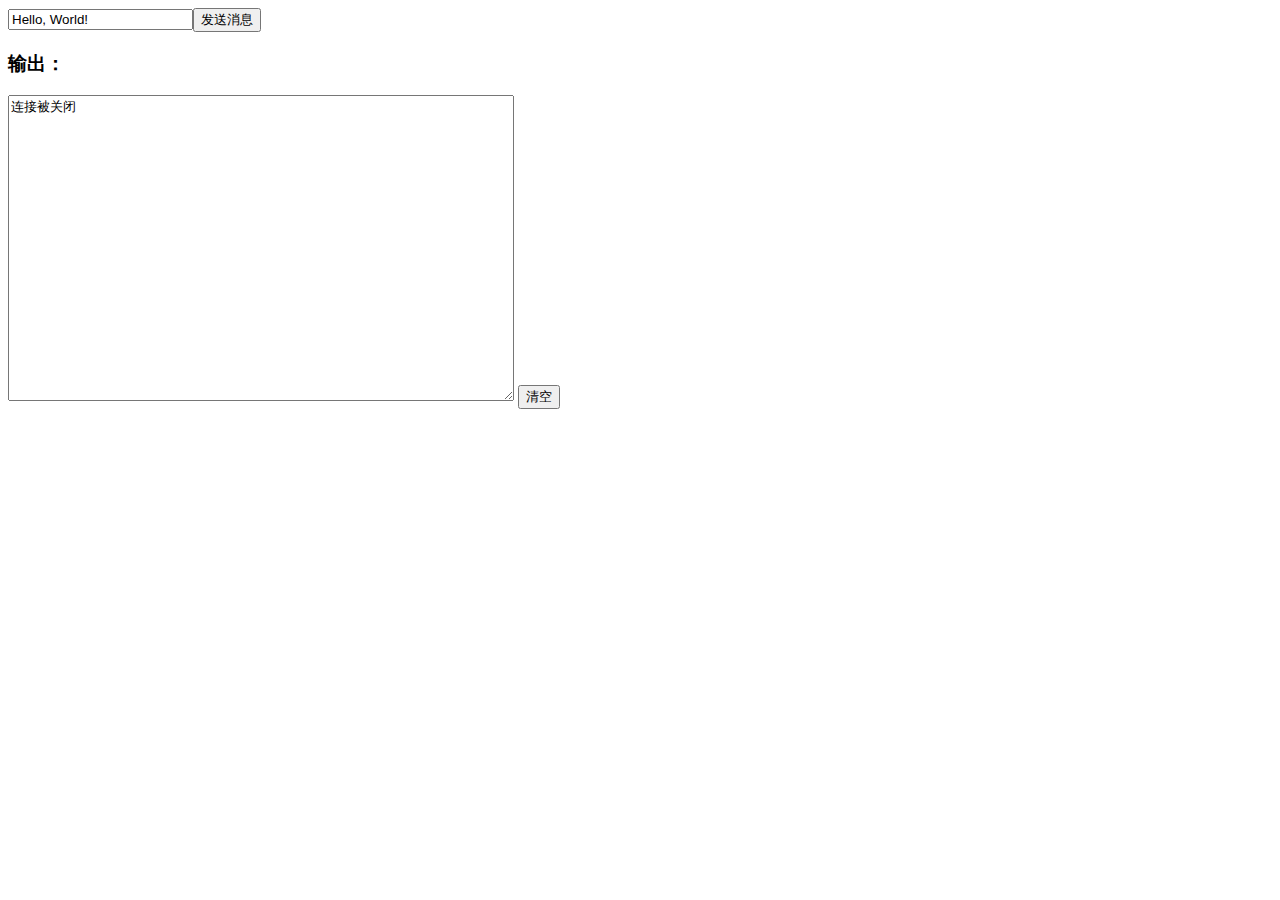
<file: project/common/src/main/java/index.html>
<!DOCTYPE html>
<html>
<head>
    <meta charset="UTF-8">
    <title>Insert title here</title>
</head>
<body>
<script type="text/javascript">
    //定义报文
    var msg = {};
    msg.from = 12;
    msg.to = 23;
    msg.type = 0;
    var socket;
    if (!window.WebSocket) {
        window.WebSocket = window.MozWebSocket;
    }
    if (window.WebSocket) {
        socket = new WebSocket("ws://localhost:2048/ws");
        socket.onmessage = function (event) {
            var ta = document.getElementById('responseText');
            ta.value = ta.value + '\n' + event.data
        };
        socket.onopen = function (event) {
            var ta = document.getElementById('responseText');
            ta.value = "连接开启!";
        };
        socket.onclose = function (event) {
            var ta = document.getElementById('responseText');
            ta.value = ta.value + "连接被关闭";
        };
    } else {
        alert("你的浏览器不支持！");
    }

    function send(message) {
        if (!window.WebSocket) {
            return;
        }
        if (socket.readyState == WebSocket.OPEN) {
            msg.msg = message;
            socket.send(JSON.stringify(msg));
        } else {
            alert("连接没有开启.");
        }
    }
</script>
<form onsubmit="return false;">
    <input type="text" name="message" value="Hello, World!"><input
        type="button" value="发送消息"
        onclick="send(this.form.message.value)">
    <h3>输出：</h3>
    <textarea id="responseText" style="width: 500px; height: 300px;"></textarea>
    <input type="button" onclick="javascript:document.getElementById('responseText').value=''" value="清空">
</form>
</body>
</html>
</file>
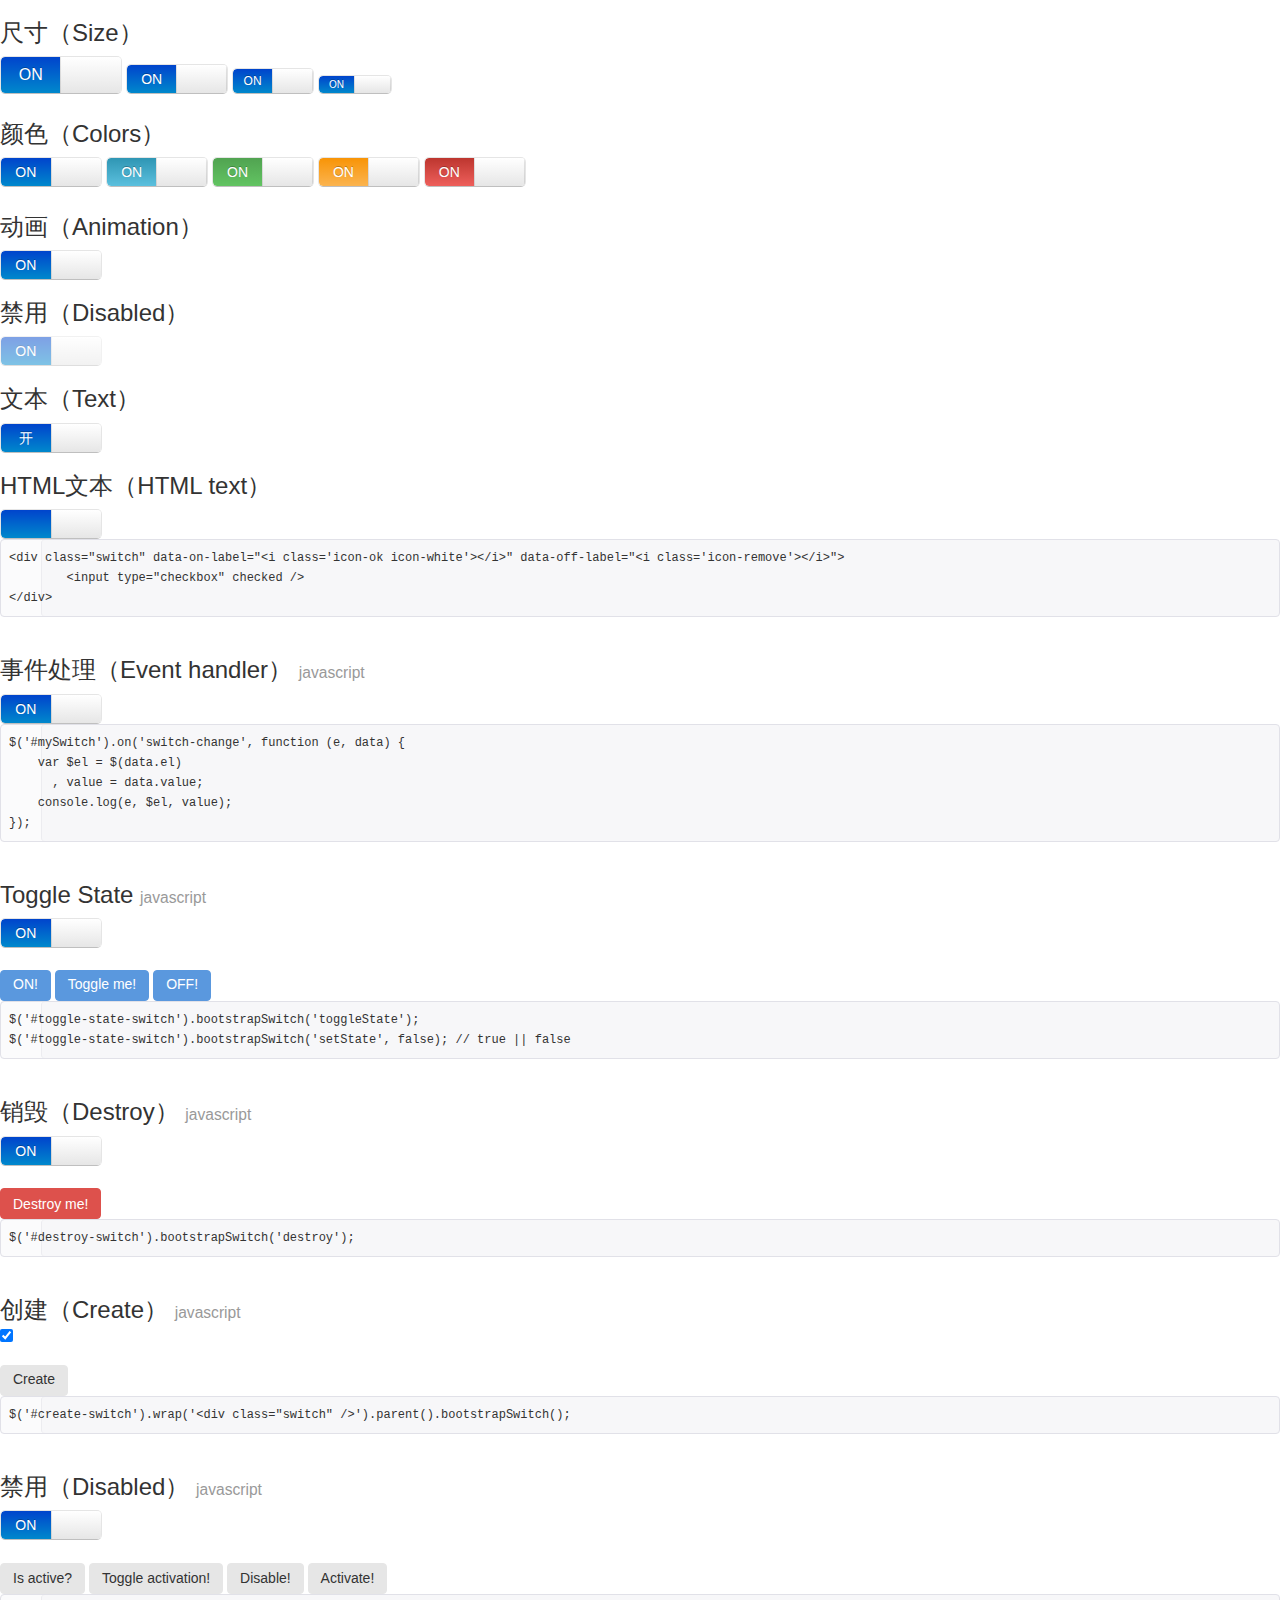
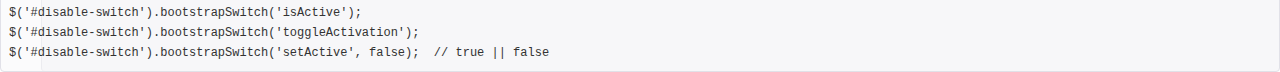
<file: project/war/src/main/webapp/resource/lib/switch/index.html>
<html>
<head>
<meta http-equiv="Content-Type" content="text/html; charset=utf-8">
<title>bootstrapSwitch</title>
  <link rel="stylesheet" type="text/css" href="../../../resource/static/h-ui/css/H-ui.min.css" />
  <link rel="stylesheet" type="text/css" href="../../../resource/static/h-ui.admin/css/H-ui.admin.css" />
  <link rel="stylesheet" type="text/css" href="../../../resource/lib/Hui-iconfont/1.0.8/iconfont.css" />
  <link rel="stylesheet" type="text/css" href="../../../resource/static/h-ui.admin/skin/default/skin.css" id="skin" />
  <link rel="stylesheet" type="text/css" href="../../../resource/static/h-ui.admin/css/style.css" />
<link rel="stylesheet" href="bootstrapSwitch.css">
</head>
<body>
<h3>尺寸（Size）</h3>
<div class="bs-docs-example">
  <div class="switch size-L">
    <input type="checkbox" checked />
  </div>
  <div class="switch">
    <input type="checkbox" checked />
  </div>
  <div class="switch size-S">
    <input type="checkbox" checked />
  </div>
  <div class="switch size-MINI">
    <input type="checkbox" checked />
  </div>
</div>
<h3>颜色（Colors）</h3>
<div class="bs-docs-example">
  <div class="switch" data-on="primary" data-off="info">
    <input type="checkbox" checked />
  </div>
  <div class="switch" data-on="info" data-off="success">
    <input type="checkbox" checked />
  </div>
  <div class="switch" data-on="success" data-off="warning">
    <input type="checkbox" checked />
  </div>
  <div class="switch" data-on="warning" data-off="danger">
    <input type="checkbox" checked />
  </div>
  <div class="switch" data-on="danger" data-off="primary">
    <input type="checkbox" checked />
  </div>
</div>
<h3>动画（Animation）</h3>
<div class="bs-docs-example">
  <div class="switch" data-animated="false">
    <input type="checkbox" checked />
  </div>
</div>
<h3>禁用（Disabled）</h3>
<div class="bs-docs-example">
  <div class="switch">
    <input type="checkbox" checked disabled />
  </div>
</div>
<h3>文本（Text）</h3>
<div class="bs-docs-example">
  <div class="switch" data-on-label="开" data-off-label="关">
    <input type="checkbox" checked />
  </div>
</div>
<h3>HTML文本（HTML text）</h3>
<div class="bs-docs-example">
  <div class="switch" data-on-label="<i class='iconfont'>&#xf00b2;</i>" data-off-label="<i class='iconfont'>&#xf00b3;</i>">
    <input type="checkbox" checked />
  </div>
</div>
<pre class="prettyprint linenums">&lt;div class=&quot;switch&quot; data-on-label=&quot;&lt;i class='icon-ok icon-white'&gt;&lt;/i&gt;&quot; data-off-label=&quot;&lt;i class='icon-remove'&gt;&lt;/i&gt;&quot;&gt;
	&lt;input type=&quot;checkbox&quot; checked /&gt;
&lt;/div&gt;</pre>
<h3>事件处理（Event handler） <small>javascript</small></h3>
<div class="bs-docs-example">
  <div id="mySwitch" class="switch">
    <input type="checkbox" checked />
  </div>
</div>
<pre class="prettyprint linenums">$('#mySwitch').on('switch-change', function (e, data) {<br>    var $el = $(data.el)<br>      , value = data.value;<br>    console.log(e, $el, value);<br>});</pre>
<h3>Toggle State <small>javascript</small></h3>
<div class="bs-docs-example">
  <div id="toggle-state-switch" class="switch">
    <input type="checkbox" checked />
  </div>
  <br>
  <br>
  <div id="toggle-state-switch-button-on" class="btn btn-primary radius">ON!</div>
  <div id="toggle-state-switch-button" class="btn btn-primary radius">Toggle me!</div>
  <div id="toggle-state-switch-button-off" class="btn btn-primary radius">OFF!</div>
</div>
<pre class="prettyprint linenums">
$('#toggle-state-switch').bootstrapSwitch('toggleState');
$('#toggle-state-switch').bootstrapSwitch('setState', false); // true || false
</pre>
<h3>销毁（Destroy） <small>javascript</small></h3>
<div class="bs-docs-example">
  <div id="destroy-switch" class="switch">
    <input type="checkbox" checked />
  </div>
  <br>
  <br>
  <button id="btn-destroy-switch" class="btn btn-danger radius"> Destroy me! </button>
</div>
<pre class="prettyprint linenums">
$('#destroy-switch').bootstrapSwitch('destroy');
</pre>
<h3>创建（Create） <small>javascript</small></h3>
<div class="bs-docs-example">
  <input id="create-switch" type="checkbox" checked />
  <br>
  <br>
  <div id="btn-create" class="btn btn-default radius">Create</div>
</div>
<pre class="prettyprint linenums">$('#create-switch').wrap('&lt;div class=&quot;switch&quot; /&gt;').parent().bootstrapSwitch();</pre>
<h3>禁用（Disabled） <small>javascript</small></h3>
<div class="bs-docs-example">
  <div id="disable-switch" class="switch">
    <input type="checkbox" checked />
  </div>
  <br>
  <br>
  <button id="btn-is-active-switch" class="btn btn-default radius"> Is active? </button>
  <button id="btn-toggle-activation-switch" class="btn btn-default radius"> Toggle activation! </button>
  <button id="btn-disable-switch" class="btn btn-default radius"> Disable! </button>
  <button id="btn-activate-switch" class="btn btn-default radius"> Activate! </button>
</div>
<pre class="prettyprint linenums">
$('#disable-switch').bootstrapSwitch('isActive');
$('#disable-switch').bootstrapSwitch('toggleActivation');
$('#disable-switch').bootstrapSwitch('setActive', false);  // true || false
</pre>
<script type="text/javascript" src="../../../resource/jquery/jquery-latest.js"></script>
<script type="text/javascript" src="bootstrapSwitch.js"></script>
<script>
	$('.code').laycode();
    $('#mySwitch').on('switch-change', function (e, data) {
        var $el = $(data.el)
            , value = data.value;
        console.log(e, $el, value);
    });

    $('#toggle-state-switch-button').on('click', function () {
        $('#toggle-state-switch').bootstrapSwitch('toggleState');
    });

    $('#toggle-state-switch-button-on').on('click', function () {
        $('#toggle-state-switch').bootstrapSwitch('setState', true);
    });

    $('#toggle-state-switch-button-off').on('click', function () {
        $('#toggle-state-switch').bootstrapSwitch('setState', false);
    });

    $('#btn-destroy-switch').on('click', function () {
        $('#destroy-switch').bootstrapSwitch('destroy');
        $(this).remove();
    });

    $('#btn-create').on('click', function () {
        $('#create-switch').wrap('<div class="switch" />').parent().bootstrapSwitch();
        $(this).remove()
    });

    $('#btn-is-active-switch').on('click', function () {
        alert($('#disable-switch').bootstrapSwitch('isActive'));
    });

    $('#btn-toggle-activation-switch').on('click', function () {
        $('#disable-switch').bootstrapSwitch('toggleActivation');
    });

    $('#btn-disable-switch').on('click', function () {
        $('#disable-switch').bootstrapSwitch('setActive', false);
    });

    $('#btn-activate-switch').on('click', function () {
        $('#disable-switch').bootstrapSwitch('setActive', true);
    });
</script>
</body>
</html>
</file>
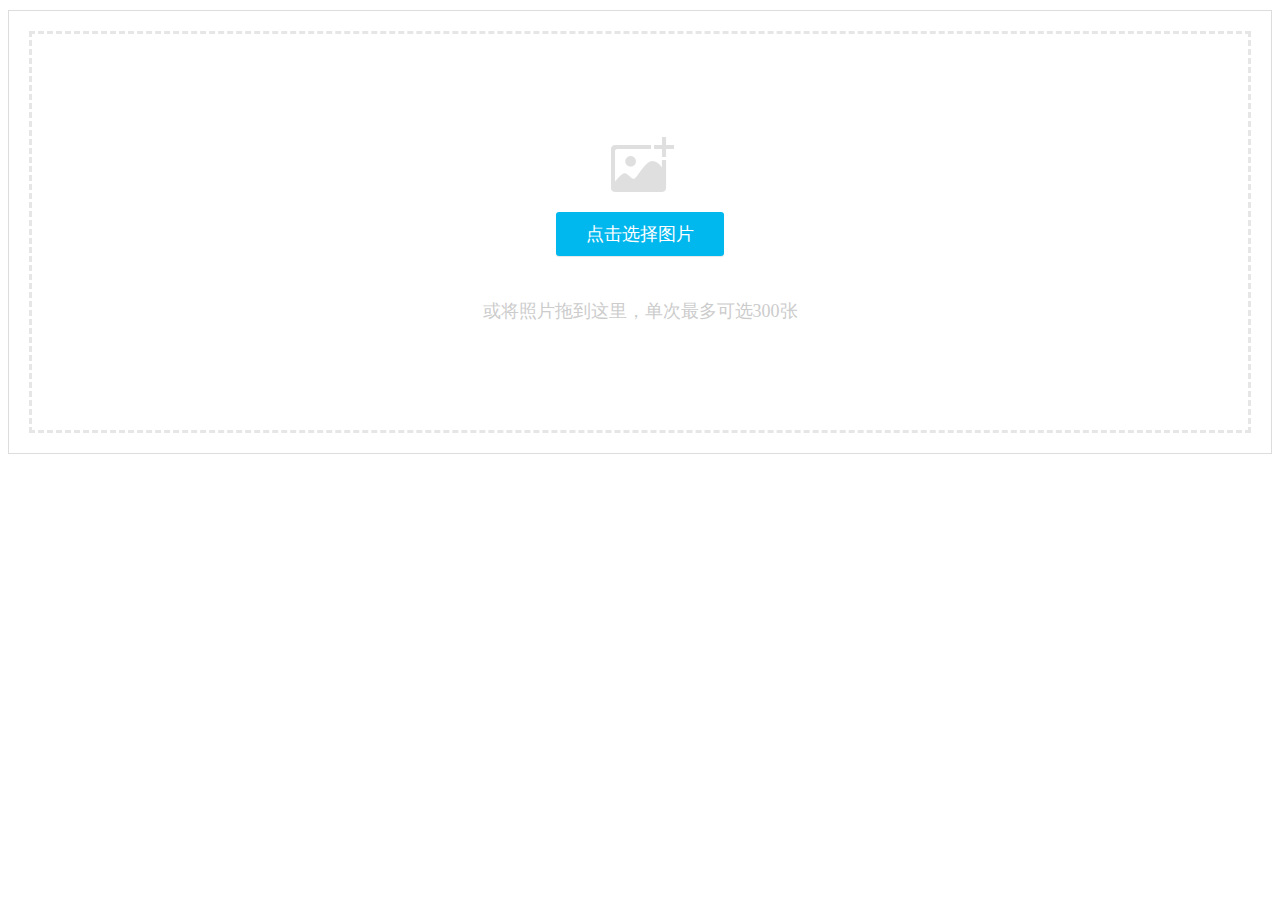
<file: project/war/src/main/webapp/resource/lib/webuploader/0.1.5/image-upload/index.html>
<!DOCTYPE HTML>
<html>
<head>
<meta charset="utf-8">
<title>WebUploader演示</title>
<link rel="stylesheet" type="text/css" href="../webuploader.css" />
</head>
<body>
<div class="uploader-list-container">
	<div class="queueList">
		<div id="dndArea" class="placeholder">
			<div id="filePicker-2"></div>
			<p>或将照片拖到这里，单次最多可选300张</p>
		</div>
	</div>
	<div class="statusBar" style="display:none;">
		<div class="progress"> <span class="text">0%</span> <span class="percentage"></span> </div>
		<div class="info"></div>
		<div class="btns">
			<div id="filePicker2"></div>
			<div class="uploadBtn">开始上传</div>
		</div>
	</div>
</div>
<script type="text/javascript" src="../../../jquery/1.9.1/jquery.min.js"></script> 
<script type="text/javascript" src="../webuploader.min.js"></script> 
<script type="text/javascript" src="upload.js"></script>
</body>
</html>
</file>
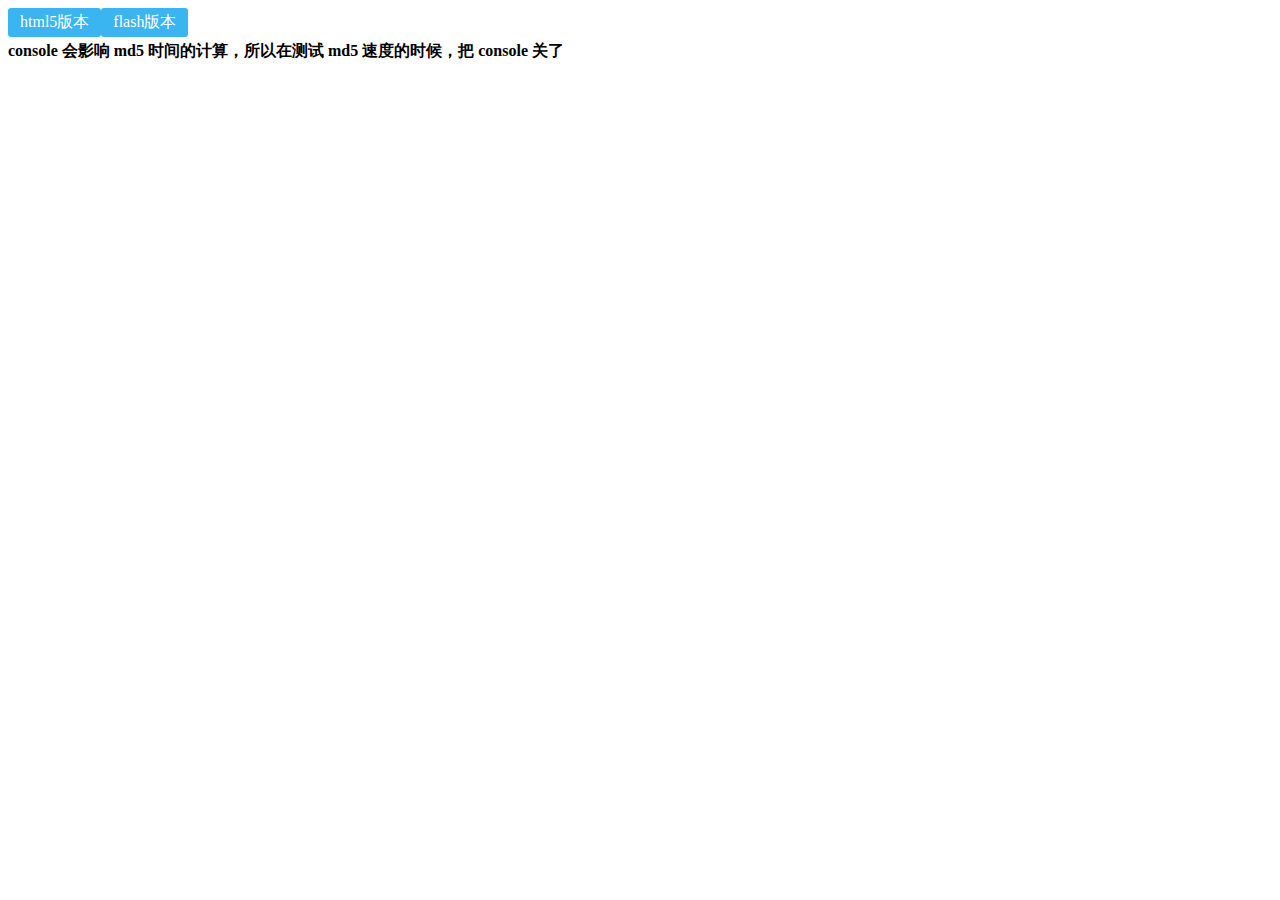
<file: project/war/src/main/webapp/resource/lib/webuploader/0.1.5/md5-demo/index.html>
<!DOCTYPE HTML>
<html>
<head>
<meta charset="utf-8">
<title>WebUploader演示 - 带裁剪功能</title>
<link rel="stylesheet" type="text/css" href="../webuploader.css" />
</head>
<body>
<div id="wrapper">
	<div class="uploader-container">
		<div id="filePicker">html5版本</div>
		<div id="filePicker2">flash版本</div>
	</div>
	<div id="log"> <strong>console 会影响 md5 时间的计算，所以在测试 md5 速度的时候，把 console 关了</strong> </div>
</div>
<script type="text/javascript" src="../../../jquery/1.9.1/jquery.min.js"></script> 
<script type="text/javascript" src="../webuploader.min.js"></script> 
<script type="text/javascript" src="script.js"></script>
</body>
</html>
</file>
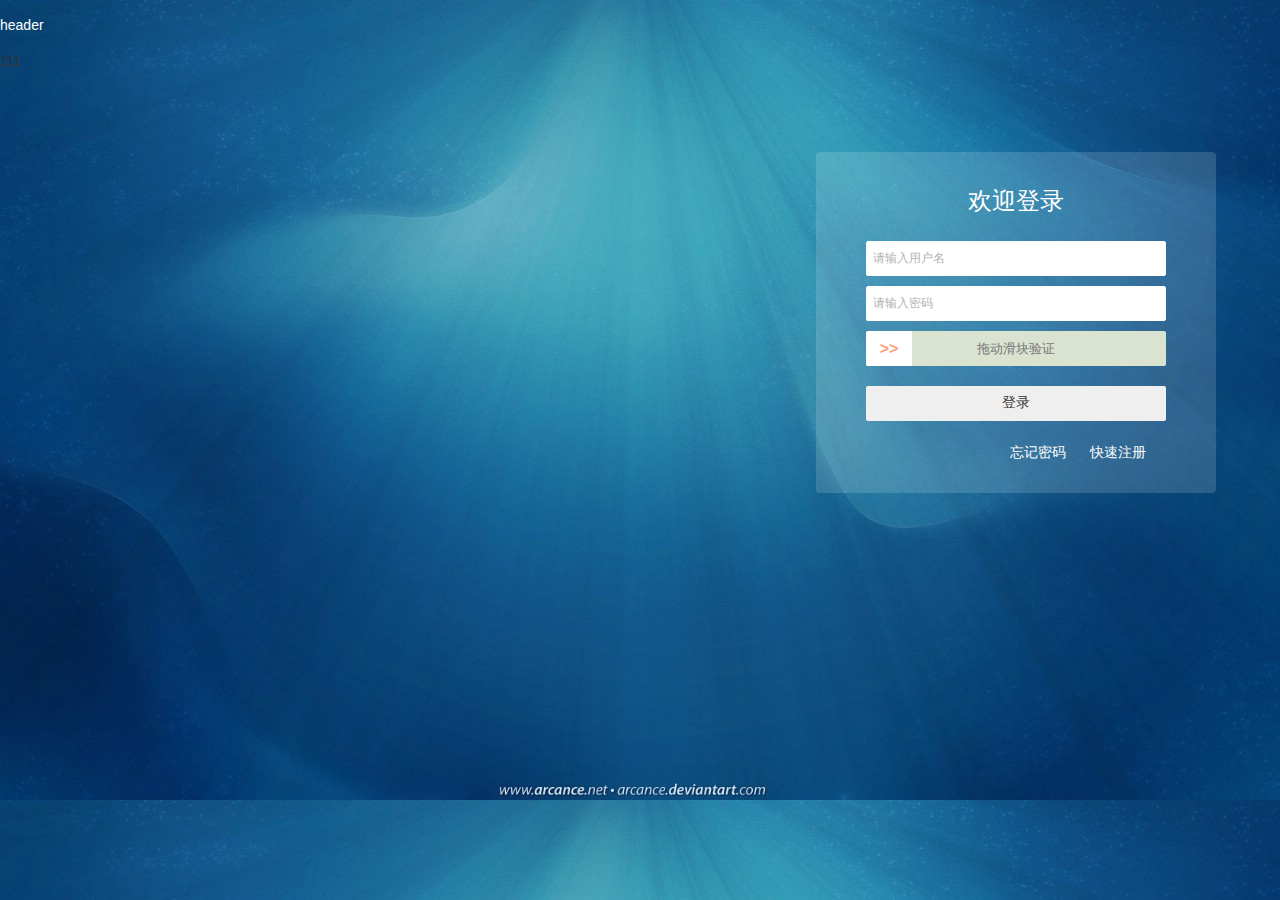
<file: project/war/src/main/webapp/html/login2.html>
<!DOCTYPE HTML>
<html>
<head>
    <meta charset="utf-8">
    <meta name="renderer" content="webkit|ie-comp|ie-stand">
    <meta http-equiv="X-UA-Compatible" content="IE=edge,chrome=1">
    <meta name="viewport" content="width=device-width,initial-scale=1,minimum-scale=1.0,maximum-scale=1.0,user-scalable=no" />
    <meta http-equiv="Cache-Control" content="no-siteapp" />
    <link href="../resource/static/h-ui/css/H-ui.min.css" rel="stylesheet" type="text/css" />
    <link href="../resource/static/h-ui.admin/css/H-ui.login.css" rel="stylesheet" type="text/css" />
    <link href="../resource/static/h-ui.admin/css/style.css" rel="stylesheet" type="text/css" />
    <link href="../resource/lib/Hui-iconfont/1.0.8/iconfont.css" rel="stylesheet" type="text/css" />
    <link href="../resource/lib/slide/slide-unlock.css" rel="stylesheet" type="text/css" />
    <link href="../resource/css/login.css" rel="stylesheet" type="text/css"/>
    <title>xxxx system</title>
    <meta name="keywords" content="">
    <meta name="description" content="">
</head>
<body>
<div class="login-wrap">
    <div class="box-head">header</div>
    <div class="box-left">111</div>
    <div class="box-right">
        <form action="" class="box-form">
            <p class="form-title">欢迎登录</p>
            <div class="box-input">
                <!--<label for="name">用户名</label>-->
                <input type="text" placeholder="请输入用户名">
            </div>
            <div class="box-input">
                <!--<label for="pwd">密码</label>-->
                <input type="password" placeholder="请输入密码">
            </div>
            <div class="box-input">
                <div id="slider">
                    <div id="slider_bg"></div>
                    <span id="label">>></span> <span id="labelTip">拖动滑块验证</span>
                </div>
            </div>
            <input type="submit" value="登录" class="submit">
            <div class="set-form">
                <a href="">忘记密码</a>
                <a href="">快速注册</a>
            </div>
        </form>

    </div>

</div>


</body>
<script type="text/javascript" src="../resource/lib/jquery/1.9.1/jquery.min.js"></script>
<script type="text/javascript" src="../resource/static/h-ui/js/H-ui.js"></script>
<script type="text/javascript" src="../resource/lib/slide/jquery.slideunlock.js"></script>
<script>
    $(function () {
        var slider = new SliderUnlock("#slider",{
            successLabelTip : "欢迎"
        },function(){
            alert("验证成功");
        });
        slider.init();
    })
</script>
</html>
</file>
<file: project/war/src/main/webapp/resource/static/h-ui.admin/css/H-ui.admin.css>
@charset "utf-8";
/* -----------H-ui前端框架-------------
* H-ui.admin.css v2.5
* http://www.h-ui.net/
* Created & Modified by guojunhui
* Date modified 2016.05.31
*
* Copyright 2013-2016 北京颖杰联创科技有限公司 All rights reserved.
* Licensed under MIT license.
* http://opensource.org/licenses/MIT
*
*/
html{height:100%}
body{min-height: 100%;position: relative;font-size:14px;color:#333; background-color:#fff}
a{color:#333}a:hover,a:focus,.maincolor,.maincolor a{color:#06c}
.bg-1{ background-color:#f5fafe}
h4{line-height:30px}

/*页面框架*/
.Hui-header{position:absolute;top:0; right:0; left:0;height:44px;z-index:999; padding:0 15px}
.Hui-aside{position: absolute;top:44px;bottom:0;left:0;padding-top:10px;width:199px;z-index:99;overflow:auto; background-color:rgba(238,238,238,0.98);_background-color:rgb(238,238,238);border-right: 1px solid #e5e5e5}
.Hui-article-box{position: absolute;top:44px;right:0;bottom: 0;left:199px; overflow:hidden; z-index:1; background-color:#fff}
	.Hui-article{position: absolute;top:34px;bottom:0;left:0; right:0;overflow:auto;z-index:1}
.Hui-container{ padding:45px 0 0}
.Hui-aside,.Hui-article-box,.dislpayArrow{-moz-transition: all 0.2s ease 0s;-webkit-transition: all 0.2s ease 0s;-ms-transition: all 0.2s ease 0s;-o-transition: all 0.2s ease 0s;transition: all 0.2s ease 0s}
.big-page .Hui-article-box,.big-page .dislpayArrow,.big-page .breadcrumb{left:0px}
.big-page .Hui-aside{ left:-200px}
.page-container{ padding:20px}
@media (max-width: 767px) {
	.page-container{ padding:15px}
}
/*组件*/
/*logo*/

/*导航*/
#Hui-nav > ul > li{ font-weight:normal}
@media (max-width: 767px) {
	#Hui-nav{display: block; top: 0; left: 65px; right: 65px}
	#Hui-nav > ul { width: 100%}
	#Hui-nav > ul > li{ width: 24%;text-align:center;}
	#Hui-nav > ul > li a{ text-align: center; padding: 0}
}
#Hui-userbar{right:20px; position:absolute; top:0}
#Hui-userbar > ul > li > a{padding:0 10px}
	
#Hui-msg .badge{ position:absolute; left:19px; top:4px; font-size:12px; font-weight:normal; padding:1px 5px}
/*左侧菜单*/
.Hui-aside .menu_dropdown dl{ margin-bottom:0}
.Hui-aside .menu_dropdown dt{display:block;line-height:35px;padding-left:15px;cursor:pointer;position:relative;border-bottom: 1px solid #e5e5e5;font-weight:normal}
.Hui-aside .menu_dropdown dt .menu_dropdown-arrow{ position:absolute;overflow: hidden; top:0; right:15px;transition-duration:0.3s ;transition-property:all}
.Hui-aside .menu_dropdown dd{ display:none}
.Hui-aside .menu_dropdown dt.selected .menu_dropdown-arrow{transform: rotate(180deg)}
.Hui-aside .menu_dropdown dd.selected{display:block; margin-left:0px}
.Hui-aside .menu_dropdown ul{padding:0px}
.Hui-aside .menu_dropdown li{line-height:35px;overflow:hidden;zoom:1}
.Hui-aside .menu_dropdown li a{padding-left:15px; display:block;font-weight: bold; margin:0}
.Hui-aside .menu_dropdown li a i{ font-weight: normal}
.Hui-aside .menu_dropdown dd ul{padding:3px 8px}
.Hui-aside .menu_dropdown dd li{line-height:32px}
.Hui-aside .menu_dropdown dd li a{line-height:32px;padding-left:26px; border-bottom:none; font-weight:normal}
.Hui-aside .menu_dropdown li a:hover{text-decoration:none}
.Hui-aside .menu_dropdown li.current a,.menu_dropdown li.current a:hover{background-color:rgba(255,255,255,0.2)}
/*菜单收缩切换*/
.dislpayArrow{position: absolute;top: 0;bottom: 0;left:200px;width:0px; height:100%;z-index:10}
.dislpayArrow a{ position:absolute; display:block; width:17px; height:61px;top:50%; margin-top:-30px;outline:none}
.dislpayArrow a.open{ background-position:0 -61px}
.dislpayArrow a:hover{ text-decoration:none; background-position:right 0}
.dislpayArrow a.open:hover{background-position:right -61px}

/*选项卡导航*/
.Hui-tabNav-wp{position:relative; height:35px;overflow:hidden}
.Hui-tabNav,
.Hui-tabNav .acrossTab li
,.Hui-tabNav .acrossTab li em{background-image:url(../images/acrossTab/acrossTab-2.png)}
.Hui-tabNav{height:35px; padding-right:75px;overflow:hidden; position:relative;background-color:#efeef0; background-repeat: repeat-x; background-position: 0 -175px;}
.Hui-tabNav .acrossTab{ position:absolute; height:26px; line-height:26px; background:none; top:8px; left:0;padding-top:0}
.Hui-tabNav .acrossTab li{height:26px;line-height:26px;}
.Hui-tabNav .acrossTab li em{ right:-16px; height: 26px; width: 16px}
.loading {background:url(../images/loading.gif) no-repeat center; height:100px}
.show_iframe{ position:absolute; top:0; right:0; left:0; bottom:0;}
.show_iframe iframe {position: absolute;bottom: 0;height: 100%;width: 100%}
.Hui-tabNav-more {position: absolute;right:0px;width:70px;top:4px;display: none}

/*面包屑导航*/
.breadcrumb{background-color:#f5f5f5; padding:0 20px; position:relative; z-index:99}
@media (max-width: 767px) {
	.breadcrumb{ padding:0 15px;}
	.show_iframe{-webkit-overflow-scrolling: touch;overflow-y: scroll;}
}

/*横向手机 竖向平板*/
@media (max-width: 767px) {
	.Hui-aside{ display:none;float:none; width:100%; height:auto; margin-top:0;padding-top:0;bottom:auto}
	.big-page .Hui-aside{ left:0!important}
		.menu_dropdown dt{line-height:44px}
		.menu_dropdown li,.menu_dropdown dd li,.menu_dropdown dd li a{ line-height:44px}
  .Hui-tabNav{ position:fixed; z-index:998}
  .Hui-article{ top:44px}
  .Hui-article-box{ position:static; left:0}
  .Hui-article-box .pd-20{padding:15px}
		.Hui-article{left:0}
		.Hui-container .bk-gray{ border:none}
		.Hui-container .pd-10{ padding:0}
}

/*==============以下是业务相关的样式====================*/
/*权限*/
.permission-list{ border:solid 1px #eee;}
.permission-list > dt{ background-color:#efefef;padding:5px 10px}
.permission-list > dd{ padding:10px; padding-left:30px}
.permission-list > dd > dl{ border-bottom:solid 1px #eee; padding:5px 0}
.permission-list > dd > dl > dt{ display:inline-block;float:left;white-space:nowrap;width:100px}
.permission-list > dd > dl > dd{ margin-left:100px;}
.permission-list > dd > dl > dd > label{ padding-right:10px}

/*图片预览*/
.portfolio-area{ margin-right: -20px;}
.portfolio-area li{position: relative; float: left; margin-right: 20px; width:162px; height:162px;margin-top: 20px;}
.portfolio-area li.hover{ z-index:9}
.portfolio-area li .portfoliobox{ position: absolute; top: 0; left: 0; width: 152px; height: 152px;padding:5px;border: solid 1px #eee; background-color: #fff;}
.portfolio-area li .checkbox{position: absolute; top: 10px; right: 5px; cursor:pointer}
.portfolio-area li.hover .portfoliobox{ height:auto;padding-bottom:10px;box-shadow:0 1px 3px rgba(68, 68, 68,0.3);-moz-box-shadow:0 1px 3px rgba(68, 68, 68,0.3);-webkit-box-shadow:0 1px 3px rgba(68, 68, 68,0.3)}
.portfolio-area li .picbox{width: 150px; height: 150px;overflow: hidden;text-align: center;vertical-align:middle;display:table-cell; line-height:150px;}
.portfolio-area li .picbox img{max-width:150px; max-height:150px;vertical-align:middle;}
.portfolio-area li .textbox{ display: none; margin-top: 5px;}
.portfolio-area li.hover .textbox{ display: block;}
.portfolio-area li label{ display:block; cursor:pointer}
</file>
<file: project/war/src/main/webapp/resource/lib/Hui-iconfont/1.0.8/iconfont.css>
/* -----------H-ui前端框架-------------
* iconfont.css v1.0.8
* http://www.h-ui.net/
* Created & Modified by guojunhui
* Date modified 2016.06.21
*
* Copyright 2013-2015 北京颖杰联创科技有限公司 All rights reserved.
* Licensed under MIT license.
* http://opensource.org/licenses/MIT
*
*/
@font-face {font-family: "Hui-iconfont";
  src: url('iconfont.eot'); /* IE9*/
  src: url('iconfont.eot?#iefix') format('embedded-opentype'), /* IE6-IE8 */
  url('iconfont.woff') format('woff'), /* chrome、firefox */
  url('iconfont.ttf') format('truetype'), /* chrome、firefox、opera、Safari, Android, iOS 4.2+*/
  url('iconfont.svg#Hui-iconfont') format('svg'); /* iOS 4.1- */
}

.Hui-iconfont {
  font-family:"Hui-iconfont" !important;
  font-style:normal;
  -webkit-font-smoothing: antialiased;
  -webkit-text-stroke-width: 0.2px;
  -moz-osx-font-smoothing: grayscale;
}
.Hui-iconfont-gotop:before { content: "\e684"; }
.Hui-iconfont-music:before { content: "\e60f"; }
.Hui-iconfont-tags:before { content: "\e64b"; }
.Hui-iconfont-jieri:before { content: "\e727"; }
.Hui-iconfont-jishiqi:before { content: "\e728"; }
.Hui-iconfont-pad:before { content: "\e64c"; }
.Hui-iconfont-lunzi:before { content: "\e64d"; }
.Hui-iconfont-jiandao:before { content: "\e64e"; }
.Hui-iconfont-xianshiqi:before { content: "\e64f"; }
.Hui-iconfont-zhaoxiangji:before { content: "\e650"; }
.Hui-iconfont-danfanxiangji:before { content: "\e651"; }
.Hui-iconfont-dayinji:before { content: "\e652"; }
.Hui-iconfont-user-zhanzhang:before { content: "\e653"; }
.Hui-iconfont-chajian:before { content: "\e654"; }
.Hui-iconfont-arrow1-bottom:before { content: "\e674"; }
.Hui-iconfont-arrow1-left:before { content: "\e678"; }
.Hui-iconfont-arrow1-top:before { content: "\e679"; }
.Hui-iconfont-arrow1-right:before { content: "\e67a"; }
.Hui-iconfont-jieri1:before { content: "\e655"; }
.Hui-iconfont-face-weixiao:before { content: "\e656"; }
.Hui-iconfont-face-chijing:before { content: "\e657"; }
.Hui-iconfont-face-dai:before { content: "\e658"; }
.Hui-iconfont-face-shuaku:before { content: "\e659"; }
.Hui-iconfont-face-mogui:before { content: "\e65a"; }
.Hui-iconfont-face-ganga:before { content: "\e65b"; }
.Hui-iconfont-face-qin:before { content: "\e65c"; }
.Hui-iconfont-face-nu:before { content: "\e65d"; }
.Hui-iconfont-face-zhayan:before { content: "\e65e"; }
.Hui-iconfont-face-shengqi:before { content: "\e65f"; }
.Hui-iconfont-face-ma:before { content: "\e660"; }
.Hui-iconfont-face-bishi:before { content: "\e661"; }
.Hui-iconfont-face-maimeng:before { content: "\e662"; }
.Hui-iconfont-face-jingdai:before { content: "\e663"; }
.Hui-iconfont-face-yun:before { content: "\e664"; }
.Hui-iconfont-home2:before { content: "\e67f"; }
.Hui-iconfont-search2:before { content: "\e665"; }
.Hui-iconfont-share2:before { content: "\e666"; }
.Hui-iconfont-face:before { content: "\e668"; }
.Hui-iconfont-wuliu:before { content: "\e669"; }
.Hui-iconfont-dianpu:before { content: "\e66a"; }
.Hui-iconfont-chexiao:before { content: "\e66b"; }
.Hui-iconfont-zhongzuo:before { content: "\e66c"; }
.Hui-iconfont-zan:before { content: "\e66d"; }
.Hui-iconfont-cai:before { content: "\e66e"; }
.Hui-iconfont-yuyin3:before { content: "\e66f"; }
.Hui-iconfont-cart2-selected:before { content: "\e670"; }
.Hui-iconfont-weizhi:before { content: "\e671"; }
.Hui-iconfont-face-ku:before { content: "\e688"; }
.Hui-iconfont-down:before { content: "\e640"; }
.Hui-iconfont-cart2-man:before { content: "\e672"; }
.Hui-iconfont-card2-kong:before { content: "\e673"; }
.Hui-iconfont-luyin:before { content: "\e619"; }
.Hui-iconfont-html:before { content: "\e69f"; }
.Hui-iconfont-css:before { content: "\e6a0"; }
.Hui-iconfont-android:before { content: "\e6a2"; }
.Hui-iconfont-github:before { content: "\e6d1"; }
.Hui-iconfont-html5:before { content: "\e6d2"; }
.Hui-iconfont-huangguan:before { content: "\e6d3"; }
.Hui-iconfont-news:before { content: "\e616"; }
.Hui-iconfont-slider-right:before { content: "\e63d"; }
.Hui-iconfont-slider-left:before { content: "\e67d"; }
.Hui-iconfont-tuku:before { content: "\e613"; }
.Hui-iconfont-shuru:before { content: "\e647"; }
.Hui-iconfont-sanjiao:before { content: "\e67e"; }
.Hui-iconfont-share-renren:before { content: "\e6d8"; }
.Hui-iconfont-share-tweibo:before { content: "\e6d9"; }
.Hui-iconfont-arrow2-left:before { content: "\e6d4"; }
.Hui-iconfont-paixu:before { content: "\e675"; }
.Hui-iconfont-niming:before { content: "\e624"; }
.Hui-iconfont-add:before { content: "\e600"; }
.Hui-iconfont-root:before { content: "\e62d"; }
.Hui-iconfont-xuanzhong:before { content: "\e676"; }
.Hui-iconfont-weixuanzhong:before { content: "\e677"; }
.Hui-iconfont-arrow2-bottom:before { content: "\e6d5"; }
.Hui-iconfont-arrow2-top:before { content: "\e6d6"; }
.Hui-iconfont-like2:before { content: "\e648"; }
.Hui-iconfont-arrow2-right:before { content: "\e6d7"; }
.Hui-iconfont-shangyishou:before { content: "\e6db"; }
.Hui-iconfont-xiayishou:before { content: "\e6e3"; }
.Hui-iconfont-share-weixin:before { content: "\e694"; }
.Hui-iconfont-shenhe-tingyong:before { content: "\e631"; }
.Hui-iconfont-gouxuan2:before { content: "\e601"; }
.Hui-iconfont-selected:before { content: "\e617"; }
.Hui-iconfont-jianhao:before { content: "\e6a1"; }
.Hui-iconfont-user-group:before { content: "\e62b"; }
.Hui-iconfont-yiguanzhu:before { content: "\e680"; }
.Hui-iconfont-gengduo3:before { content: "\e6f9"; }
.Hui-iconfont-comment:before { content: "\e622"; }
.Hui-iconfont-tongji-zhu:before { content: "\e618"; }
.Hui-iconfont-like:before { content: "\e649"; }
.Hui-iconfont-shangjia:before { content: "\e6dc"; }
.Hui-iconfont-save:before { content: "\e632"; }
.Hui-iconfont-gongsi:before { content: "\e643"; }
.Hui-iconfont-system:before { content: "\e62e"; }
.Hui-iconfont-pifu:before { content: "\e62a"; }
.Hui-iconfont-menu:before { content: "\e667"; }
.Hui-iconfont-msg:before { content: "\e62f"; }
.Hui-iconfont-huangguan1:before { content: "\e729"; }
.Hui-iconfont-userid:before { content: "\e602"; }
.Hui-iconfont-cang-selected:before { content: "\e630"; }
.Hui-iconfont-yundown:before { content: "\e641"; }
.Hui-iconfont-help:before { content: "\e633"; }
.Hui-iconfont-chuku:before { content: "\e634"; }
.Hui-iconfont-picture:before { content: "\e646"; }
.Hui-iconfont-wenzhouyinxing:before { content: "\e6ed"; }
.Hui-iconfont-ad:before { content: "\e635"; }
.Hui-iconfont-fenlei:before { content: "\e681"; }
.Hui-iconfont-saoyisao:before { content: "\e682"; }
.Hui-iconfont-search:before { content: "\e683"; }
.Hui-iconfont-tuwenxiangqing:before { content: "\e685"; }
.Hui-iconfont-leijipingjia:before { content: "\e686"; }
.Hui-iconfont-hetong:before { content: "\e636"; }
.Hui-iconfont-tongji:before { content: "\e61a"; }
.Hui-iconfont-quanbudingdan:before { content: "\e687"; }
.Hui-iconfont-cang:before { content: "\e61b"; }
.Hui-iconfont-xiaoxi:before { content: "\e68a"; }
.Hui-iconfont-renwu:before { content: "\e637"; }
.Hui-iconfont-more:before { content: "\e68b"; }
.Hui-iconfont-zhizhao:before { content: "\e638"; }
.Hui-iconfont-fabu:before { content: "\e603"; }
.Hui-iconfont-shenhe-butongguo2:before { content: "\e6dd"; }
.Hui-iconfont-share-qq:before { content: "\e67b"; }
.Hui-iconfont-upload:before { content: "\e642"; }
.Hui-iconfont-add2:before { content: "\e604"; }
.Hui-iconfont-jiesuo:before { content: "\e605"; }
.Hui-iconfont-zhongtumoshi:before { content: "\e68c"; }
.Hui-iconfont-datumoshi:before { content: "\e68d"; }
.Hui-iconfont-face2:before { content: "\e68e"; }
.Hui-iconfont-huanyipi:before { content: "\e68f"; }
.Hui-iconfont-shijian:before { content: "\e690"; }
.Hui-iconfont-feedback:before { content: "\e691"; }
.Hui-iconfont-feedback2:before { content: "\e692"; }
.Hui-iconfont-share-pengyouquan:before { content: "\e693"; }
.Hui-iconfont-zan2:before { content: "\e697"; }
.Hui-iconfont-arrow3-bottom:before { content: "\e698"; }
.Hui-iconfont-arrow3-top:before { content: "\e699"; }
.Hui-iconfont-arrow3-right:before { content: "\e69a"; }
.Hui-iconfont-arrow3-left:before { content: "\e69b"; }
.Hui-iconfont-more2:before { content: "\e69c"; }
.Hui-iconfont-cang2-selected:before { content: "\e69d"; }
.Hui-iconfont-cang2:before { content: "\e69e"; }
.Hui-iconfont-dangan:before { content: "\e639"; }
.Hui-iconfont-money:before { content: "\e63a"; }
.Hui-iconfont-share-weibo:before { content: "\e6da"; }
.Hui-iconfont-email:before { content: "\e63b"; }
.Hui-iconfont-tongji-xian:before { content: "\e61c"; }
.Hui-iconfont-bank:before { content: "\e628"; }
.Hui-iconfont-home:before { content: "\e625"; }
.Hui-iconfont-user:before { content: "\e62c"; }
.Hui-iconfont-log:before { content: "\e623"; }
.Hui-iconfont-pages:before { content: "\e626"; }
.Hui-iconfont-sim:before { content: "\e629"; }
.Hui-iconfont-tingzhi:before { content: "\e6e4"; }
.Hui-iconfont-dengdai:before { content: "\e606"; }
.Hui-iconfont-user-add:before { content: "\e607"; }
.Hui-iconfont-copy:before { content: "\e6ea"; }
.Hui-iconfont-file:before { content: "\e63e"; }
.Hui-iconfont-share-douban:before { content: "\e67c"; }
.Hui-iconfont-share-zhihu:before { content: "\e689"; }
.Hui-iconfont-daochu:before { content: "\e644"; }
.Hui-iconfont-daoru:before { content: "\e645"; }
.Hui-iconfont-weigouxuan2:before { content: "\e608"; }
.Hui-iconfont-phone:before { content: "\e696"; }
.Hui-iconfont-bold:before { content: "\e6e7"; }
.Hui-iconfont-manage2:before { content: "\e63c"; }
.Hui-iconfont-edit:before { content: "\e6df"; }
.Hui-iconfont-del2:before { content: "\e609"; }
.Hui-iconfont-duigou:before { content: "\e6e8"; }
.Hui-iconfont-chongqi:before { content: "\e6f7"; }
.Hui-iconfont-avatar:before { content: "\e60a"; }
.Hui-iconfont-del:before { content: "\e60b"; }
.Hui-iconfont-edit2:before { content: "\e60c"; }
.Hui-iconfont-zanting:before { content: "\e6e5"; }
.Hui-iconfont-apple:before { content: "\e64a"; }
.Hui-iconfont-guangdayinxing:before { content: "\e6f0"; }
.Hui-iconfont-minshengyinxing:before { content: "\e6f4"; }
.Hui-iconfont-xiajia:before { content: "\e6de"; }
.Hui-iconfont-manage:before { content: "\e61d"; }
.Hui-iconfont-user2:before { content: "\e60d"; }
.Hui-iconfont-code:before { content: "\e6ee"; }
.Hui-iconfont-cut:before { content: "\e6ef"; }
.Hui-iconfont-link:before { content: "\e6f1"; }
.Hui-iconfont-new:before { content: "\e6f2"; }
.Hui-iconfont-ordered-list:before { content: "\e6f3"; }
.Hui-iconfont-unordered-list:before { content: "\e6f5"; }
.Hui-iconfont-share-qzone:before { content: "\e6c8"; }
.Hui-iconfont-suoding:before { content: "\e60e"; }
.Hui-iconfont-tel2:before { content: "\e6a3"; }
.Hui-iconfont-order:before { content: "\e627"; }
.Hui-iconfont-shujutongji:before { content: "\e61e"; }
.Hui-iconfont-del3:before { content: "\e6e2"; }
.Hui-iconfont-add3:before { content: "\e610"; }
.Hui-iconfont-add4:before { content: "\e61f"; }
.Hui-iconfont-xiangpicha:before { content: "\e72a"; }
.Hui-iconfont-key:before { content: "\e63f"; }
.Hui-iconfont-yuyin2:before { content: "\e6a4"; }
.Hui-iconfont-yuyin:before { content: "\e6a5"; }
.Hui-iconfont-close:before { content: "\e6a6"; }
.Hui-iconfont-xuanze:before { content: "\e6a7"; }
.Hui-iconfont-xuanzhong1:before { content: "\e6a8"; }
.Hui-iconfont-yiguanzhu1:before { content: "\e6a9"; }
.Hui-iconfont-share:before { content: "\e6aa"; }
.Hui-iconfont-zhuanfa:before { content: "\e6ab"; }
.Hui-iconfont-tianqi-duoyun:before { content: "\e6ac"; }
.Hui-iconfont-tianqi-mai:before { content: "\e6ad"; }
.Hui-iconfont-tianqi-qing:before { content: "\e6ae"; }
.Hui-iconfont-tianqi-wu:before { content: "\e6af"; }
.Hui-iconfont-tianqi-xue:before { content: "\e6b0"; }
.Hui-iconfont-tianqi-yin:before { content: "\e6b1"; }
.Hui-iconfont-tianqi-yu:before { content: "\e6b2"; }
.Hui-iconfont-daipingjia:before { content: "\e6b3"; }
.Hui-iconfont-vip-card2:before { content: "\e6b4"; }
.Hui-iconfont-jifen:before { content: "\e6b5"; }
.Hui-iconfont-youhuiquan:before { content: "\e6b6"; }
.Hui-iconfont-hongbao:before { content: "\e6b7"; }
.Hui-iconfont-cart-selected:before { content: "\e6b8"; }
.Hui-iconfont-cart-kong:before { content: "\e6b9"; }
.Hui-iconfont-jiangjia:before { content: "\e6ba"; }
.Hui-iconfont-liwu:before { content: "\e6bb"; }
.Hui-iconfont-caiqie:before { content: "\e6bc"; }
.Hui-iconfont-xuanzhuan:before { content: "\e6bd"; }
.Hui-iconfont-bigpic:before { content: "\e6be"; }
.Hui-iconfont-list:before { content: "\e6bf"; }
.Hui-iconfont-middle:before { content: "\e6c0"; }
.Hui-iconfont-hot:before { content: "\e6c1"; }
.Hui-iconfont-paishe:before { content: "\e6c2"; }
.Hui-iconfont-hot1:before { content: "\e6c3"; }
.Hui-iconfont-new1:before { content: "\e6c4"; }
.Hui-iconfont-xiaoxi1:before { content: "\e6c5"; }
.Hui-iconfont-canshu:before { content: "\e6c6"; }
.Hui-iconfont-tel:before { content: "\e6c7"; }
.Hui-iconfont-dingwei:before { content: "\e6c9"; }
.Hui-iconfont-hongbao2:before { content: "\e6ca"; }
.Hui-iconfont-2code:before { content: "\e6cb"; }
.Hui-iconfont-vip:before { content: "\e6cc"; }
.Hui-iconfont-tishi:before { content: "\e6cd"; }
.Hui-iconfont-dingyue:before { content: "\e6ce"; }
.Hui-iconfont-italic:before { content: "\e6e9"; }
.Hui-iconfont-yulan:before { content: "\e695"; }
.Hui-iconfont-usergroup2:before { content: "\e611"; }
.Hui-iconfont-goods:before { content: "\e620"; }
.Hui-iconfont-paixingbang:before { content: "\e6cf"; }
.Hui-iconfont-qingdaoyinxing:before { content: "\e6f6"; }
.Hui-iconfont-kefu:before { content: "\e6d0"; }
.Hui-iconfont-picture1:before { content: "\e612"; }
.Hui-iconfont-weigouxuan:before { content: "\e614"; }
.Hui-iconfont-fanqiang:before { content: "\e6fa"; }
.Hui-iconfont-shenhe-weitongguo:before { content: "\e6e0"; }
.Hui-iconfont-shenhe-tongguo:before { content: "\e6e1"; }
.Hui-iconfont-tongji-bing:before { content: "\e621"; }
.Hui-iconfont-gouxuan:before { content: "\e615"; }
.Hui-iconfont-jiansheyinxing:before { content: "\e6f8"; }
.Hui-iconfont-moban:before { content: "\e72b"; }
.Hui-iconfont-pay-weixin:before { content: "\e719"; }
.Hui-iconfont-pay-alipay-2:before { content: "\e71c"; }
.Hui-iconfont-beijingyinxing:before { content: "\e6fb"; }
.Hui-iconfont-guangdongfazhanyinxing:before { content: "\e703"; }
.Hui-iconfont-zhaoshangyinxing:before { content: "\e704"; }
.Hui-iconfont-zheshangyinxing:before { content: "\e712"; }
.Hui-iconfont-zhongguonongyeyinxing:before { content: "\e713"; }
.Hui-iconfont-cdbank:before { content: "\e714"; }
.Hui-iconfont-gengduo2:before { content: "\e716"; }
.Hui-iconfont-bofang:before { content: "\e6e6"; }
.Hui-iconfont-gengduo4:before { content: "\e717"; }
.Hui-iconfont-text-height:before { content: "\e6fc"; }
.Hui-iconfont-text-width:before { content: "\e6fd"; }
.Hui-iconfont-underline:before { content: "\e6fe"; }
.Hui-iconfont-star:before { content: "\e6ff"; }
.Hui-iconfont-star-half:before { content: "\e700"; }
.Hui-iconfont-star-halfempty:before { content: "\e701"; }
.Hui-iconfont-star-o:before { content: "\e702"; }
.Hui-iconfont-font:before { content: "\e6ec"; }
.Hui-iconfont-hangzhouyinxing:before { content: "\e718"; }
.Hui-iconfont-jiaotongyinxing:before { content: "\e71a"; }
.Hui-iconfont-gengduo:before { content: "\e715"; }
.Hui-iconfont-avatar2:before { content: "\e705"; }
.Hui-iconfont-close2:before { content: "\e706"; }
.Hui-iconfont-about:before { content: "\e707"; }
.Hui-iconfont-phone-android:before { content: "\e708"; }
.Hui-iconfont-search1:before { content: "\e709"; }
.Hui-iconfont-comment1:before { content: "\e70a"; }
.Hui-iconfont-read:before { content: "\e70b"; }
.Hui-iconfont-feedback1:before { content: "\e70c"; }
.Hui-iconfont-practice:before { content: "\e70d"; }
.Hui-iconfont-align-center:before { content: "\e70e"; }
.Hui-iconfont-align-justify:before { content: "\e70f"; }
.Hui-iconfont-align-left:before { content: "\e710"; }
.Hui-iconfont-align-right:before { content: "\e711"; }
.Hui-iconfont-paste:before { content: "\e6eb"; }
.Hui-iconfont-pay-alipay-1:before { content: "\e71f"; }
.Hui-iconfont-pufayinxing:before { content: "\e71b"; }
.Hui-iconfont-gongshangyinxing:before { content: "\e71d"; }
.Hui-iconfont-huaxiayinxing:before { content: "\e71e"; }
.Hui-iconfont-youzhengyinxing:before { content: "\e721"; }
.Hui-iconfont-zhongguoyinxing:before { content: "\e722"; }
.Hui-iconfont-zhongxinyinxing:before { content: "\e723"; }
.Hui-iconfont-shanghaiyinxing:before { content: "\e724"; }
.Hui-iconfont-banzhu:before { content: "\e72c"; }
.Hui-iconfont-yuedu:before { content: "\e720"; }
.Hui-iconfont-yanjing:before { content: "\e725"; }
.Hui-iconfont-power:before { content: "\e726"; }
.Hui-iconfont-moban-2:before { content: "\e72d"; }
</file>
<file: project/war/src/main/webapp/resource/static/h-ui.admin/skin/default/skin.css>
@charset "utf-8";
/* 默认 黑色 */	
/*全站默认字体颜色*/
a{color:#333}a:hover,a:focus,.maincolor,.maincolor a{color:#06c}
.navbar{ background:#222}/*顶部导航*/
	.navbar-logo,.navbar-logo-m,.navbar-slogan,.navbar-userbar{color:#fff}/*logo 及 用户信息文字颜色*/
	.navbar-logo:hover,.navbar-logo-m:hover{color:#fff;text-decoration: none}
	
.navbar-nav > ul > li, .navbar-nav > ul > li > a{ color:#fff}/*顶部导航文字颜色*/
.navbar-userbar > ul> > li,.navbar-userbar > ul> > li > a{ color:#fff}

.Hui-aside{}/*侧边栏*/
	.Hui-aside .menu_dropdown dt{color:#333}/*左侧二级导航菜单*/
	.Hui-aside .menu_dropdown dt:hover{color:#148cf1}
	.Hui-aside .menu_dropdown dt:hover [class^="icon-"]{ color:#7e8795}
	.Hui-aside .menu_dropdown li a{color:#666;border-bottom: 1px solid #e5e5e5}
	.Hui-aside .menu_dropdown li a:hover{color:#148cf1;background-color:#fafafa}
	.Hui-aside .menu_dropdown li.current a,.menu_dropdown li.current a:hover{color:#148cf1}
	.Hui-aside .menu_dropdown dt .Hui-iconfont{ color:#a0a7b1}
	.Hui-aside .menu_dropdown dt .menu_dropdown-arrow{ color:#b6b7b8}	
	.dislpayArrow a{background:url(icon_arrow.png) no-repeat 0 0}
</file>
<file: project/war/src/main/webapp/resource/static/h-ui.admin/css/style.css>
@charset "utf-8";
/* 你自己的样式 */
</file>
<file: project/war/src/main/webapp/resource/lib/webuploader/0.1.5/webuploader.css>
.webuploader-container{position: relative; display:inline-block; vertical-align:top}
.webuploader-element-invisible{position: absolute !important;clip: rect(1px 1px 1px 1px);/* IE6, IE7*/clip: rect(1px,1px,1px,1px)}
.webuploader-pick{position: relative;display: inline-block;cursor: pointer;background:#3bb4f2;padding:4px 12px;color: #fff;text-align: center;border-radius: 3px;overflow: hidden}
.webuploader-pick-hover{background: #00a2d4}
.webuploader-pick-disable{opacity: 0.6;pointer-events:none}
.uploader-list{width: 100%;overflow: hidden}
.btn-uploadstar{vertical-align:top}
.file-item{float: left;position: relative;margin: 0 20px 20px 0;padding: 4px}
.file-item .error{position: absolute;top: 4px;left: 4px;right: 4px;background: red;color: white;text-align: center;height: 20px;font-size: 14px;line-height: 23px}
.file-item .info{position: absolute;left: 4px;bottom: 4px;right: 4px;height: 20px;line-height: 20px;text-indent: 5px;background: rgba(0, 0, 0, 0.6);color: white;overflow: hidden;white-space: nowrap;text-overflow : ellipsis;font-size: 12px;z-index: 10}
.upload-state-done:after{content:"\f00c";font-family: FontAwesome;font-style: normal;font-weight: normal;line-height: 1;-webkit-font-smoothing: antialiased;-moz-osx-font-smoothing: grayscale;font-size: 32px;position: absolute;bottom: 0;right: 4px;color: #4cae4c;z-index: 99}
.cropper-container{position: relative; overflow: hidden; -webkit-user-select: none; -moz-user-select: none; -ms-user-select: none; user-select: none; background-color: #fff; -webkit-tap-highlight-color: transparent; -webkit-touch-callout: none;}
.cropper-container .cropper-modal{position: absolute; top: 0; right: 0; bottom: 0; left: 0; background: #000; filter: alpha(opacity=50); opacity: .5;}
.cropper-container .cropper-dragger{position: absolute; top: 10%; left: 10%; width: 80%; height: 80%;}
.cropper-container .cropper-preview{display: block; width: 100%; height: 100%; -webkit-box-sizing: border-box; -moz-box-sizing: border-box; box-sizing: border-box; overflow: hidden; border-color: #69f; border-color: rgba(51, 102, 255, .75); border-style: solid; border-width: 1px;}
.cropper-container .cropper-dashed{position: absolute; display: block; filter: alpha(opacity=50); border: 0 dashed #fff; opacity: .5;}
.cropper-container .dashed-h{top: 33.3%; left: 0; width: 100%; height: 33.3%; border-top-width: 1px; border-bottom-width: 1px;}
.cropper-container .dashed-v{top: 0; left: 33.3%; width: 33.3%; height: 100%; border-right-width: 1px; border-left-width: 1px;}
.cropper-container .cropper-face,
.cropper-container .cropper-line,
.cropper-container .cropper-point{position: absolute; display: block; width: 100%; height: 100%; filter: alpha(opacity=10); opacity: .1;}
.cropper-container .cropper-face{top: 0; left: 0; cursor: move; background-color: #fff;}
.cropper-container .cropper-line{background-color: #69f;}
.cropper-container .line-e{top: 0; right: -2px; width: 5px; cursor: e-resize;}
.cropper-container .line-n{top: -2px; left: 0; height: 5px; cursor: n-resize;}
.cropper-container .line-w{top: 0; left: -2px; width: 5px; cursor: w-resize;}
.cropper-container .line-s{bottom: -2px; left: 0; height: 5px; cursor: s-resize;}
.cropper-container .cropper-point{width: 5px; height: 5px; background-color: #69f; filter: alpha(opacity=75); opacity: .75;}
.cropper-container .point-e{top: 49%; right: -2px; cursor: e-resize;}
.cropper-container .point-n{top: -2px; left: 49%; cursor: n-resize;}
.cropper-container .point-w{top: 49%; left: -2px; cursor: w-resize;}
.cropper-container .point-s{bottom: -2px; left: 49%; cursor: s-resize;}
.cropper-container .point-ne{top: -2px; right: -2px; cursor: ne-resize;}
.cropper-container .point-nw{top: -2px; left: -2px; cursor: nw-resize;}
.cropper-container .point-sw{bottom: -2px; left: -2px; cursor: sw-resize;}
.cropper-container .point-se{right: -2px; bottom: -2px; width: 20px; height: 20px; cursor: se-resize; filter: alpha(opacity=100); opacity: 1;}
.cropper-container .point-se:before{position: absolute; right: -50%; bottom: -50%; display: block; width: 200%; height: 200%; content: " "; background-color: #69f; filter: alpha(opacity=0); opacity: 0;}
@media (min-width: 768px){.cropper-container .point-se{width: 15px; height: 15px;}}
@media (min-width: 992px){.cropper-container .point-se{width: 10px; height: 10px;}}
@media (min-width: 1200px){.cropper-container .point-se{width: 5px; height: 5px; filter: alpha(opacity=75); opacity: .75;}}
.cropper-hidden{display: none !important;}
.img-preview{width: 160px; height: 90px; margin-top: 1em; border: 1px solid #ccc;}


.uploader-list-container{color: #838383; font-size: 12px; margin-top: 10px; background-color: #FFF; border:solid 1px #ddd}
.uploader-list-container .queueList{margin: 20px;}
.element-invisible{position: absolute !important; clip: rect(1px 1px 1px 1px); /* IE6, IE7 */ clip: rect(1px,1px,1px,1px);}
.uploader-list-container .placeholder{border: 3px dashed #e6e6e6; min-height: 238px; padding-top: 158px; text-align: center; background: url(images/image.png) center 93px no-repeat; color: #cccccc; font-size: 18px; position: relative;}
.uploader-list-container .placeholder .webuploader-pick{font-size: 18px; background: #00b7ee; border-radius: 3px; line-height: 44px; padding: 0 30px; color: #fff; display: inline-block; margin: 20px auto; cursor: pointer; box-shadow: 0 1px 1px rgba(0, 0, 0, 0.1);}
.uploader-list-container .placeholder .webuploader-pick-hover{background: #00a2d4;}
.uploader-list-container .placeholder .flashTip{color: #666666; font-size: 12px; position: absolute; width: 100%; text-align: center; bottom: 20px;}
.uploader-list-container .placeholder .flashTip a{color: #0785d1; text-decoration: none;}
.uploader-list-container .placeholder .flashTip a:hover{text-decoration: underline;}
.uploader-list-container .placeholder.webuploader-dnd-over{border-color: #999999;}
.uploader-list-container .placeholder.webuploader-dnd-over.webuploader-dnd-denied{border-color: red;}
.uploader-list-container .filelist{list-style: none; margin: 0; padding: 0;}
.uploader-list-container .filelist:after{content: ''; display: block; width: 0; height: 0; overflow: hidden; clear: both;}
.uploader-list-container .filelist li{width: 110px; height: 110px; background: url(images/bg.png) no-repeat; text-align: center; margin: 0 8px 20px 0; position: relative; display: inline; float: left; overflow: hidden; font-size: 12px;}
.uploader-list-container .filelist li p.log{position: relative; top: -45px;}
.uploader-list-container .filelist li p.title{position: absolute; top: 0; left: 0; width: 100%; overflow: hidden; white-space: nowrap; text-overflow : ellipsis; top: 5px; text-indent: 5px; text-align: left;}
.uploader-list-container .filelist li p.progress{position: absolute; width: 100%; bottom: 0; left: 0; height: 8px; overflow: hidden; z-index: 50;}
.uploader-list-container .filelist li p.progress span{display: none; overflow: hidden; width: 0; height: 100%; background: #1483d8 url(images/progress.png) repeat-x; -webit-transition: width 200ms linear; -moz-transition: width 200ms linear; -o-transition: width 200ms linear; -ms-transition: width 200ms linear; transition: width 200ms linear; -webkit-animation: progressmove 2s linear infinite; -moz-animation: progressmove 2s linear infinite; -o-animation: progressmove 2s linear infinite; -ms-animation: progressmove 2s linear infinite; animation: progressmove 2s linear infinite; -webkit-transform: translateZ(0);}
@-webkit-keyframes progressmove{0%{background-position: 0 0;} 100%{background-position: 17px 0;}}
@-moz-keyframes progressmove{0%{background-position: 0 0;} 100%{background-position: 17px 0;}}
@keyframes progressmove{0%{background-position: 0 0;} 100%{background-position: 17px 0;}}
.uploader-list-container .filelist li p.imgWrap{position: relative; z-index: 2; line-height: 110px; vertical-align: middle; overflow: hidden; width: 110px; height: 110px; -webkit-transform-origin: 50% 50%; -moz-transform-origin: 50% 50%; -o-transform-origin: 50% 50%; -ms-transform-origin: 50% 50%; transform-origin: 50% 50%; -webit-transition: 200ms ease-out; -moz-transition: 200ms ease-out; -o-transition: 200ms ease-out; -ms-transition: 200ms ease-out; transition: 200ms ease-out;}
.uploader-list-container .filelist li img{width: 100%;}
.uploader-list-container .filelist li p.error{background: #f43838; color: #fff; position: absolute; bottom: 0; left: 0; height: 28px; line-height: 28px; width: 100%; z-index: 100;}
.uploader-list-container .filelist li .success{display: block; position: absolute; left: 0; bottom: 0; height: 40px; width: 100%; z-index: 200; background: url(images/success.png) no-repeat right bottom;}
.uploader-list-container .filelist div.file-panel{position: absolute; height: 0; filter: progid:DXImageTransform.Microsoft.gradient(GradientType=0,startColorstr='#80000000', endColorstr='#80000000')\0; background: rgba( 0, 0, 0, 0.5 ); width: 100%; top: 0; left: 0; overflow: hidden; z-index: 300;}
.uploader-list-container .filelist div.file-panel span{width: 24px; height: 24px; display: inline; float: right; text-indent: -9999px; overflow: hidden; background: url(images/icons.png) no-repeat; margin: 5px 1px 1px; cursor: pointer;}
.uploader-list-container .filelist div.file-panel span.rotateLeft{background-position: 0 -24px;}
.uploader-list-container .filelist div.file-panel span.rotateLeft:hover{background-position: 0 0;}
.uploader-list-container .filelist div.file-panel span.rotateRight{background-position: -24px -24px;}
.uploader-list-container .filelist div.file-panel span.rotateRight:hover{background-position: -24px 0;}
.uploader-list-container .filelist div.file-panel span.cancel{background-position: -48px -24px;}
.uploader-list-container .filelist div.file-panel span.cancel:hover{background-position: -48px 0;}
.uploader-list-container .statusBar{height: 63px; border-top: 1px solid #dadada; padding: 0 20px; line-height: 63px; vertical-align: middle; position: relative;}
.uploader-list-container .statusBar .progress{border: 1px solid #1483d8; width: 198px; background: #fff; height: 18px; position: relative; display: inline-block; text-align: center; line-height: 20px; color: #6dbfff; position: relative; margin-right: 10px;}
.uploader-list-container .statusBar .progress span.percentage{width: 0; height: 100%; left: 0; top: 0; background: #1483d8; position: absolute;}
.uploader-list-container .statusBar .progress span.text{position: relative; z-index: 10;}
.uploader-list-container .statusBar .info{display: inline-block; font-size: 14px; color: #666666;}
.uploader-list-container .statusBar .btns{position: absolute; top: 10px; right: 20px; line-height: 40px;}
#filePicker{display: inline-block; float: left;}
.uploader-list-container .statusBar .btns .webuploader-pick,
.uploader-list-container .statusBar .btns .uploadBtn,
.uploader-list-container .statusBar .btns .uploadBtn.state-uploading,
.uploader-list-container .statusBar .btns .uploadBtn.state-paused{background: #ffffff; border: 1px solid #cfcfcf; color: #565656; padding: 0 18px; display: inline-block; border-radius: 3px; margin-left: 10px; cursor: pointer; font-size: 14px; float: left;}
.uploader-list-container .statusBar .btns .webuploader-pick-hover,
.uploader-list-container .statusBar .btns .uploadBtn:hover,
.uploader-list-container .statusBar .btns .uploadBtn.state-uploading:hover,
.uploader-list-container .statusBar .btns .uploadBtn.state-paused:hover{background: #f0f0f0;}
.uploader-list-container .statusBar .btns .uploadBtn{background: #00b7ee; color: #fff; border-color: transparent;}
.uploader-list-container .statusBar .btns .uploadBtn:hover{background: #00a2d4;}
.uploader-list-container .statusBar .btns .uploadBtn.disabled{pointer-events: none; opacity: 0.6;}
</file>
<file: project/war/src/main/webapp/resource/static/h-ui.admin/css/H-ui.login.css>
@charset "utf-8";
/* -----------H-ui前端框架-------------
* H-ui.login.css v2.2.1	后台登录页样式
* http://www.h-ui.net/
* Created & Modified by guojunhui
* Date modified 2015.6.5
*
* Copyright 2013-2015 北京颖杰联创科技有限公司 All rights reserved.
* Licensed under MIT license.
* http://opensource.org/licenses/MIT
*
*/
html, body{ height:100%}
body{font-size:14px}

.header,.footer{ position:absolute; left:0; right:0; width:100%; z-index:99}
.header{top:0; height:60px; background:#426374 url(../images/logo.png) no-repeat 0 center}

.loginWraper{ position:absolute;width:100%; left:0; top:0; bottom:0; right:0; z-index:1; background:#3283AC url(../images/admin-login-bg.jpg) no-repeat center}
.loginBox{ position:absolute; width:617px; height:330px; background:url(../images/admin-loginform-bg.png) no-repeat; left:50%; top:50%; margin-left:-309px; margin-top:-184px; padding-top:38px}
@media (max-width:617px) {
	.loginbox{ width:100%; position:static; margin-top:0; margin-left:0;}
}
.loginBox .row{margin-top:20px;}
.loginBox .row .form-label .Hui-iconfont{ font-size:24px}
.loginBox .input-text{ width:360px}
@media (max-width:617px) {
	.loginBox .input-text{ width:80%}
}
	.yzm a{ color:#426374; font-size:12px}

#span_msg{ font-size:14px; color:Red; line-height:40px; height:40px; margin-left:10px; width:160px;; float:left}

.hd_msg{font-size:12px; color:#fff; height:30px; z-index:100;position: absolute; padding-left:50px; padding-top:5px}
.hd_msg a{ color:#fff}
.hd_msg a:hover{ color:#fff; text-decoration:underline}

.footer{ height:46px; line-height:46px; bottom:0; text-align:center; color:#fff; font-size:12px; background-color:#426374}

#ie6-warning{background:#fff url(/jscss/demoimg/201006/warning.gif) no-repeat 3px center;position:absolute;top:0;left:0;font-size:12px;color:#333;width:97%;padding: 2px 15px 2px 23px;text-align:left}
#ie6-warning a {text-decoration:none}
</file>
<file: project/war/src/main/webapp/resource/lib/slide/slide-unlock.css>
#slider {
  width: 300px;
  height: 35px;
  position: relative;
  border-radius: 2px;
  background-color: #dae2d0;
  overflow: hidden;
  text-align: center;
  user-select: none;
  -moz-user-select: none;
  -webkit-user-select: none;
}

#slider_bg {
  position: absolute;
  left: 0;
  top: 0;
  height: 100%;
  background-color: #7AC23C;
  z-index: 1;
}

#label {
  width: 46px;
  position: absolute;
  left: 0;
  top: 0;
  height: 35px;
  line-height: 35px;
  background: #fff;
  z-index: 3;
  cursor: move;
  color: #ff9e77;
  font-size: 16px;
  font-weight: 900;
}

#labelTip {
  position: absolute;
  left: 0;
  width: 100%;
  height: 100%;
  font-size: 13px;
  font-family: 'Microsoft Yahei', serif;
  color: #787878;
  line-height: 35px;
  text-align: center;
  z-index: 2;
}
/*www.sucaijiayuan.com*/
</file>
<file: project/war/src/main/webapp/resource/css/login.css>
input:focus{
    border: solid 1px #ccc !important;
    outline: 0;
    transition: all .5s linear;
    box-shadow: 0 0 5px 2px white;

}
.login-wrap{
    width:100%;
    height:100%;
    background:url("../images/login_bg.jpg");
    position:relative;
}
.login-wrap .box-head{
    height:50px;
    line-height: 50px;
    font-size:14px;
    color:white;
}
.login-wrap .box-right{
    float: right;
    width:400px;
    box-sizing: border-box;
    border-radius: 4px;
    background:rgba(255,255,255,0.15);
    margin-top:8%;
    margin-right:5%;
    color:white;

}
.login-wrap .box-left{
    float: left;
}
.box-form .box-input{
    margin-bottom: 10px;
}
.box-form{
    margin-top:50px;
    width:300px;
    margin:30px auto;
}
.box-form .box-input label{
    display: inline-block;
    width:100px;
    text-align: right;
    padding-right:10px;
}
.box-form .box-input input{
    height:35px;
    line-height:35px;
    border:1px white solid;
    width:100%;
    padding-left:6px;
    border-radius: 2px;
    box-sizing: border-box;
}
.box-form .submit{
    border:0px;
    height:35px;
    width:100%;
    border-radius: 2px;
    font-size:14px;
    margin-top:10px;
    cursor:pointer;

}
.box-form .form-title{
    text-align: center;
    font-size:24px;
    margin-bottom:20px;
}
.box-form .set-form{
    margin-top:20px;
    text-align: right;
}
.box-form .set-form a{
    color:white;
    margin-right:20px;
}
</file>
<file: project/war/src/main/webapp/resource/static/h-ui/css/H-ui.min.css>
/* -----------H-ui前端框架-------------
* H-ui.css v3.1.4
* http://www.h-ui.net/
* Created & Modified by guojunhui
* Date modified 2017.07.02
*
* Copyright 2013-2017 北京颖杰联创科技有限公司 All rights reserved.
* Licensed under MIT license.
* http://opensource.org/licenses/MIT
*
*/
@charset "utf-8";*{word-wrap:break-word}html,body,h1,h2,h3,h4,h5,h6,hr,p,iframe,dl,dt,dd,ul,ol,li,pre,form,button,input,textarea,th,td,fieldset{margin:0;padding:0}ul,ol,dl{list-style-type:none}html,body{*position:static}html{font-family:sans-serif;-webkit-text-size-adjust:100%;-ms-text-size-adjust:100%;-webkit-tap-highlight-color:rgba(0,0,0,0)}address,caption,cite,code,dfn,em,th,var{font-style:normal;font-weight:400}input,button,textarea,select,optgroup,option{font-family:inherit;font-size:inherit;font-style:inherit;font-weight:inherit}input,button{overflow:visible;vertical-align:middle;outline:0}input[type="submit"],input[type="reset"],input[type="button"],input[type="text"],input[type="password"]{-webkit-appearance:none;outline:0}body,th,td,button,input,select,textarea{font-family:"Microsoft Yahei","Hiragino Sans GB","Helvetica Neue",Helvetica,tahoma,arial,"WenQuanYi Micro Hei",Verdana,sans-serif,"\5B8B\4F53";font-size:12px;color:#333;-webkit-font-smoothing:antialiased;-moz-osx-font-smoothing:grayscale}@media(max-width :767px){html{overflow-y:auto}body,th,td,button,input,select,textarea{font-size:14px}}body{line-height:1.6;position:relative}h1,h2,h3,h4,h5,h6{font-size:100%}a,area{outline:0;blr:expression(this.onFocus=this.blur())}a{text-decoration:none;cursor:pointer}a:hover{text-decoration:underline;outline:0}a.ie6:hover{zoom:1}a:focus{outline:0}a:hover,a:active{outline:0}:focus{outline:0}sub,sup{vertical-align:baseline}button,input[type="button"],input[type="submit"]{line-height:normal!important}img{border:0;vertical-align:middle}a img,img{-ms-interpolation-mode:bicubic}*html{overflow:-moz-scrollbars-vertical;zoom:expression(function(ele){ele.style.zoom = "1";document.execCommand("BackgroundImageCache",false,true)}(this))}header,footer,section,aside,details,menu,article,section,nav,address,hgroup,figure,figcaption,legend{display:block;margin:0;padding:0}time{display:inline}audio,canvas,video{display:inline-block;*display:inline;*zoom:1}audio:not([controls]){display:none}legend{width:100%;margin-bottom:20px;font-size:21px;line-height:40px;border:0;border-bottom:1px solid #e5e5e5}legend small{font-size:15px;color:#999}svg:not(:root){overflow:hidden}fieldset{border-width:0;padding:.35em .625em .75em;margin:0 2px;border:1px solid #c0c0c0}input[type="number"]::-webkit-inner-spin-button,input[type="number"]::-webkit-outer-spin-button{height:auto}input[type="search"]{-webkit-appearance:textfield}input[type="search"]::-webkit-search-cancel-button,input[type="search"]::-webkit-search-decoration{-webkit-appearance:none}.cl:after,.clearfix:after{content:"\20";display:block;height:0;clear:both;visibility:hidden}.cl,.clearfix{zoom:1}.container{padding-right:15px;padding-left:15px;margin-right:auto;margin-left:auto}.container-fluid{padding-right:15px;padding-left:15px;margin-right:auto;margin-left:auto}@media(min-width :992px){.container{width:960px}}@media(min-width :1200px){.container{width:1170px}}@media(min-width :1300px){.container{width:1270px}}@media print{.container{width:auto}}.row{box-sizing:border-box;margin-left:-15px;margin-right:-15px}.col-1,.col-2,.col-3,.col-4,.col-5,.col-6,.col-7,.col-8,.col-9,.col-10,.col-11,.col-12,.col-xs-1,.col-sm-1,.col-md-1,.col-lg-1,.col-xs-2,.col-sm-2,.col-md-2,.col-lg-2,.col-xs-3,.col-sm-3,.col-md-3,.col-lg-3,.col-xs-4,.col-sm-4,.col-md-4,.col-lg-4,.col-xs-5,.col-sm-5,.col-md-5,.col-lg-5,.col-xs-6,.col-sm-6,.col-md-6,.col-lg-6,.col-xs-7,.col-sm-7,.col-md-7,.col-lg-7,.col-xs-8,.col-sm-8,.col-md-8,.col-lg-8,.col-xs-9,.col-sm-9,.col-md-9,.col-lg-9,.col-xs-10,.col-sm-10,.col-md-10,.col-lg-10,.col-xs-11,.col-sm-11,.col-md-11,.col-lg-11,.col-xs-12,.col-sm-12,.col-md-12,.col-lg-12{min-height:1px;position:relative;padding-left:15px;padding-right:15px;box-sizing:border-box;-webkit-transition:all .3s ease-in;-moz-transition:all .3s ease-in;-o-transition:all .3s ease-in;transition:all .3s ease-in}.col-1{width:8.33333%}.col-2{width:16.66667%}.col-3{width:25%}.col-4{width:33.33333%}.col-5{width:41.66667%}.col-6{width:50%}.col-7{width:58.33333%}.col-8{width:66.66667%}.col-9{width:75%}.col-10{width:83.33333%}.col-11{width:91.66667%}.col-12{width:100%}.col-offset-0{margin-left:0}.col-offset-1{margin-left:8.33333%}.col-offset-2{margin-left:16.66667%}.col-offset-3{margin-left:25%}.col-offset-4{margin-left:33.33333%}.col-offset-5{margin-left:41.66667%}.col-offset-6{margin-left:50%}.col-offset-7{margin-left:58.33333%}.col-offset-8{margin-left:66.66667%}.col-offset-9{margin-left:75%}.col-offset-10{margin-left:83.33333%}.col-offset-11{margin-left:91.66667%}.col-push-0{position:relative;left:0;right:auto}.col-pull-0{right:0;left:auto}.col-push-1{left:8.33333%;right:auto}.col-pull-1{right:8.33333%;left:auto}.col-push-2{left:16.66667%;right:auto}.col-pull-2{right:16.66667%;left:auto}.col-push-3{left:25%;right:auto}.col-pull-3{right:25%;left:auto}.col-push-4{left:33.33333%;right:auto}.col-pull-4{right:33.33333%;left:auto}.col-push-5{left:41.66667%;right:auto}.col-pull-5{right:41.66667%;left:auto}.col-push-6{left:50%;right:auto}.col-pull-6{right:50%;left:auto}.col-push-7{left:58.33333%;right:auto}.col-pull-7{right:58.33333%;left:auto}.col-push-8{left:66.66667%;right:auto}.col-pull-8{right:66.66667%;left:auto}.col-push-9{left:75%;right:auto}.col-pull-9{right:75%;left:auto}.col-push-10{left:83.33333%;right:auto}.col-pull-10{right:83.33333%;left:auto}.col-push-11{left:91.66667%;right:auto}.col-pull-11{right:91.66667%;left:auto}.col-1-1{width:100%}.col-2-1{width:50%}.col-3-1{width:33.333333%}.col-3-2{width:66.666667%}.col-4-1{width:25%}.col-4-3{width:75%}.col-5-1{width:20%}.col-5-2{width:40%}.col-5-3{width:60%}.col-5-4{width:80%}.col-6-1{width:16.666667%}.col-6-5{width:83.333333%}.col-xs-1,.col-xs-2,.col-xs-3,.col-xs-4,.col-xs-5,.col-xs-6,.col-xs-7,.col-xs-8,.col-xs-9,.col-xs-10,.col-xs-11,.col-xs-12{float:left}.col-xs-12{width:100%}.col-xs-11{width:91.66666667%}.col-xs-10{width:83.33333333%}.col-xs-9{width:75%}.col-xs-8{width:66.66666667%}.col-xs-7{width:58.33333333%}.col-xs-6{width:50%}.col-xs-5{width:41.66666667%}.col-xs-4{width:33.33333333%}.col-xs-3{width:25%}.col-xs-2{width:16.66666667%}.col-xs-1{width:8.33333333%}.col-xs-pull-12{right:100%}.col-xs-pull-11{right:91.66666667%}.col-xs-pull-10{right:83.33333333%}.col-xs-pull-9{right:75%}.col-xs-pull-8{right:66.66666667%}.col-xs-pull-7{right:58.33333333%}.col-xs-pull-6{right:50%}.col-xs-pull-5{right:41.66666667%}.col-xs-pull-4{right:33.33333333%}.col-xs-pull-3{right:25%}.col-xs-pull-2{right:16.66666667%}.col-xs-pull-1{right:8.33333333%}.col-xs-pull-0{right:auto}.col-xs-push-12{left:100%}.col-xs-push-11{left:91.66666667%}.col-xs-push-10{left:83.33333333%}.col-xs-push-9{left:75%}.col-xs-push-8{left:66.66666667%}.col-xs-push-7{left:58.33333333%}.col-xs-push-6{left:50%}.col-xs-push-5{left:41.66666667%}.col-xs-push-4{left:33.33333333%}.col-xs-push-3{left:25%}.col-xs-push-2{left:16.66666667%}.col-xs-push-1{left:8.33333333%}.col-xs-push-0{left:auto}.col-xs-offset-12{margin-left:100%}.col-xs-offset-11{margin-left:91.66666667%}.col-xs-offset-10{margin-left:83.33333333%}.col-xs-offset-9{margin-left:75%}.col-xs-offset-8{margin-left:66.66666667%}.col-xs-offset-7{margin-left:58.33333333%}.col-xs-offset-6{margin-left:50%}.col-xs-offset-5{margin-left:41.66666667%}.col-xs-offset-4{margin-left:33.33333333%}.col-xs-offset-3{margin-left:25%}.col-xs-offset-2{margin-left:16.66666667%}.col-xs-offset-1{margin-left:8.33333333%}.col-xs-offset-0{margin-left:0}@media(max-width:767px){.responsive [class^="col-"],.responsive [class*=" col-"]{float:none!important;width:auto!important}.responsive [class^="col-offset-"],.responsive [class*=" col-offset-"]{margin-left:0!important}}@media(min-width:768px){.col-sm-1,.col-sm-10,.col-sm-11,.col-sm-12,.col-sm-2,.col-sm-3,.col-sm-4,.col-sm-5,.col-sm-6,.col-sm-7,.col-sm-8,.col-sm-9{float:left}.col-sm-12{width:100%}.col-sm-11{width:91.66666666666666%}.col-sm-10{width:83.33333333333334%}.col-sm-9{width:75%}.col-sm-8{width:66.66666666666666%}.col-sm-7{width:58.333333333333336%}.col-sm-6{width:50%}.col-sm-5{width:41.66666666666667%}.col-sm-4{width:33.33333333333333%}.col-sm-3{width:25%}.col-sm-2{width:16.666666666666664%}.col-sm-1{width:8.333333333333332%}.col-sm-pull-12{right:100%}.col-sm-pull-11{right:91.66666666666666%}.col-sm-pull-10{right:83.33333333333334%}.col-sm-pull-9{right:75%}.col-sm-pull-8{right:66.66666666666666%}.col-sm-pull-7{right:58.333333333333336%}.col-sm-pull-6{right:50%}.col-sm-pull-5{right:41.66666666666667%}.col-sm-pull-4{right:33.33333333333333%}.col-sm-pull-3{right:25%}.col-sm-pull-2{right:16.666666666666664%}.col-sm-pull-1{right:8.333333333333332%}.col-sm-pull-0{right:0}.col-sm-push-12{left:100%}.col-sm-push-11{left:91.66666666666666%}.col-sm-push-10{left:83.33333333333334%}.col-sm-push-9{left:75%}.col-sm-push-8{left:66.66666666666666%}.col-sm-push-7{left:58.333333333333336%}.col-sm-push-6{left:50%}.col-sm-push-5{left:41.66666666666667%}.col-sm-push-4{left:33.33333333333333%}.col-sm-push-3{left:25%}.col-sm-push-2{left:16.666666666666664%}.col-sm-push-1{left:8.333333333333332%}.col-sm-push-0{left:0}.col-sm-offset-12{margin-left:100%}.col-sm-offset-11{margin-left:91.66666666666666%}.col-sm-offset-10{margin-left:83.33333333333334%}.col-sm-offset-9{margin-left:75%}.col-sm-offset-8{margin-left:66.66666666666666%}.col-sm-offset-7{margin-left:58.333333333333336%}.col-sm-offset-6{margin-left:50%}.col-sm-offset-5{margin-left:41.66666666666667%}.col-sm-offset-4{margin-left:33.33333333333333%}.col-sm-offset-3{margin-left:25%}.col-sm-offset-2{margin-left:16.666666666666664%}.col-sm-offset-1{margin-left:8.333333333333332%}.col-sm-offset-0{margin-left:0}}@media(min-width:992px){.col-md-1,.col-md-10,.col-md-11,.col-md-12,.col-md-2,.col-md-3,.col-md-4,.col-md-5,.col-md-6,.col-md-7,.col-md-8,.col-md-9{float:left}.col-md-12{width:100%}.col-md-11{width:91.66666666666666%}.col-md-10{width:83.33333333333334%}.col-md-9{width:75%}.col-md-8{width:66.66666666666666%}.col-md-7{width:58.333333333333336%}.col-md-6{width:50%}.col-md-5{width:41.66666666666667%}.col-md-4{width:33.33333333333333%}.col-md-3{width:25%}.col-md-2{width:16.666666666666664%}.col-md-1{width:8.333333333333332%}.col-md-pull-12{right:100%}.col-md-pull-11{right:91.66666666666666%}.col-md-pull-10{right:83.33333333333334%}.col-md-pull-9{right:75%}.col-md-pull-8{right:66.66666666666666%}.col-md-pull-7{right:58.333333333333336%}.col-md-pull-6{right:50%}.col-md-pull-5{right:41.66666666666667%}.col-md-pull-4{right:33.33333333333333%}.col-md-pull-3{right:25%}.col-md-pull-2{right:16.666666666666664%}.col-md-pull-1{right:8.333333333333332%}.col-md-pull-0{right:0}.col-md-push-12{left:100%}.col-md-push-11{left:91.66666666666666%}.col-md-push-10{left:83.33333333333334%}.col-md-push-9{left:75%}.col-md-push-8{left:66.66666666666666%}.col-md-push-7{left:58.333333333333336%}.col-md-push-6{left:50%}.col-md-push-5{left:41.66666666666667%}.col-md-push-4{left:33.33333333333333%}.col-md-push-3{left:25%}.col-md-push-2{left:16.666666666666664%}.col-md-push-1{left:8.333333333333332%}.col-md-push-0{left:0}.col-md-offset-12{margin-left:100%}.col-md-offset-11{margin-left:91.66666666666666%}.col-md-offset-10{margin-left:83.33333333333334%}.col-md-offset-9{margin-left:75%}.col-md-offset-8{margin-left:66.66666666666666%}.col-md-offset-7{margin-left:58.333333333333336%}.col-md-offset-6{margin-left:50%}.col-md-offset-5{margin-left:41.66666666666667%}.col-md-offset-4{margin-left:33.33333333333333%}.col-md-offset-3{margin-left:25%}.col-md-offset-2{margin-left:16.666666666666664%}.col-md-offset-1{margin-left:8.333333333333332%}.col-md-offset-0{margin-left:0}}@media(min-width:1200px){.col-lg-1,.col-lg-10,.col-lg-11,.col-lg-12,.col-lg-2,.col-lg-3,.col-lg-4,.col-lg-5,.col-lg-6,.col-lg-7,.col-lg-8,.col-lg-9{float:left}.col-lg-12{width:100%}.col-lg-11{width:91.66666666666666%}.col-lg-10{width:83.33333333333334%}.col-lg-9{width:75%}.col-lg-8{width:66.66666666666666%}.col-lg-7{width:58.333333333333336%}.col-lg-6{width:50%}.col-lg-5{width:41.66666666666667%}.col-lg-4{width:33.33333333333333%}.col-lg-3{width:25%}.col-lg-2{width:16.666666666666664%}.col-lg-1{width:8.333333333333332%}.col-lg-pull-12{right:100%}.col-lg-pull-11{right:91.66666666666666%}.col-lg-pull-10{right:83.33333333333334%}.col-lg-pull-9{right:75%}.col-lg-pull-8{right:66.66666666666666%}.col-lg-pull-7{right:58.333333333333336%}.col-lg-pull-6{right:50%}.col-lg-pull-5{right:41.66666666666667%}.col-lg-pull-4{right:33.33333333333333%}.col-lg-pull-3{right:25%}.col-lg-pull-2{right:16.666666666666664%}.col-lg-pull-1{right:8.333333333333332%}.col-lg-pull-0{right:0}.col-lg-push-12{left:100%}.col-lg-push-11{left:91.66666666666666%}.col-lg-push-10{left:83.33333333333334%}.col-lg-push-9{left:75%}.col-lg-push-8{left:66.66666666666666%}.col-lg-push-7{left:58.333333333333336%}.col-lg-push-6{left:50%}.col-lg-push-5{left:41.66666666666667%}.col-lg-push-4{left:33.33333333333333%}.col-lg-push-3{left:25%}.col-lg-push-2{left:16.666666666666664%}.col-lg-push-1{left:8.333333333333332%}.col-lg-push-0{left:0}.col-lg-offset-12{margin-left:100%}.col-lg-offset-11{margin-left:91.66666666666666%}.col-lg-offset-10{margin-left:83.33333333333334%}.col-lg-offset-9{margin-left:75%}.col-lg-offset-8{margin-left:66.66666666666666%}.col-lg-offset-7{margin-left:58.333333333333336%}.col-lg-offset-6{margin-left:50%}.col-lg-offset-5{margin-left:41.66666666666667%}.col-lg-offset-4{margin-left:33.33333333333333%}.col-lg-offset-3{margin-left:25%}.col-lg-offset-2{margin-left:16.666666666666664%}.col-lg-offset-1{margin-left:8.333333333333332%}.col-lg-offset-0{margin-left:0}}.visible-xs,.visible-sm,.visible-md,.visible-lg,.visible-xs-block,.visible-xs-inline,.visible-xs-inline-block,.visible-sm-block,.visible-sm-inline,.visible-sm-inline-block,.visible-md-block,.visible-md-inline,.visible-md-inline-block,.visible-lg-block,.visible-lg-inline,.visible-lg-inline-block{display:none!important}@media(max-width :767px){.visible-xs{display:block!important}table.visible-xs{display:table}tr.visible-xs{display:table-row!important}th.visible-xs,td.visible-xs{display:table-cell!important}.hidden-xs{display:none!important}.visible-xs-block{display:block!important}.visible-xs-inline{display:inline!important}.visible-xs-inline-block{display:inline-block!important}}@media(min-width :768px) and (max-width:991px){.visible-sm{display:block!important}table.visible-sm{display:table}tr.visible-sm{display:table-row!important}th.visible-sm,td.visible-sm{display:table-cell!important}.hidden-sm{display:none!important}.visible-sm-block{display:block!important}.visible-sm-inline{display:inline!important}.visible-sm-inline-block{display:inline-block!important}}@media(min-width :992px) and (max-width:1199px){.visible-md{display:block!important}table.visible-md{display:table}tr.visible-md{display:table-row!important}th.visible-md,td.visible-md{display:table-cell!important}.hidden-md{display:none!important}.visible-md-block{display:block!important}.visible-md-inline{display:inline!important}.visible-md-inline-block{display:inline-block!important}}@media(min-width :1200px){.visible-lg{display:block!important}table.visible-lg{display:table}tr.visible-lg{display:table-row!important}th.visible-lg,td.visible-lg{display:table-cell!important}.hidden-lg{display:none!important}.visible-lg-block{display:block!important}.visible-lg-inline{display:inline!important}.visible-lg-inline-block{display:inline-block!important}}.visible-print{display:none!important}.visible-print-block{display:none!important}.visible-print-inline{display:none!important}.visible-print-inline-block{display:none!important}@media print{.visible-print{display:block!important}table.visible-print{display:table}tr.visible-print{display:table-row!important}th.visible-print,td.visible-print{display:table-cell!important}.visible-print-block{display:block!important}.visible-print-inline{display:inline!important}.visible-print-inline-block{display:inline-block!important}.hidden-print{display:none!important}}.containBox{background-color:#fff;position:relative;z-index:100;zoom:1;-moz-transition:-moz-transform .2s ease-out;-webkit-transition:-webkit-transform .2s ease-out;-o-transition:-o-transform .2s ease-out;transition:transform .2s ease-out;top:0}.sideBox{display:none}.containBox-bg{display:none}@media(max-width:767px){body,.content{font-size:16px;line-height:1.6}html,body{overflow:hidden;height:100%}.containBox{position:fixed;top:0;left:0;right:0;bottom:0;overflow:hidden}.containBox-bg{position:fixed;width:100%;top:0;left:0;display:block;z-index:2000}.sideBox{position:absolute;display:block;z-index:99;right:0;top:0;bottom:0;width:250px;background-color:#303135}.sideBox .navbar-nav{display:block}.sideBox .navbar-nav li{border-bottom:1px solid #222;display:block}.sideBox .navbar-nav a{color:#fff;display:block;padding-left:20px;padding:10px 30px}.sideBox .navbar-nav a:hover{text-decoration:none}.Hui-wraper{width:auto;padding:0 10px}.AD-img img{width:100%;height:auto}body.sideBox-open .containBox{-moz-transform:translate3d(-250px,0,0);-webkit-transform:translate3d(-250px,0,0);transform:translate3d(-250px,0,0);backface-visibility:hidden;-webkit-backface-visibility:hidden;-moz-backface-visibility:hidden;-ms-backface-visibility:hidden}.wap-container{height:100%;width:100%;min-width:320px;overflow:auto}body.sideBox-open .containBox-bg{bottom:0;right:0}}.Hui-wraper,.wp{margin-left:auto;margin-right:auto;text-align:left}.sd{float:right}.ct2 .mn{float:left}.ct2 .sd{float:right}.ct2_r .leftmenu{float:left}.ct2_r .mn{float:right}.ct3 .app{float:left;margin-right:20px}.ct3 .mn{float:left;border-left:solid 1px #ddd}.ct3 .sd{float:right}.w-1000{width:1000px}.w-980{width:980px}.w-300{width:300px}.w-200{width:200px}@media(max-width:1000px){.Hui-wraper,.wp,{width:auto!important;padding:0 15px!important}}@media print{.Hui-wraper{width:auto}}h1,h2,h3,h4,h5,h6{font-weight:500;line-height:1.1;color:inherit}h1 small,h2 small,h3 small,h4 small,h5 small,h6 small,h1 .small,h2 .small,h3 .small,h4 .small,h5 .small,h6 .small{font-weight:400;line-height:1;color:#999}h1,h2,h3{padding-top:20px;padding-bottom:10px}h1 small,h2 small,h3 small,h1 .small,h2 .small,h3 .small{font-size:65%}h4,h5,h6{margin-top:10px;margin-bottom:10px}h4 small,h5 small,h6 small,h4 .small,h5 .small,h6 .small{font-size:75%}h1{font-size:36px}h2{font-size:30px}h3{font-size:24px}h4{font-size:18px}h5{font-size:14px}h6{font-size:12px}p{margin-bottom:10px}small{font-size:85%}b,strong{font-weight:bold}em{font-style:italic}cite{font-style:normal}mark{color:#000;background:#ff0}dfn{font-style:italic}del{}code,kbd,pre,samp{font-family:monospace,serif;font-size:1em}pre{white-space:pre-wrap}.uppercase{text-transform:uppercase}.lowercase{text-transform:lowercase}.capitalize{text-transform:capitalize}.en{font-family:Arial!important}.text-l{text-align:left}.text-r{text-align:right}.text-c{text-align:center}.va *{vertical-align:sub!important;*vertical-align:middle!important;_vertical-align:middle!important}.va-t{vertical-align:top!important}.va-m{vertical-align:middle!important}.va-b{vertical-align:bottom!important}.pos-r{position:relative}.pos-a{position:absolute}.pos-f{position:fixed}.l,.f-l{float:left!important;_display:inline}.r,.f-r{float:right!important;_display:inline}[class*="span"].r,[class*="span"].f-r{float:right}.pos-left{left:0;right:auto}.pos-right{right:0;left:auto}.pos-top{top:0;bottom:auto}.pos-bottom{top:auto;bottom:0}.text-overflow{overflow:hidden;text-overflow:ellipsis;white-space:nowrap}.line{font-size:0;line-height:0;border-top:solid 1px #eee;float:none}.mt-5{margin-top:5px}.mt-10{margin-top:10px}.mt-15{margin-top:15px}.mt-20{margin-top:20px}.mt-25{margin-top:25px}.mt-30{margin-top:30px}.mt-35{margin-top:35px}.mt-40{margin-top:40px}.mt-50{margin-top:50px}.mb-5{margin-bottom:5px}.mb-10{margin-bottom:10px}.mb-15{margin-bottom:15px}.mb-20{margin-bottom:20px}.mb-30{margin-bottom:30px}.mb-40{margin-bottom:40px}.mb-50{margin-bottom:50px}.ml-5{margin-left:5px}.ml-10{margin-left:10px}.ml-15{margin-left:15px}.ml-20{margin-left:20px}.ml-30{margin-left:30px}.ml-40{margin-left:40px}.ml-50{margin-left:50px}.mr-5{margin-right:5px}.mr-10{margin-right:10px}.mr-15{margin-right:15px}.mr-20{margin-right:20px}.mr-30{margin-right:30px}.mr-40{margin-right:40px}.mr-50{margin-right:50px}.pt-5{padding-top:5px}.pt-10{padding-top:10px}.pt-15{padding-top:15px}.pt-20{padding-top:20px}.pt-25{padding-top:25px}.pt-30{padding-top:30px}.pb-5{padding-bottom:5px}.pb-10{padding-bottom:10px}.pb-15{padding-bottom:15px}.pb-20{padding-bottom:20px}.pb-25{padding-bottom:25px}.pb-30{padding-bottom:30px}.pl-5{padding-left:5px}.pl-10{padding-left:10px}.pl-15{padding-left:15px}.pl-20{padding-left:20px}.pl-25{padding-left:25px}.pl-30{padding-left:30px}.pr-5{padding-right:5px}.pr-10{padding-right:10px}.pr-15{padding-right:15px}.pr-20{padding-right:20px}.pr-25{padding-right:25px}.pr-30{padding-right:30px}.pd-5{padding:5px}.pd-10{padding:10px}.pd-15{padding:15px}.pd-20{padding:20px}.pd-25{padding:25px}.pd-30{padding:30px}.pd-40{padding:40px}.bk-gray{border:solid 1px #eee}.radius{border-radius:4px}.size-MINI.radius{border-radius:3px}.size-L.radius{border-radius:5px}.size-XL.radius{border-radius:6px}.round{border-radius:50%;overflow:hidden}.box-shadow{-webkit-box-shadow:0 1px 2px rgba(0,0,0,0.1);box-shadow:0 1px 2px rgba(0,0,0,0.1)}.text-shadow{-webkit-text-shadow:0 0 2px rgba(0,0,0,0.2);text-shadow:0 0 2px rgba(0,0,0,0.2)}.pipe{margin:0 5px;color:#CCC;font-size:10px!important}.f-12{font-size:12px}.f-14{font-size:14px}.f-16{font-size:16px}.f-18{font-size:18px}.f-20{font-size:20px}.f-22{font-size:22px}.f-24{font-size:24px}.f-26{font-size:26px}.f-28{font-size:28px}.f-30{font-size:30px}.lh-16{line-height:16px}.lh-18{line-height:18px}.lh-20{line-height:20px}.lh-22{line-height:22px}.lh-24{line-height:24px}.lh-26{line-height:26px}.lh-28{line-height:28px}.lh-30{line-height:30px}.l16{line-height:16px}.l18{line-height:18px}.l20{line-height:20px}.l22{line-height:22px}.l-24{line-height:24px}.l-26{line-height:26px}.l-28{line-height:28px}.l-30{line-height:30px}body{background-color:#fff;color:#333}.bg-fff{background-color:#fff}a{color:#333}a:hover,.active a{color:#06c}.c-primary,.c-primary a,a.c-primary{color:#5a98de}.c-primary a:hover,a.c-primary:hover{color:#5a98de}.c-secondary,.c-secondary a,a.c-secondary{color:#555}.c-secondary a:hover,a.c-secondary:hover{color:#555}.c-success,.c-success a,a.c-success{color:#5eb95e}.c-success a:hover,a.c-success:hover{color:#5eb95e}.c-danger,.c-danger a,a.c-danger{color:#dd514c}.c-danger a:hover,a.c-danger:hover{color:#dd514c}.c-warning,.c-warning a,a.c-warning{color:#f37b1d}.c-warning a:hover,a.c-warning:hover{color:#f37b1d}.c-error,.c-error a,a.c-error{color:#c00}.c-error a:hover,a.c-error:hover{color:#c00}.c-333,.c-333 a,a.c-333{color:#333}.c-333 a:hover,a.c-333:hover{color:#333}.c-666,.c-666 a,a.c-666{color:#666}.c-666 a:hover,a.c-666:hover{color:#666}.c-999,.c-999 a,a.c-999{color:#999}.c-999 a:hover,a.c-999:hover{color:#999}.c-red,.c-red a,a.c-red{color:red}.c-red a:hover,a.c-red:hover{color:red}.c-green,.c-green a,a.c-green{color:green}.c-red a:hover,a.c-red:hover{color:green}.c-blue,.c-blue a,a.c-blue{color:blue}.c-blue a:hover,a.c-blue:hover{color:blue}.c-white,.c-white a,a.c-white{color:white}.c-white a:hover,a.c-white:hover{color:white}.c-black,.c-black a{color:black}.c-black a:hover,a.c-black:hover{color:black}.c-orange,.c-orange a,a.c-orange{color:orange}.c-orange a:hover,a.c-orange:hover{color:orange}abbr[title],abbr[data-original-title]{cursor:help;border-bottom:1px dotted #999}abbr.initialism{font-size:90%;text-transform:uppercase}address{display:block;margin-bottom:20px;font-style:normal;line-height:20px}blockquote{padding:0 0 0 15px;margin:0 0 20px;border-left:5px solid #eee}blockquote p{margin-bottom:0;font-size:17.5px;font-weight:300;line-height:1.25}blockquote small{display:block;line-height:20px;color:#999}blockquote small:before{content:'\2014 \00A0'}blockquote.text-r{padding-right:15px;padding-left:0;border-right:5px solid #eee;border-left:0}blockquote.text-r p,blockquote.text-r small{text-align:right}blockquote.text-r small:before{content:''}blockquote.text-r small:after{content:'\00A0 \2014'}q:before,q:after,blockquote:before,blockquote:after{content:""}q{quotes:"\201C" "\201D" "\2018" "\2019"}sub,sup{position:relative;font-size:75%;line-height:0;vertical-align:baseline}sup{top:-0.5em}sub{bottom:-0.25em}.content{position:relative;font-size:17px;line-height:1.8;overflow:hidden;text-align:left;word-break:break-all;word-wrap:break-word}.content h3{font-size:18px}.content h4{font-size:16px}.content p{margin-bottom:1.5rem;text-align:justify;word-break:break-all}.content p.text-c{text-align:center}.indent{text-indent:2em}.content img{max-width:100%}.content ul{text-indent:2em}@media(max-width:767px){.content{font-size:16px}}@media(max-width:480px){.content img{max-width:100%!important;height:auto!important;width:expression(this.width>320 ? "320px":this.width)!important}*html .content img{width:expression(this.width>320&&this.width>this.height?320:auto)}}ul.unstyled,ol.unstyled{margin-left:0;list-style:none}ul.inline,ol.inline{margin-left:0;list-style:none}ul.inline>li,ol.inline>li{display:inline-block;*display:inline;padding-right:5px;padding-left:5px;*zoom:1}.list-view>.item{padding:10px;position:relative;overflow:hidden}.list-view>.item .date{font-size:12px;font-family:Arial;color:#999}@media(max-width:767px){.list-view>.item{font-size:18px;padding:11px 15px;border-bottom:1px solid #eee}.list-view>.item>a{display:block;margin:-11px -15px}.night .list-view>.item{border-bottom:1px solid #1f1f1f}.list-view>.item .date{display:none}.list-view>.item .Hui-iconfont{background-size:9px auto;margin-top:-7px;position:absolute;right:15px;top:50%}}.list-top>.item{padding-left:30px}.list-top>.item .num{position:absolute;top:11px;display:block;width:20px;height:20px;color:#fff;background-color:#5a98de;text-align:center}.dl-horizontal dt{float:left;width:160px;overflow:hidden;clear:left;text-align:right;text-overflow:ellipsis;white-space:nowrap}.dl-horizontal dd{margin-left:180px}.hide{display:none}[hidden]{display:none}.hidden{display:none!important;visibility:hidden!important}.f-hide{font:0/0 a;color:transparent;text-shadow:none;background-color:transparent;border:0}[class*="span"].hide,.row-fluid [class*="span"].hide{display:none}.show{display:block}.invisible{visibility:hidden}.input-text,.btn,.input-text.size-M,.btn.size-M{font-size:14px;height:31px;*height:auto;line-height:1.42857;padding:4px}a.btn,a.btn.size-M,span.btn,span.btn.size-M{line-height:21px}.btn,.btn.size-M{padding:4px 12px}.input-text.size-MINI,.btn.size-MINI{font-size:12px;height:23px;padding:1px 2px;line-height:1.42857}a.btn.size-MINI,span.btn.size-MINI{line-height:21px}.btn.size-MINI{padding:1px 4px}.input-text.size-S,.btn.size-S{font-size:12px;height:27px;padding:3px;line-height:1.42857}a.btn.size-S,span.btn.size-S{line-height:19px}.btn.size-S{padding:3px 8px}.input-text.size-L,.btn.size-L{font-size:16px;height:41px;padding:8px}a.btn.size-L,span.btn.size-L{line-height:23px}.btn.size-L{padding:8px 16px}.input-text.size-XL,.btn.size-XL{font-size:18px;height:48px;padding:10px}a.btn.size-XL,span.btn.size-XL{line-height:26px}.btn.size-XL{padding:10px 24px}@media(max-width:767px){.responsive .input-text.size-MINI,.responsive .btn.size-MINI{height:24px}.responsive .input-text.size-S,.responsive .btn.size-S{font-size:14px;height:30px}.responsive .input-text,.btn,.responsive .input-text.size-M,.responsive .btn.size-M{font-size:16px;height:36px}.responsive .input-text.size-L,.responsive .btn.size-L{font-size:18px;height:42px}.responsive .input-text.size-XL,.responsive .btn.size-XL{font-size:20px;height:48px}}code{padding:0 3px 2px;font-family:Monaco,Menlo,Consolas,"Courier New",monospace}pre .title,pre .keyword,pre .body,pre .des{color:#333}pre{display:block;font-family:Monaco,Menlo,Consolas,"Courier New",monospace;padding:9.5px;margin-bottom:10px;font-size:12px;line-height:20px;word-break:break-all;word-wrap:break-word;white-space:pre;white-space:pre-wrap;background-color:#f5f5f5;border:1px solid #ccc;border-radius:4px;color:#333}.prettyprint{margin-bottom:20px;padding:8px;background-color:#f7f7f9;border:1px solid #e1e1e8}.prettyprint .com{color:#998;font-style:italic}.prettyprint .tag{color:#007}.prettyprint .lit{color:#195f91}.prettyprint .pun,.prettyprint .opn,.prettyprint .clo{color:#93a1a1}.prettyprint .fun{color:#dc322f}.prettyprint .str,.prettyprint .atv{color:#D14}.prettyprint .kwd,.prettyprint .prettyprint .tag{color:#1e347b}.prettyprint .typ,.prettyprint .atn,.prettyprint .dec,.prettyprint .var{color:teal}.prettyprint .pln{color:#48484c}.prettyprint.linenums{box-shadow:inset 40px 0 0 #fbfbfc,inset 41px 0 0 #ececf0}.pre-scrollable{max-height:340px;overflow-y:scroll}ol.linenums{list-style:decimal outside none;margin-left:20px}ol.linenums li{line-height:28px;padding-left:10px}pre ol.linenums{margin:0 0 0 33px}pre ol.linenums li{padding-left:12px;color:#bbb;line-height:18px;text-shadow:0 1px 0 #fff}@media(max-width:767px){pre ol.linenums{margin-left:0;list-style:none}ol.linenums li{padding-left:0}.prettyprint.linenums{box-shadow:inset 0 0 0 #fbfbfc,inset 0 0 0 #ececf0}}table{width:100%;empty-cells:show;background-color:transparent;border-collapse:collapse;border-spacing:0}table th{text-align:left;font-weight:400}.table th{font-weight:bold}.table th,.table td{padding:8px;line-height:20px;word-break:break-all}.table td{text-align:left}.table tbody tr.success>td{background-color:#dff0d8}.table tbody tr.error>td{background-color:#f2dede}.table tbody tr.warning>td{background-color:#fcf8e3}.table tbody tr.info>td{background-color:#d9edf7}.table tbody+tbody{border-top:2px solid #ddd}.table .table{background-color:#fff}.table-border{border-top:1px solid #ddd}.table-border th,.table-border td{border-bottom:1px solid #ddd}.table-bg thead th{background-color:#f5fafe}.table-bordered{border:1px solid #ddd;border-collapse:separate;*border-collapse:collapse;border-left:0}.table-bordered th,.table-bordered td{border-left:1px solid #ddd}.table-border.table-bordered{border-bottom:0}.table-striped tbody>tr:nth-child(odd)>td,.table-striped tbody>tr:nth-child(odd)>th{background-color:#f9f9f9}.table-condensed th,.table-condensed td{padding:4px 5px}.table-hover tbody tr:hover td,.table-hover tbody tr:hover th{background-color:#f5f5f5}.table tbody tr.selected td{background-color:#f3f3f3}.table tbody tr.active,.table tbody tr.active>td,.table tbody tr.active>th,.table tbody tr .active{background-color:#f5f5f5!important}.table tbody tr.success,.table tbody tr.success>td,.table tbody tr.success>th,.table tbody tr .success{background-color:#dff0d8!important}.table tbody tr.warning,.table tbody tr.warning>td,.table tbody tr.warning>th,.table tbody tr .warning{background-color:#fcf8e3!important}.table tbody tr.danger,.table tbody tr.danger>td,.table tbody tr.danger>th,.table tbody tr .danger{background-color:#f2dede!important}.table .text-c th,.table .text-c td{text-align:center}.table .text-r th,.table .text-r td{text-align:right}.table th.text-l,.table td.text-l{text-align:left!important}.table th.text-c,.table td.text-c{text-align:center!important}.table th.text-r,.table td.text-r{text-align:right!important}table.dataTable{border-collapse:separate;border-spacing:0;clear:both}table.dataTable thead .sorting_asc,table.dataTable thead .sorting_desc,table.dataTable thead .sorting{cursor:pointer;background-repeat:no-repeat;background-position:right center}table.dataTable thead .sorting{background-image:url(../images/dataTable/sort_both.png)}table.dataTable thead .sorting_asc{background-image:url(../images/dataTable/sort_asc.png)}table.dataTable thead .sorting_desc{background-image:url(../images/dataTable/sort_desc.png)}.dataTable td.sorting_1{background-color:#f5fafe}.dataTables_wrapper .dataTables_length{float:left;padding-bottom:20px}.dataTables_wrapper .dataTables_length .select{width:50px}.dataTables_wrapper .dataTables_filter{float:right;text-align:right}.dataTables_wrapper .dataTables_filter .input-text{width:auto}.dataTables_wrapper .dataTables_info{clear:both;float:left;padding-top:10px;font-size:14px;color:#666}.dataTables_wrapper .dataTables_paginate{float:right;padding-top:10px;text-align:right}.dataTables_wrapper .dataTables_paginate .paginate_button{border:1px solid #ccc;cursor:pointer;display:inline-block;margin-left:2px;text-align:center;text-decoration:none;color:#666;height:26px;line-height:26px;text-decoration:none;margin:0 0 6px 6px;padding:0 10px;font-size:14px}.dataTables_wrapper .dataTables_paginate .paginate_button:hover,.dataTables_wrapper .dataTables_paginate .paginate_button.current,.dataTables_wrapper .dataTables_paginate .paginate_button.current:hover{background:#5a98de;color:#fff}@media(max-width:767px){.table-responsive th,.table-responsive td{display:block;width:100%!important;box-sizing:border-box}}.input-text,.textarea{box-sizing:border-box;border:solid 1px #ddd;width:100%;-webkit-transition:all .2s linear 0s;-moz-transition:all .2s linear 0s;-o-transition:all .2s linear 0s;transition:all .2s linear 0s}.textarea{height:100px;resize:none;font-size:14px;padding:4px}.textarea-numberbar{position:absolute;right:20px;bottom:5px;z-index:1;margin-bottom:0}.textarea-length{font-style:normal}.input-text:hover,.textarea:hover{border:solid 1px #3bb4f2}.input-text.focus,.textarea.focus{border:solid 1px #0f9ae0 \9;border-color:rgba(82,168,236,0.8);box-shadow:0 1px 1px rgba(0,0,0,0.075) inset,0 0 8px rgba(102,175,233,0.6)}.input-text.disabled,.textarea.disabled,.input-text.disabled.focus,.textarea.disabled.focus{background-color:#ededed;cursor:default;border-color:#ddd;-webkit-box-shadow:inset 0 2px 2px #e8e7e7;-moz-box-shadow:inset 0 2px 2px #e8e7e7;box-shadow:inset 0 2px 2px #e8e7e7}.input-text.disabled,.textarea.disabled{background-color:#e6e6e6;cursor:default}.input-text.box-shadow,.textarea.box-shadow{-ms-box-shadow:inset 0 1px 1px rgba(0,0,0,0.075);-webkit-box-shadow:inset 0 1px 1px rgba(0,0,0,0.075);box-shadow:inset 0 1px 1px rgba(0,0,0,0.075)}.input-text.inline{display:inline-block;width:auto}input[type="radio"],input[type="checkbox"]{line-height:normal;margin-top:-4px}.check-box,.radio-box{display:inline-block;box-sizing:border-box;cursor:pointer;position:relative;padding-left:30px;padding-right:20px}.icheckbox,.icheckbox-red,.icheckbox-green,.icheckbox-blue,.icheckbox-aero,.icheckbox-grey,.icheckbox-orange,.icheckbox-yellow,.icheckbox-pink,.icheckbox-purple,.iradio,.iradio-red,.iradio-green,.iradio-blue,.iradio-aero,.iradio-grey,.iradio-orange,.iradio-yellow,.iradio-pink,.iradio-purple{position:absolute;top:4px;left:0}@media(max-width:767px){.responsive .check-box,.responsive .radio-box{display:block}}.icheckbox,.iradio{display:block;margin:0;padding:0;width:18px;height:18px;background:url(../images/iCheck/minimal.png) no-repeat;border:0;cursor:pointer}.icheckbox,.icheckbox.static:hover{background-position:0 0}.icheckbox.hover,.icheckbox:hover{background-position:-20px 0}.icheckbox.checked{background-position:-40px 0}.icheckbox.disabled{background-position:-60px 0;cursor:default}.icheckbox.checked.disabled{background-position:-80px 0}.iradio,.iradio.static:hover{background-position:-100px 0}.iradio.hover,.iradio:hover{background-position:-120px 0}.iradio.checked{background-position:-140px 0}.iradio.disabled{background-position:-160px 0;cursor:default}.iradio.checked.disabled{background-position:-180px 0}@media only screen and (-webkit-min-device-pixel-ratio:1.5),only screen and (-moz-min-device-pixel-ratio:1.5),only screen and (-o-min-device-pixel-ratio:1.5),only screen and (min-device-pixel-ratio:1.5){.icheckbox,.iradio{background-image:url(../images/iCheck/minimal@2x.png);-webkit-background-size:200px 20px;background-size:200px 20px}}.icheckbox-red,.iradio-red{display:block;margin:0;padding:0;width:18px;height:18px;background:url(../images/iCheck/red.png) no-repeat;border:0;cursor:pointer}.icheckbox-red,.icheckbox-red.static:hover{background-position:0 0}.icheckbox-red.hover,.icheckbox-red:hover{background-position:-20px 0}.icheckbox-red.checked{background-position:-40px 0}.icheckbox-red.disabled{background-position:-60px 0;cursor:default}.icheckbox-red.checked.disabled{background-position:-80px 0}.iradio-red,.iradio-red.static:hover{background-position:-100px 0}.iradio-red.hover,.iradio-red:hover{background-position:-120px 0}.iradio-red.checked{background-position:-140px 0}.iradio-red.disabled{background-position:-160px 0;cursor:default}.iradio-red.checked.disabled{background-position:-180px 0}@media only screen and (-webkit-min-device-pixel-ratio:1.5),only screen and (-moz-min-device-pixel-ratio:1.5),only screen and (-o-min-device-pixel-ratio:1.5),only screen and (min-device-pixel-ratio:1.5){.icheckbox-red,.iradio-red{background-image:url(../images/iCheck/red@2x.png);-webkit-background-size:200px 20px;background-size:200px 20px}}.icheckbox-green,.iradio-green{display:block;margin:0;padding:0;width:18px;height:18px;background:url(../images/iCheck/green.png) no-repeat;border:0;cursor:pointer}.icheckbox-green,.icheckbox-green.static:hover{background-position:0 0}.icheckbox-green.hover,.icheckbox-green:hover{background-position:-20px 0}.icheckbox-green.checked{background-position:-40px 0}.icheckbox-green.disabled{background-position:-60px 0;cursor:default}.icheckbox-green.checked.disabled{background-position:-80px 0}.iradio-green,.iradio-green.static:hover{background-position:-100px 0}.iradio-green.hover,.iradio-green:hover{background-position:-120px 0}.iradio-green.checked{background-position:-140px 0}.iradio-green.disabled{background-position:-160px 0;cursor:default}.iradio-green.checked.disabled{background-position:-180px 0}@media only screen and (-webkit-min-device-pixel-ratio:1.5),only screen and (-moz-min-device-pixel-ratio:1.5),only screen and (-o-min-device-pixel-ratio:1.5),only screen and (min-device-pixel-ratio:1.5){.icheckbox-green,.iradio-green{background-image:url(../images/iCheck/green@2x.png);-webkit-background-size:200px 20px;background-size:200px 20px}}.icheckbox-blue,.iradio-blue{display:block;margin:0;padding:0;width:18px;height:18px;background:url(../images/iCheck/blue.png) no-repeat;border:0;cursor:pointer}.icheckbox-blue,.icheckbox-blue.static:hover{background-position:0 0}.icheckbox-blue.hover,.icheckbox-blue:hover{background-position:-20px 0}.icheckbox-blue.checked{background-position:-40px 0}.icheckbox-blue.disabled{background-position:-60px 0;cursor:default}.icheckbox-blue.checked.disabled{background-position:-80px 0}.iradio-blue,.iradio-blue.static:hover{background-position:-100px 0}.iradio-blue.hover,.iradio-blue:hover{background-position:-120px 0}.iradio-blue.checked{background-position:-140px 0}.iradio-blue.disabled{background-position:-160px 0;cursor:default}.iradio-blue.checked.disabled{background-position:-180px 0}@media only screen and (-webkit-min-device-pixel-ratio:1.5),only screen and (-moz-min-device-pixel-ratio:1.5),only screen and (-o-min-device-pixel-ratio:1.5),only screen and (min-device-pixel-ratio:1.5){.icheckbox-blue,.iradio-blue{background-image:url(../images/iCheck/blue@2x.png);-webkit-background-size:200px 20px;background-size:200px 20px}}.icheckbox-aero,.iradio-aero{display:block;margin:0;padding:0;width:18px;height:18px;background:url(../images/iCheck/aero.png) no-repeat;border:0;cursor:pointer}.icheckbox-aero,.icheckbox-aero.static:hover{background-position:0 0}.icheckbox-aero.hover,.icheckbox-aero:hover{background-position:-20px 0}.icheckbox-aero.checked{background-position:-40px 0}.icheckbox-aero.disabled{background-position:-60px 0;cursor:default}.icheckbox-aero.checked.disabled{background-position:-80px 0}.iradio-aero,.iradio-aero.static:hover{background-position:-100px 0}.iradio-aero.hover,.iradio-aero:hover{background-position:-120px 0}.iradio-aero.checked{background-position:-140px 0}.iradio-aero.disabled{background-position:-160px 0;cursor:default}.iradio-aero.checked.disabled{background-position:-180px 0}@media only screen and (-webkit-min-device-pixel-ratio:1.5),only screen and (-moz-min-device-pixel-ratio:1.5),only screen and (-o-min-device-pixel-ratio:1.5),only screen and (min-device-pixel-ratio:1.5){.icheckbox-aero,.iradio-aero{background-image:url(../images/iCheck/aero@2x.png);-webkit-background-size:200px 20px;background-size:200px 20px}}.icheckbox-grey,.iradio-grey{display:block;margin:0;padding:0;width:18px;height:18px;background:url(../images/iCheck/grey.png) no-repeat;border:0;cursor:pointer}.icheckbox-grey,.icheckbox-grey.static:hover{background-position:0 0}.icheckbox-grey.hover,.icheckbox-grey:hover{background-position:-20px 0}.icheckbox-grey.checked{background-position:-40px 0}.icheckbox-grey.disabled{background-position:-60px 0;cursor:default}.icheckbox-grey.checked.disabled{background-position:-80px 0}.iradio-grey,.iradio-grey.static:hover{background-position:-100px 0}.iradio-grey.hover,.iradio-grey:hover{background-position:-120px 0}.iradio-grey.checked{background-position:-140px 0}.iradio-grey.disabled{background-position:-160px 0;cursor:default}.iradio-grey.checked.disabled{background-position:-180px 0}@media only screen and (-webkit-min-device-pixel-ratio:1.5),only screen and (-moz-min-device-pixel-ratio:1.5),only screen and (-o-min-device-pixel-ratio:1.5),only screen and (min-device-pixel-ratio:1.5){.icheckbox-grey,.iradio-grey{background-image:url(../images/iCheck/grey@2x.png);-webkit-background-size:200px 20px;background-size:200px 20px}}.icheckbox-orange,.iradio-orange{display:block;margin:0;padding:0;width:18px;height:18px;background:url(../images/iCheck/orange.png) no-repeat;border:0;cursor:pointer}.icheckbox-orange,.icheckbox-orange.static:hover{background-position:0 0}.icheckbox-orange.hover,.icheckbox-orange:hover{background-position:-20px 0}.icheckbox-orange.checked{background-position:-40px 0}.icheckbox-orange.disabled{background-position:-60px 0;cursor:default}.icheckbox-orange.checked.disabled{background-position:-80px 0}.iradio-orange,.iradio-orange.static:hover{background-position:-100px 0}.iradio-orange.hover,.iradio-orange:hover{background-position:-120px 0}.iradio-orange.checked{background-position:-140px 0}.iradio-orange.disabled{background-position:-160px 0;cursor:default}.iradio-orange.checked.disabled{background-position:-180px 0}@media only screen and (-webkit-min-device-pixel-ratio:1.5),only screen and (-moz-min-device-pixel-ratio:1.5),only screen and (-o-min-device-pixel-ratio:1.5),only screen and (min-device-pixel-ratio:1.5){.icheckbox-orange,.iradio-orange{background-image:url(../images/iCheck/orange@2x.png);-webkit-background-size:200px 20px;background-size:200px 20px}}.icheckbox-yellow,.iradio-yellow{display:block;margin:0;padding:0;width:18px;height:18px;background:url(../images/iCheck/yellow.png) no-repeat;border:0;cursor:pointer}.icheckbox-yellow,.icheckbox-yellow.static:hover{background-position:0 0}.icheckbox-yellow.hover,.icheckbox-yellow:hover{background-position:-20px 0}.icheckbox-yellow.checked{background-position:-40px 0}.icheckbox-yellow.disabled{background-position:-60px 0;cursor:default}.icheckbox-yellow.checked.disabled{background-position:-80px 0}.iradio-yellow,.iradio-yellow.static:hover{background-position:-100px 0}.iradio-yellow.hover,.iradio-yellow:hover{background-position:-120px 0}.iradio-yellow.checked{background-position:-140px 0}.iradio-yellow.disabled{background-position:-160px 0;cursor:default}.iradio-yellow.checked.disabled{background-position:-180px 0}@media only screen and (-webkit-min-device-pixel-ratio:1.5),only screen and (-moz-min-device-pixel-ratio:1.5),only screen and (-o-min-device-pixel-ratio:1.5),only screen and (min-device-pixel-ratio:1.5){.icheckbox-yellow,.iradio-yellow{background-image:url(../images/iCheck/yellow@2x.png);-webkit-background-size:200px 20px;background-size:200px 20px}}.icheckbox-pink,.iradio-pink{display:block;margin:0;padding:0;width:18px;height:18px;background:url(../images/iCheck/pink.png) no-repeat;border:0;cursor:pointer}.icheckbox-pink,.icheckbox-pink.static:hover{background-position:0 0}.icheckbox-pink.hover,.icheckbox-pink:hover{background-position:-20px 0}.icheckbox-pink.checked{background-position:-40px 0}.icheckbox-pink.disabled{background-position:-60px 0;cursor:default}.icheckbox-pink.checked.disabled{background-position:-80px 0}.iradio-pink,.iradio-pink.static:hover{background-position:-100px 0}.iradio-pink.hover,.iradio-pink:hover{background-position:-120px 0}.iradio-pink.checked{background-position:-140px 0}.iradio-pink.disabled{background-position:-160px 0;cursor:default}.iradio-pink.checked.disabled{background-position:-180px 0}@media only screen and (-webkit-min-device-pixel-ratio:1.5),only screen and (-moz-min-device-pixel-ratio:1.5),only screen and (-o-min-device-pixel-ratio:1.5),only screen and (min-device-pixel-ratio:1.5){.icheckbox-pink,.iradio-pink{background-image:url(../images/iCheck/pink@2x.png);-webkit-background-size:200px 20px;background-size:200px 20px}}.icheckbox-purple,.iradio-purple{display:block;margin:0;padding:0;width:18px;height:18px;background:url(../images/iCheck/purple.png) no-repeat;border:0;cursor:pointer}.icheckbox-purple,.icheckbox-purple.static:hover{background-position:0 0}.icheckbox-purple.hover,.icheckbox-purple:hover{background-position:-20px 0}.icheckbox-purple.checked{background-position:-40px 0}.icheckbox-purple.disabled{background-position:-60px 0;cursor:default}.icheckbox-purple.checked.disabled{background-position:-80px 0}.iradio-purple,.iradio-purple.static:hover{background-position:-100px 0}.iradio-purple.hover,.iradio-purple:hover{background-position:-120px 0}.iradio-purple.checked{background-position:-140px 0}.iradio-purple.disabled{background-position:-160px 0;cursor:default}.iradio-purple.checked.disabled{background-position:-180px 0}@media only screen and (-webkit-min-device-pixel-ratio:1.5),only screen and (-moz-min-device-pixel-ratio:1.5),only screen and (-o-min-device-pixel-ratio:1.5),only screen and (min-device-pixel-ratio:1.5){.icheckbox-purple,.iradio-purple{background-image:url(../images/iCheck/purple@2x.png);-webkit-background-size:200px 20px;background-size:200px 20px}}.has-switch{display:inline-block;cursor:pointer;-webkit-border-radius:5px;-moz-border-radius:5px;border-radius:5px;border:1px solid;border-color:rgba(0,0,0,0.1) rgba(0,0,0,0.1) rgba(0,0,0,0.25);position:relative;text-align:left;overflow:hidden;line-height:8px;-webkit-user-select:none;-moz-user-select:none;-ms-user-select:none;-o-user-select:none;user-select:none;min-width:100px}.has-switch.size-MINI{min-width:72px}.has-switch.size-S{min-width:80px}.has-switch.size-L{min-width:120px}.has-switch.deactivate{opacity:.5;filter:alpha(opacity=50);cursor:default!important}.has-switch.deactivate label,.has-switch.deactivate span{cursor:default!important}.has-switch>div{display:inline-block;width:150%;position:relative;top:0}.has-switch>div.switch-animate{-webkit-transition:left .5s;-moz-transition:left .5s;-o-transition:left .5s;transition:left .5s}.has-switch>div.switch-off{left:-50%}.has-switch>div.switch-on{left:0}.has-switch input[type=checkbox]{display:none}.has-switch span,.has-switch label{-webkit-box-sizing:border-box;-moz-box-sizing:border-box;box-sizing:border-box;cursor:pointer;position:relative;display:inline-block;padding-bottom:4px;padding-top:4px;font-size:14px;line-height:20px}.has-switch span.size-MINI,.has-switch label.size-MINI{padding-bottom:4px;padding-top:4px;font-size:10px;line-height:9px}.has-switch span.size-S,.has-switch label.size-S{padding-bottom:3px;padding-top:3px;font-size:12px;line-height:18px}.has-switch span.size-L,.has-switch label.size-L{padding-bottom:9px;padding-top:9px;font-size:16px;line-height:normal}.has-switch label{text-align:center;margin-top:-1px;margin-bottom:-1px;z-index:100;width:34%;border-left:1px solid #ccc;border-right:1px solid #ccc;color:#fff;text-shadow:0 -1px 0 rgba(0,0,0,0.25);background-color:#f5f5f5;background-image:-moz-linear-gradient(top,#fff,#e6e6e6);background-image:-webkit-gradient(linear,0 0,0 100%,from(#fff),to(#e6e6e6));background-image:-webkit-linear-gradient(top,#fff,#e6e6e6);background-image:-o-linear-gradient(top,#fff,#e6e6e6);background-image:linear-gradient(to bottom,#fff,#e6e6e6);background-repeat:repeat-x;filter:progid:DXImageTransform.Microsoft.gradient(startColorstr='#ffffffff',endColorstr='#ffe6e6e6',GradientType=0);border-color:#e6e6e6 #e6e6e6 #bfbfbf;border-color:rgba(0,0,0,0.1) rgba(0,0,0,0.1) rgba(0,0,0,0.25);*background-color:#e6e6e6;filter:progid:DXImageTransform.Microsoft.gradient(enabled = false)}.has-switch label:hover,.has-switch label:focus,.has-switch label:active,.has-switch label.active,.has-switch label.disabled,.has-switch label[disabled]{color:#fff;background-color:#e6e6e6;*background-color:#d9d9d9}.has-switch label:active,.has-switch label.active{background-color:#ccc \9}.has-switch label i{color:#000;text-shadow:0 1px 0 #fff;line-height:18px;pointer-events:none}.has-switch span{text-align:center;z-index:1;width:33%}.has-switch span.switch-left{-webkit-border-top-left-radius:4px;-moz-border-radius-topleft:4px;border-top-left-radius:4px;-webkit-border-bottom-left-radius:4px;-moz-border-radius-bottomleft:4px;border-bottom-left-radius:4px}.has-switch span.switch-right{color:#333;text-shadow:0 1px 1px rgba(255,255,255,0.75);background-color:#f0f0f0;background-image:-moz-linear-gradient(top,#e6e6e6,#fff);background-image:-webkit-gradient(linear,0 0,0 100%,from(#e6e6e6),to(#fff));background-image:-webkit-linear-gradient(top,#e6e6e6,#fff);background-image:-o-linear-gradient(top,#e6e6e6,#fff);background-image:linear-gradient(to bottom,#e6e6e6,#fff);background-repeat:repeat-x;filter:progid:DXImageTransform.Microsoft.gradient(startColorstr='#ffe6e6e6',endColorstr='#ffffffff',GradientType=0);border-color:#fff #fff #d9d9d9;border-color:rgba(0,0,0,0.1) rgba(0,0,0,0.1) rgba(0,0,0,0.25);*background-color:#fff;filter:progid:DXImageTransform.Microsoft.gradient(enabled = false)}.has-switch span.switch-right:hover,.has-switch span.switch-right:focus,.has-switch span.switch-right:active,.has-switch span.switch-right.active,.has-switch span.switch-right.disabled,.has-switch span.switch-right[disabled]{color:#333;background-color:#fff;*background-color:#f2f2f2}.has-switch span.switch-right:active,.has-switch span.switch-right.active{background-color:#e6e6e6 \9}.has-switch span.switch-primary,.has-switch span.switch-left{color:#fff;text-shadow:0 -1px 0 rgba(0,0,0,0.25);background-color:#005fcc;background-image:-moz-linear-gradient(top,#04c,#08c);background-image:-webkit-gradient(linear,0 0,0 100%,from(#04c),to(#08c));background-image:-webkit-linear-gradient(top,#04c,#08c);background-image:-o-linear-gradient(top,#04c,#08c);background-image:linear-gradient(to bottom,#04c,#08c);background-repeat:repeat-x;filter:progid:DXImageTransform.Microsoft.gradient(startColorstr='#ff0044cc',endColorstr='#ff0088cc',GradientType=0);border-color:#08c #08c #005580;border-color:rgba(0,0,0,0.1) rgba(0,0,0,0.1) rgba(0,0,0,0.25);*background-color:#08c;filter:progid:DXImageTransform.Microsoft.gradient(enabled = false)}.has-switch span.switch-primary:hover,.has-switch span.switch-left:hover,.has-switch span.switch-primary:focus,.has-switch span.switch-left:focus,.has-switch span.switch-primary:active,.has-switch span.switch-left:active,.has-switch span.switch-primary.active,.has-switch span.switch-left.active,.has-switch span.switch-primary.disabled,.has-switch span.switch-left.disabled,.has-switch span.switch-primary[disabled],.has-switch span.switch-left[disabled]{color:#fff;background-color:#08c;*background-color:#0077b3}.has-switch span.switch-primary:active,.has-switch span.switch-left:active,.has-switch span.switch-primary.active,.has-switch span.switch-left.active{background-color:#069 \9}.has-switch span.switch-info{color:#fff;text-shadow:0 -1px 0 rgba(0,0,0,0.25);background-color:#41a7c5;background-image:-moz-linear-gradient(top,#2f96b4,#5bc0de);background-image:-webkit-gradient(linear,0 0,0 100%,from(#2f96b4),to(#5bc0de));background-image:-webkit-linear-gradient(top,#2f96b4,#5bc0de);background-image:-o-linear-gradient(top,#2f96b4,#5bc0de);background-image:linear-gradient(to bottom,#2f96b4,#5bc0de);background-repeat:repeat-x;filter:progid:DXImageTransform.Microsoft.gradient(startColorstr='#ff2f96b4',endColorstr='#ff5bc0de',GradientType=0);border-color:#5bc0de #5bc0de #28a1c5;border-color:rgba(0,0,0,0.1) rgba(0,0,0,0.1) rgba(0,0,0,0.25);*background-color:#5bc0de;filter:progid:DXImageTransform.Microsoft.gradient(enabled = false)}.has-switch span.switch-info:hover,.has-switch span.switch-info:focus,.has-switch span.switch-info:active,.has-switch span.switch-info.active,.has-switch span.switch-info.disabled,.has-switch span.switch-info[disabled]{color:#fff;background-color:#5bc0de;*background-color:#46b8da}.has-switch span.switch-info:active,.has-switch span.switch-info.active{background-color:#31b0d5 \9}.has-switch span.switch-success{color:#fff;text-shadow:0 -1px 0 rgba(0,0,0,0.25);background-color:#58b058;background-image:-moz-linear-gradient(top,#51a351,#62c462);background-image:-webkit-gradient(linear,0 0,0 100%,from(#51a351),to(#62c462));background-image:-webkit-linear-gradient(top,#51a351,#62c462);background-image:-o-linear-gradient(top,#51a351,#62c462);background-image:linear-gradient(to bottom,#51a351,#62c462);background-repeat:repeat-x;filter:progid:DXImageTransform.Microsoft.gradient(startColorstr='#ff51a351',endColorstr='#ff62c462',GradientType=0);border-color:#62c462 #62c462 #3b9e3b;border-color:rgba(0,0,0,0.1) rgba(0,0,0,0.1) rgba(0,0,0,0.25);*background-color:#62c462;filter:progid:DXImageTransform.Microsoft.gradient(enabled = false)}.has-switch span.switch-success:hover,.has-switch span.switch-success:focus,.has-switch span.switch-success:active,.has-switch span.switch-success.active,.has-switch span.switch-success.disabled,.has-switch span.switch-success[disabled]{color:#fff;background-color:#62c462;*background-color:#4fbd4f}.has-switch span.switch-success:active,.has-switch span.switch-success.active{background-color:#42b142 \9}.has-switch span.switch-warning{color:#fff;text-shadow:0 -1px 0 rgba(0,0,0,0.25);background-color:#f9a123;background-image:-moz-linear-gradient(top,#f89406,#fbb450);background-image:-webkit-gradient(linear,0 0,0 100%,from(#f89406),to(#fbb450));background-image:-webkit-linear-gradient(top,#f89406,#fbb450);background-image:-o-linear-gradient(top,#f89406,#fbb450);background-image:linear-gradient(to bottom,#f89406,#fbb450);background-repeat:repeat-x;filter:progid:DXImageTransform.Microsoft.gradient(startColorstr='#fff89406',endColorstr='#fffbb450',GradientType=0);border-color:#fbb450 #fbb450 #f89406;border-color:rgba(0,0,0,0.1) rgba(0,0,0,0.1) rgba(0,0,0,0.25);*background-color:#fbb450;filter:progid:DXImageTransform.Microsoft.gradient(enabled = false)}.has-switch span.switch-warning:hover,.has-switch span.switch-warning:focus,.has-switch span.switch-warning:active,.has-switch span.switch-warning.active,.has-switch span.switch-warning.disabled,.has-switch span.switch-warning[disabled]{color:#fff;background-color:#fbb450;*background-color:#faa937}.has-switch span.switch-warning:active,.has-switch span.switch-warning.active{background-color:#fa9f1e \9}.has-switch span.switch-danger{color:#fff;text-shadow:0 -1px 0 rgba(0,0,0,0.25);background-color:#d14641;background-image:-moz-linear-gradient(top,#bd362f,#ee5f5b);background-image:-webkit-gradient(linear,0 0,0 100%,from(#bd362f),to(#ee5f5b));background-image:-webkit-linear-gradient(top,#bd362f,#ee5f5b);background-image:-o-linear-gradient(top,#bd362f,#ee5f5b);background-image:linear-gradient(to bottom,#bd362f,#ee5f5b);background-repeat:repeat-x;filter:progid:DXImageTransform.Microsoft.gradient(startColorstr='#ffbd362f',endColorstr='#ffee5f5b',GradientType=0);border-color:#ee5f5b #ee5f5b #e51d18;border-color:rgba(0,0,0,0.1) rgba(0,0,0,0.1) rgba(0,0,0,0.25);*background-color:#ee5f5b;filter:progid:DXImageTransform.Microsoft.gradient(enabled = false)}.has-switch span.switch-danger:hover,.has-switch span.switch-danger:focus,.has-switch span.switch-danger:active,.has-switch span.switch-danger.active,.has-switch span.switch-danger.disabled,.has-switch span.switch-danger[disabled]{color:#fff;background-color:#ee5f5b;*background-color:#ec4844}.has-switch span.switch-danger:active,.has-switch span.switch-danger.active{background-color:#e9322d \9}.select-box{border:solid 1px #ddd;box-sizing:border-box;vertical-align:middle;width:100%;display:inline-block}.select{border:solid 1px #ddd;box-sizing:border-box;cursor:pointer;line-height:normal;font-weight:normal;width:100%;white-space:nowrap}.select-box .select{border:0}.select-box.inline,.select-box.inline .select{width:auto}.select-box,.select-box.size-M{padding:4px 5px}.select,.size-M .select{font-size:14px}.select-box.size-MINI{padding:0 5px}.size-MINI .select{font-size:12px}.select-box.size-S{padding:3px 5px}.size-S .select{font-size:12px}.select-box.size-L{padding:8px 5px}.size-L .select{font-size:16px}.select-box.size-XL{padding:10px 5px}.size-XL .select{font-size:18px}@media(max-width:767px){.responsive .select-box{border:0}.responsive .select-box .select,.responsive .select{border:solid 1px #ddd;padding:10px;font-size:16px}.responsive .select-box,.responsive .select-box.size-M,.responsive .select-box.size-MINI,.responsive .select-box.size-S,.responsive .select-box.size-L,.responsive .select-box.size-XL{height:auto;padding:0}}.select-wrapper{position:relative;display:inline-block;font-size:14px;cursor:default}.select-default{zoom:1;display:block;padding-left:10px;padding-right:30px;background-color:#fff;border:solid 1px #d0d0d0;height:34px;line-height:34px}.jsselect.radius{overflow:visible}.jsselect.radius .select-default{border-radius:4px}.jsselect.radius .select-list{border-radius:4px;border-top-left-radius:0;border-top-right-radius:0}.select-icon{position:absolute;height:8px;width:12px;right:10px;top:50%;margin-top:-4px;background:url(../images/jselect/iconpic-arrow-down2.png) no-repeat center}.unselectable{-moz-user-select:none;-khtml-user-select:none;-webkit-user-select:none;-o-user-select:none;user-select:none}.select-list{position:absolute;left:0;right:0;top:100%;z-index:1;line-height:34px;max-height:320px;overflow:auto;background-color:#fff;background-clip:padding-box;_height:expression(this.scrollHeight>319 ? "320px":"auto");-moz-box-shadow:0 1px 2px rgba(0,1,1,0.2);-webkit-box-shadow:0 1px 2px rgba(0,1,1,0.2);box-shadow:0 1px 2px rgba(0,1,1,0.2);box-sizing:border-box;border:solid 1px #d0d0d0}.select-item{margin:0;padding:0}.select-option{background:#fff;line-height:34px;text-align:left;white-space:nowrap;cursor:pointer;border-bottom:1px solid #f2f2f2;padding:0 10px}.select-item .selected{background-color:#148cf1;color:#fff}.btn-upload{position:relative;display:inline-block;height:31px;*display:inline;overflow:hidden;vertical-align:middle;cursor:pointer}.upload-url{cursor:pointer;width:300px}.input-file{position:absolute;right:0;top:0;cursor:pointer;z-index:1;font-size:30em;opacity:0;filter:alpha(opacity=0)}.form-group .upload-btn{margin-left:-1px}.btn-upload .icon-add,.btn-upload .icon-minus{cursor:pointer;display:inline-block;font-family:Arial;font-size:30px;height:31px;line-height:31px;text-align:center;vertical-align:middle;width:36px}@media(max-width:767px){.upload-btn{display:none}.upload-url{display:none}}.numberControlBox{display:inline-block;overflow:hidden;vertical-align:middle}.ncb-up,.ncb-down{font-size:0;display:block;height:10px;background-color:#f4f4f4;background:-moz-linear-gradient(top,#fff 0,#e6e6e6 50%,#fff 100%);width:24px;border:1px solid #d1d1d1;cursor:pointer}.ncb-up{margin-bottom:1px}.numberControlBox .ncb_ico{display:block;height:10px;background-image:url(../images/iconpic-arrow.png);background-repeat:no-repeat}.ncb-up .ncb_ico{background-position:-22px center}.ncb-down .ncb_ico{background-position:1px center}.ncb_btn_hover{border:1px solid #9dc7e7;background-color:#dff2fc;background:-moz-linear-gradient(top,#fff 0,#d2edfa 50%,#fff 100%)}.ncb_btn_selected{border:1px solid #6198c2;background-color:#aee1fb;background:-moz-linear-gradient(top,#fff 0,#aee1fb 50%,#fff 100%)}.input-text[type="number"]{width:80px}.spinner{display:block;overflow:hidden;width:100px;position:relative;padding-left:29px;padding-right:29px}.spinner .input-text{height:30px;text-align:center;width:100%}.spinner a{display:inline-block;position:absolute;top:0;bottom:0;height:28px;line-height:28px;width:28px;cursor:pointer;outline:0;text-decoration:none;text-align:center;font-size:16px;border:1px solid #ddd;background-color:#f7f7f7}.spinner a:hover{text-decoration:none}.spinner a i{font-style:normal}.spinner a.subtract{left:0}.spinner a.add{right:0}.spinner a.add.disabled,.spinner a.subtract.disabled{color:#999;cursor:not-allowed}.emailSug-wrapper{position:absolute;background:#fff;text-align:left;z-index:999}.emailSug-wrapper .emailSug-list .emailSug-item{font-size:14px;height:25px;line-height:25px;padding-left:10px;color:#333}.emailSug-wrapper .emailSug-list .emailSug-item.active{background:#5a98de;cursor:pointer;color:#fff}label,.placeholder{font-size:14px}.form legend{font-size:20px}.form .row{margin-top:15px}.form-label{display:block;color:#555}.formControls{position:relative}.formControls>*{vertical-align:middle}.placeholder{position:absolute;left:4px;top:4px;color:#c6c6c6;cursor:text}.form-horizontal .form-label{margin-top:3px;cursor:text;text-align:right}.form-horizontal .Validform_checktip{margin-top:5px}::-webkit-input-placeholder{color:#b3b3b3}:-moz-placeholder{color:#b3b3b3}::-moz-placeholder{color:#b3b3b3}:-ms-input-placeholder{color:#b3b3b3}.placeholder{color:#adb0be;position:absolute;z-index:9}@media(max-width:767px){.form-horizontal .form-label{text-align:left}}.Validform_error,input.error,select.error,textarea.error{background-color:#fbe2e2;border-color:#c66161;color:#c00}.Validform_wrong,.Validform_right,.Validform_warning{display:inline-block;height:20px;font-size:12px;vertical-align:middle;padding-left:25px}.Validform_wrong{background:url(../images/validform/iconpic-error.png) no-repeat 0 center;color:#ef392b}.Validform_right{background:url(../images/validform/iconpic-right.png) no-repeat 0 center}.Validform_warning{background:url(../images/validform/iconpic-warning.png) no-repeat 0 center;color:#777}label.error{position:absolute;right:18px;top:5px;color:#ef392b;font-size:12px}.check-box label.error,.radio-box label.error{right:auto;width:150px;left:210px;top:-2px}.passwordStrength b{font-weight:400}.passwordStrength b,.passwordStrength span{display:inline-block;vertical-align:middle;line-height:16px;line-height:18px\9;height:16px}.passwordStrength span{width:57px;text-align:center;background-color:#d0d0d0;border-right:1px solid #fff}.passwordStrength .last{border-right:0}.passwordStrength .bgStrength{color:#fff;background-color:#fcc900}#Validform_msg{font-size:14px;width:300px;-webkit-box-shadow:2px 2px 3px #aaa;-moz-box-shadow:2px 2px 3px #aaa;background:#fff;position:absolute;top:0;right:50px;z-index:99999;display:none;filter:progid:DXImageTransform.Microsoft.Shadow(Strength=3,Direction=135,Color='#999999');box-shadow:2px 2px 0 rgba(0,0,0,0.1)}#Validform_msg .iframe{position:absolute;left:0;top:-1px;z-index:-1}#Validform_msg .Validform_title{font-size:20px;padding:10px;text-align:left;color:#fff;position:relative;background-color:#fcc900}#Validform_msg a.Validform_close:link,#Validform_msg a.Validform_close:visited{position:absolute;right:8px;top:6px;color:#fff;text-decoration:none;font-family:Verdana}#Validform_msg a.Validform_close:hover{color:#fff}#Validform_msg .Validform_info{padding:10px;border:1px solid #bbb;border-top:0;text-align:left}@media(max-width:767px){.responsive .Validform_checktip{margin-top:10px}}.close{font-size:20px;color:#000;text-shadow:0 1px 0 #fff;opacity:.2;filter:alpha(opacity=20)}.close:hover,.close:focus{color:#000;text-decoration:none;cursor:pointer;opacity:.4;filter:alpha(opacity=40)}button.close{padding:0;cursor:pointer;background:transparent;border:0;-webkit-appearance:none}.btn{display:inline-block;box-sizing:border-box;cursor:pointer;text-align:center;font-weight:400;white-space:nowrap;vertical-align:middle;-moz-padding-start:npx;-moz-padding-end:npx;border:solid 1px #ddd;background-color:#fff;width:auto;*zoom:1;*overflow:visible;-webkit-transition:background-color .1s linear;-moz-transition:background-color .1s linear;-o-transition:background-color .1s linear;transition:background-color .1s linear}a.btn:hover,a.btn:focus,a.btn:active,a.btn.active,a.btn.disabled,a.btn[disabled]{text-decoration:none}.btn:active,.btn.active{background-color:#ccc}.btn:first-child{*margin-left:0}.btn.active,.btn:active{-moz-box-shadow:0 1px 8px rgba(0,0,0,0.125) inset;-webkit-box-shadow:0 1px 8px rgba(0,0,0,0.125) inset;box-shadow:0 1px 8px rgba(0,0,0,0.125) inset}.btn-default{background-color:#e6e6e6;border-color:#e6e6e6}.btn-default:hover,.btn-default:focus,.btn-default:active,.btn-default.active{color:#333;background-color:#c7c7c7;border-color:#c7c7c7}.btn-primary{color:#fff;background-color:#5a98de;border-color:#5a98de}.btn-primary:hover,.btn-primary:focus,.btn-primary:active,.btn-primary.active{color:#fff;background-color:#0a6999;border-color:#0a6999}.btn-secondary{color:#fff;background-color:#3bb4f2;border-color:#3bb4f2}.btn-secondary:hover,.btn-secondary:focus,.btn-secondary:active,.btn-secondary.active{color:#fff;background-color:#0f9ae0;border-color:#0f9ae0}.btn-success{color:#fff;background-color:#5eb95e;border-color:#5eb95e}.btn-success:hover,.btn-success:focus,.btn-success:active,.btn-success.active{color:#fff;background-color:#429842;border-color:#429842}.btn-warning{color:#fff;background-color:#f37b1d;border-color:#f37b1d}.btn-warning:hover,.btn-warning:focus,.btn-warning:active,.btn-warning.active{color:#fff;background-color:#c85e0b;border-color:#c85e0b}.btn-danger{color:#fff;background-color:#dd514c;border-color:#dd514c}.btn-danger:hover,.btn-danger:focus,.btn-danger:active,.btn-danger.active{color:#fff;background-color:#c62b26;border-color:#c62b26}.btn-link{color:#0e90d2;cursor:pointer;border-color:transparent;background-color:transparent}.btn-link:hover,.btn-link:focus,.btn-link:active,.btn-link.active{color:#095f8a;text-decoration:underline;background-color:transparent}.btn-block{-moz-box-sizing:border-box;display:block;padding-left:0;padding-right:0;width:100%}.btn-default-outline{background-color:transparent;border-color:#e6e6e6}.btn-default-outline:hover,.btn-default-outline:focus,.btn-default-outline:active,.btn-default-outline.active{color:#333;background-color:transparent;border-color:#c7c7c7}.btn-primary-outline{color:#5a98de;background-color:transparent;border-color:#5a98de}.btn-primary-outline:hover,.btn-primary-outline:focus,.btn-primary-outline:active,.btn-primary-outline.active{color:#0a6999;background-color:transparent;border-color:#0a6999}.btn-secondary-outline{color:#3bb4f2;background-color:transparent;background-image:none;border-color:#3bb4f2}.btn-secondary-outline.active,.btn-secondary-outline.focus,.btn-secondary-outline:active,.btn-secondary-outline:focus,.open>.btn-secondary-outline.dropdown-toggle{color:#fff;background-color:#3bb4f2;border-color:#3bb4f2}.btn-secondary-outline:hover{color:#fff;background-color:#3bb4f2;border-color:#3bb4f2}.btn-secondary-outline.disabled.focus,.btn-secondary-outline.disabled:focus,.btn-secondary-outline:disabled.focus,.btn-secondary-outline:disabled:focus,fieldset[disabled] .btn-secondary-outline.focus,fieldset[disabled] .btn-secondary-outline:focus{border-color:#0f9ae0}.btn-success-outline{color:#5eb95e;background-color:transparent;background-image:none;border-color:#5eb95e}.btn-success-outline.active,.btn-success-outline.focus,.btn-success-outline:active,.btn-success-outline:focus,.open>.btn-success-outline.dropdown-toggle{color:#fff;background-color:#5eb95e;border-color:#5eb95e}.btn-success-outline:hover{color:#fff;background-color:#5eb95e;border-color:#5eb95e}.btn-success-outline.disabled.focus,.btn-success-outline.disabled:focus,.btn-success-outline:disabled.focus,.btn-success-outline:disabled:focus,fieldset[disabled] .btn-success-outline.focus,fieldset[disabled] .btn-success-outline:focus{border-color:#429842}.btn-warning-outline{color:#f37b1d;background-color:transparent;background-image:none;border-color:#f37b1d}.btn-warning-outline.active,.btn-warning-outline.focus,.btn-warning-outline:active,.btn-warning-outline:focus,.open>.btn-warning-outline.dropdown-toggle{color:#fff;background-color:#f37b1d;border-color:#f37b1d}.btn-warning-outline:hover{color:#fff;background-color:#f37b1d;border-color:#f37b1d}.btn-warning-outline.disabled.focus,.btn-warning-outline.disabled:focus,.btn-success-outline:disabled.focus,.btn-warning-outline:disabled:focus,fieldset[disabled] .btn-warning-outline.focus,fieldset[disabled] .btn-warning-outline:focus{border-color:#c85e0b}.btn-danger-outline{color:#dd514c;background-color:transparent;background-image:none;border-color:#dd514c}.btn-danger-outline.active,.btn-danger-outline.focus,.btn-danger-outline:active,.btn-danger-outline:focus,.open>.btn-danger-outline.dropdown-toggle{color:#fff;background-color:#dd514c;border-color:#dd514c}.btn-danger-outline:hover{color:#fff;background-color:#dd514c;border-color:#dd514c}.btn-danger-outline.disabled.focus,.btn-danger-outline.disabled:focus,.btn-success-outline:disabled.focus,.btn-danger-outline:disabled:focus,fieldset[disabled] .btn-danger-outline.focus,fieldset[disabled] .btn-danger-outline:focus{border-color:#c62b26}.btn.disabled{cursor:not-allowed;background-image:none;opacity:.65;filter:alpha(opacity=65);box-shadow:none;pointer-events:none}.form-group{display:inline-block;vertical-align:middle}.form-group .input-text{position:relative;vertical-align:top}.form-group.radius{overflow:hidden}.form-group.radius .input-text{border-radius:4px 0 0 4px}.form-group.round .input-text{border-radius:1000px 0 0 1000px}.form-group .btn{position:relative;margin-left:-1px}.form-group.radius .btn{border-radius:0 4px 4px 0}.form-group.round .btn{border-radius:0 1000px 1000px 0}.img-responsive{display:inline-block;max-width:100%;height:auto}.thumbnail{display:inline-block;-webkit-box-sizing:border-box;box-sizing:border-box;max-width:100%;height:auto;padding:4px;line-height:1.42857143;background-color:#fff;border:1px solid #ddd;-webkit-transition:all .2s ease-in-out;-o-transition:all .2s ease-in-out;transition:all .2s ease-in-out}@media(max-width:767px){.img-responsive{width:100%}}.duang-opacity img{-webkit-transition:opacity .1s linear;-moz-transition:opacity .1s linear;-o-transition:opacity .1s linear;transition:opacity .1s linear}.duang-opacity a:hover img,a:hover .opacity img{opacity:.85;filter:alpha(opacity=85)}.album-img{border:1px solid #e0e0e0}.album-img img{display:block;width:100%}.album-title{display:block;text-align:left;padding:7px 5px;line-height:18px;color:#555;text-decoration:none;font-size:12px;border:solid 1px #e0e0e0;border-top:0}.album-bg-Fir,.album-bg-Sec{border:1px solid #e6e6e6;border-top:1px solid #f5f5f5;height:1px;margin:0 auto;overflow:hidden}.album-bg-Fir{margin:0 3px}.album-bg-Sec{margin:0 6px}.avatar{display:inline-block;position:relative;overflow:hidden}.avatar img{display:block}.avatar.radius,.avatar.radius img{border-radius:50%}.avatar,.avatar img{width:32px;height:32px}.avatar.size-MINI{width:16px;height:16px}.avatar.size-S,.avatar.size-S img{width:24px;height:24px}.avatar.size-M,.avatar.size-M img{width:32px;height:32px}.avatar.size-L,.avatar.size-L img{width:48px;height:48px}.avatar.size-XL,.avatar.size-XL img{width:64px;height:64px}.avatar.size-XXL,.avatar.size-XXL img{width:100px;height:100px}.avatar.size-XXXL,.avatar.size-XXXL img{width:128px;height:128px}.iconpic{display:inline-block;vertical-align:sub;*vertical-align:middle;_vertical-align:middle;width:16px;height:16px;background-position:center;background-repeat:no-repeat}.hui-bounce,.hui-flip,.hui-flash,.hui-shake,.hui-swing,.hui-wobble,.hui-ring{-webkit-animation:1s ease;-moz-animation:1s ease;-ms-animation:1s ease;animation:1s ease}.hui-fadein,.hui-fadeinT,.hui-fadeinR,.hui-fadeinB,.hui-fadeinL,.hui-bouncein,.hui-bounceinT,.hui-bounceinR,.hui-bounceinB,.hui-bounceinL,.hui-rotatein,.hui-rotateinLT,.hui-rotateinLB,.hui-rotateinRT,.hui-rotateinRB,.hui-flipin,.hui-flipinX,.hui-flipinY{-webkit-animation:1s ease-out backwards;-moz-animation:1s ease-out backwards;-ms-animation:1s ease-out backwards;animation:1s ease-out backwards}.hui-fadeout,.hui-fadeoutT,.hui-fadeoutR,.hui-fadeoutB,.hui-fadeoutL,.hui-bounceout,.hui-bounceoutT,.hui-bounceoutR,.hui-bounceoutB,.hui-bounceoutL,.hui-rotateout,.hui-rotateoutLT,.hui-rotateoutLB,.hui-rotateoutRT,.hui-rotateoutRB,.hui-flipout,.hui-flipoutX,.hui-flipoutY{-webkit-animation:1s ease-in forwards;-moz-animation:1s ease-in forwards;-ms-animation:1s ease-in forwards;animation:1s ease-in forwards}.hui-fadein{-webkit-animation-name:fadein;-moz-animation-name:fadein;-ms-animation-name:fadein;animation-name:fadein}.hui-fadeinT{-webkit-animation-name:fadeinT;-moz-animation-name:fadeinT;-ms-animation-name:fadeinT;animation-name:fadeinT}.hui-fadeinR{-webkit-animation-name:fadeinR;-moz-animation-name:fadeinR;-ms-animation-name:fadeinR;animation-name:fadeinR}.hui-fadeinB{-webkit-animation-name:fadeinB;-moz-animation-name:fadeinB;-ms-animation-name:fadeinB;animation-name:fadeinB}.hui-fadeinL{-webkit-animation-name:fadeinL;-moz-animation-name:fadeinL;-ms-animation-name:fadeinL;animation-name:fadeinL}.hui-fadeout{-webkit-animation-name:fadeout;-moz-animation-name:fadeout;-ms-animation-name:fadeout;animation-name:fadeout}.hui-fadeoutT{-webkit-animation-name:fadeoutT;-moz-animation-name:fadeoutT;-ms-animation-name:fadeoutT;animation-name:fadeoutT}.hui-fadeoutR{-webkit-animation-name:fadeoutR;-moz-animation-name:fadeoutR;-ms-animation-name:fadeoutR;animation-name:fadeoutR}.hui-fadeoutB{-webkit-animation-name:fadeoutB;-moz-animation-name:fadeoutB;-ms-animation-name:fadeoutB;animation-name:fadeoutB}.hui-fadeoutL{-webkit-animation-name:fadeoutL;-moz-animation-name:fadeoutL;-ms-animation-name:fadeoutL;animation-name:fadeoutL}.hui-bounce{-webkit-animation-name:bounce;-moz-animation-name:bounce;-ms-animation-name:bounce;animation-name:bounce}.hui-bouncein{-webkit-animation-name:bouncein;-moz-animation-name:bouncein;-ms-animation-name:bouncein;animation-name:bouncein}.hui-bounceinT{-webkit-animation-name:bounceinT;-moz-animation-name:bounceinT;-ms-animation-name:bounceinT;animation-name:bounceinT}.hui-bounceinR{-webkit-animation-name:bounceinR;-moz-animation-name:bounceinR;-ms-animation-name:bounceinR;animation-name:bounceinR}.hui-bounceinB{-webkit-animation-name:bounceinB;-moz-animation-name:bounceinB;-ms-animation-name:bounceinB;animation-name:bounceinB}.hui-bounceinL{-webkit-animation-name:bounceinL;-moz-animation-name:bounceinL;-ms-animation-name:bounceinL;animation-name:bounceinL}.hui-bounceout{-webkit-animation-name:bounceout;-moz-animation-name:bounceout;-ms-animation-name:bounceout;animation-name:bounceout}.hui-bounceoutT{-webkit-animation-name:bounceoutT;-moz-animation-name:bounceoutT;-ms-animation-name:bounceoutT;animation-name:bounceoutT}.hui-bounceoutR{-webkit-animation-name:bounceoutR;-moz-animation-name:bounceoutR;-ms-animation-name:bounceoutR;animation-name:bounceoutR}.hui-bounceoutB{-webkit-animation-name:bounceoutB;-moz-animation-name:bounceoutB;-ms-animation-name:bounceoutB;animation-name:bounceoutB}.hui-bounceoutL{-webkit-animation-name:bounceoutL;-moz-animation-name:bounceoutL;-ms-animation-name:bounceoutL;animation-name:bounceoutL}.hui-rotatein{-webkit-animation-name:rotatein;-moz-animation-name:rotatein;-ms-animation-name:rotatein;animation-name:rotatein}.hui-rotateinLT{-webkit-animation-name:rotateinLT;-moz-animation-name:rotateinLT;-ms-animation-name:rotateinLT;animation-name:rotateinLT}.hui-rotateinLB{-webkit-animation-name:rotateinLB;-moz-animation-name:rotateinLB;-ms-animation-name:rotateinLB;animation-name:rotateinLB}.hui-rotateinRT{-webkit-animation-name:rotateinRT;-moz-animation-name:rotateinRT;-ms-animation-name:rotateinRT;animation-name:rotateinRT}.hui-rotateinRB{-webkit-animation-name:rotateinRB;-moz-animation-name:rotateinRB;-ms-animation-name:rotateinRB;animation-name:rotateinRB}.hui-rotateout{-webkit-animation-name:rotateout;-moz-animation-name:rotateout;-ms-animation-name:rotateout;animation-name:rotateout}.hui-rotateoutLT{-webkit-animation-name:rotateoutLT;-moz-animation-name:rotateoutLT;-ms-animation-name:rotateoutLT;animation-name:rotateoutLT}.hui-rotateoutLB{-webkit-animation-name:rotateoutLB;-moz-animation-name:rotateoutLB;-ms-animation-name:rotateoutLB;animation-name:rotateoutLB}.hui-rotateoutRT{-webkit-animation-name:rotateoutRT;-moz-animation-name:rotateoutRT;-ms-animation-name:rotateoutRT;animation-name:rotateoutRT}.hui-rotateoutRB{-webkit-animation-name:rotateoutRB;-moz-animation-name:rotateoutRB;-ms-animation-name:rotateoutRB;animation-name:rotateoutRB}.hui-flip{-webkit-animation-name:flip;-moz-animation-name:flip;-ms-animation-name:flip;animation-name:flip}.hui-flipinX{-webkit-animation-name:flipinX;-moz-animation-name:flipinX;-ms-animation-name:flipinX;animation-name:flipinX}.hui-flipin,.hui-flipinY{-webkit-animation-name:flipinY;-moz-animation-name:flipinY;-ms-animation-name:flipinY;animation-name:flipinY}.hui-flipoutX{-webkit-animation-name:flipoutX;-moz-animation-name:flipoutX;-ms-animation-name:flipoutX;animation-name:flipoutX}.hui-flipout,.hui-flipoutY{-webkit-animation-name:flipoutY;-moz-animation-name:flipoutY;-ms-animation-name:flipoutY;animation-name:flipoutY}.hui-flash{-webkit-animation-name:flash;-moz-animation-name:flash;-ms-animation-name:flash;animation-name:flash}.hui-shake{-webkit-animation-name:shake;-moz-animation-name:shake;-ms-animation-name:shake;animation-name:shake}.hui-swing{-webkit-animation-name:swing;-moz-animation-name:swing;-ms-animation-name:swing;animation-name:swing}.hui-wobble{-webkit-animation-name:wobble;-moz-animation-name:wobble;-ms-animation-name:wobble;animation-name:wobble}.hui-ring{-webkit-animation-name:ring;-moz-animation-name:ring;-ms-animation-name:ring;animation-name:ring}@-webkit-keyframes fadein{0%{opacity:0}100%{opacity:1}}@-moz-keyframes fadein{0%{opacity:0}100%{opacity:1}}@-ms-keyframes fadein{0%{opacity:0}100%{opacity:1}}@keyframes fadein{0%{opacity:0}100%{opacity:1}}@-webkit-keyframes fadeinT{0%{opacity:0;-webkit-transform:translateY(-100px)}100%{opacity:1;-webkit-transform:translateY(0)}}@-moz-keyframes fadeinT{0%{opacity:0;-moz-transform:translateY(-100px)}100%{opacity:1;-moz-transform:translateY(0)}}@-ms-keyframes fadeinT{0%{opacity:0;-ms-transform:translateY(-100px)}100%{opacity:1;-ms-transform:translateY(0)}}@keyframes fadeinT{0%{opacity:0;transform:translateY(-100px)}100%{opacity:1;transform:translateY(0)}}@-webkit-keyframes fadeinR{0%{opacity:0;-webkit-transform:translateX(100px)}100%{opacity:1;-webkit-transform:translateX(0)}}@-moz-keyframes fadeinR{0%{opacity:0;-moz-transform:translateX(100px)}100%{opacity:1;-moz-transform:translateX(0)}}@-ms-keyframes fadeinR{0%{opacity:0;-ms-transform:translateX(100px)}100%{opacity:1;-ms-transform:translateX(0)}}@keyframes fadeinR{0%{opacity:0;transform:translateX(100px)}100%{opacity:1;transform:translateX(0)}}@-webkit-keyframes fadeinB{0%{opacity:0;-webkit-transform:translateY(100px)}100%{opacity:1;-webkit-transform:translateY(0)}}@-moz-keyframes fadeinB{0%{opacity:0;-moz-transform:translateY(100px)}100%{opacity:1;-moz-transform:translateY(0)}}@-ms-keyframes fadeinB{0%{opacity:0;-ms-transform:translateY(100px)}100%{opacity:1;-ms-transform:translateY(0)}}@keyframes fadeinB{0%{opacity:0;transform:translateY(100px)}100%{opacity:1;transform:translateY(0)}}@-webkit-keyframes fadeinL{0%{opacity:0;-webkit-transform:translateX(-100px)}100%{opacity:1;-webkit-transform:translateX(0)}}@-moz-keyframes fadeinL{0%{opacity:0;-moz-transform:translateX(-100px)}100%{opacity:1;-moz-transform:translateX(0)}}@-ms-keyframes fadeinL{0%{opacity:0;-ms-transform:translateX(-100px)}100%{opacity:1;-ms-transform:translateX(0)}}@keyframes fadeinL{0%{opacity:0;transform:translateX(-100px)}100%{opacity:1;transform:translateX(0)}}@-webkit-keyframes fadeout{0%{opacity:1}100%{opacity:0}}@-moz-keyframes fadeout{0%{opacity:1}100%{opacity:0}}@-ms-keyframes fadeout{0%{opacity:1}100%{opacity:0}}@keyframes fadeout{0%{opacity:1}100%{opacity:0}}@-webkit-keyframes fadeoutT{0%{opacity:1;-webkit-transform:translateY(0)}100%{opacity:0;-webkit-transform:translateY(-100px)}}@-moz-keyframes fadeoutT{0%{opacity:1;-moz-transform:translateY(0)}100%{opacity:0;-moz-transform:translateY(-100px)}}@-ms-keyframes fadeoutT{0%{opacity:1;-ms-transform:translateY(0)}100%{opacity:0;-ms-transform:translateY(-100px)}}@keyframes fadeoutT{0%{opacity:1;transform:translateY(0)}100%{opacity:0;transform:translateY(-100px)}}@-webkit-keyframes fadeoutR{0%{opacity:1;-webkit-transform:translateX(0)}100%{opacity:0;-webkit-transform:translateX(100px)}}@-moz-keyframes fadeoutR{0%{opacity:1;-moz-transform:translateX(0)}100%{opacity:0;-moz-transform:translateX(100px)}}@-ms-keyframes fadeoutR{0%{opacity:1;-ms-transform:translateX(0)}100%{opacity:0;-ms-transform:translateX(100px)}}@keyframes fadeoutR{0%{opacity:1;transform:translateX(0)}100%{opacity:0;transform:translateX(100px)}}@-webkit-keyframes fadeoutB{0%{opacity:1;-webkit-transform:translateY(0)}100%{opacity:0;-webkit-transform:translateY(100px)}}@-moz-keyframes fadeoutB{0%{opacity:1;-moz-transform:translateY(0)}100%{opacity:0;-moz-transform:translateY(100px)}}@-ms-keyframes fadeoutB{0%{opacity:1;-ms-transform:translateY(0)}100%{opacity:0;-ms-transform:translateY(100px)}}@keyframes fadeoutB{0%{opacity:1;transform:translateY(0)}100%{opacity:0;transform:translateY(100px)}}@-webkit-keyframes fadeoutL{0%{opacity:1;-webkit-transform:translateX(0)}100%{opacity:0;-webkit-transform:translateX(-100px)}}@-moz-keyframes fadeoutL{0%{opacity:1;-moz-transform:translateX(0)}100%{opacity:0;-moz-transform:translateX(-100px)}}@-ms-keyframes fadeoutL{0%{opacity:1;-ms-transform:translateX(0)}100%{opacity:0;-ms-transform:translateX(-100px)}}@keyframes fadeoutL{0%{opacity:1;transform:translateX(0)}100%{opacity:0;transform:translateX(-100px)}}@-webkit-keyframes bounce{0%,20%,50%,80%,100%{-webkit-transform:translateY(0)}40%{-webkit-transform:translateY(-30px)}60%{-webkit-transform:translateY(-15px)}}@-moz-keyframes bounce{0%,20%,50%,80%,100%{-moz-transform:translateY(0)}40%{-moz-transform:translateY(-30px)}60%{-moz-transform:translateY(-15px)}}@-ms-keyframes bounce{0%,20%,50%,80%,100%{-ms-transform:translateY(0)}40%{-ms-transform:translateY(-30px)}60%{-ms-transform:translateY(-15px)}}@keyframes bounce{0%,20%,50%,80%,100%{transform:translateY(0)}40%{transform:translateY(-30px)}60%{transform:translateY(-15px)}}@-webkit-keyframes bouncein{0%{opacity:0;-webkit-transform:scale(0.3)}50%{opacity:1;-webkit-transform:scale(1.05)}70%{-webkit-transform:scale(0.9)}100%{-webkit-transform:scale(1)}}@-moz-keyframes bouncein{0%{opacity:0;-moz-transform:scale(0.3)}50%{opacity:1;-moz-transform:scale(1.05)}70%{-moz-transform:scale(0.9)}100%{-moz-transform:scale(1)}}@-ms-keyframes bouncein{0%{opacity:0;-ms-transform:scale(0.3)}50%{opacity:1;-ms-transform:scale(1.05)}70%{-ms-transform:scale(0.9)}100%{-ms-transform:scale(1)}}@keyframes bouncein{0%{opacity:0;transform:scale(0.3)}50%{opacity:1;transform:scale(1.05)}70%{transform:scale(0.9)}100%{transform:scale(1)}}@-webkit-keyframes bounceinT{0%{opacity:0;-webkit-transform:translateY(-100px)}60%{opacity:1;-webkit-transform:translateY(30px)}80%{-webkit-transform:translateY(-10px)}100%{-webkit-transform:translateY(0)}}@-moz-keyframes bounceinT{0%{opacity:0;-moz-transform:translateY(-100px)}60%{opacity:1;-moz-transform:translateY(30px)}80%{-moz-transform:translateY(-10px)}100%{-moz-transform:translateY(0)}}@-ms-keyframes bounceinT{0%{opacity:0;-ms-transform:translateY(-100px)}60%{opacity:1;-ms-transform:translateY(30px)}80%{-ms-transform:translateY(-10px)}100%{-ms-transform:translateY(0)}}@keyframes bounceinT{0%{opacity:0;transform:translateY(-100px)}60%{opacity:1;transform:translateY(30px)}80%{transform:translateY(-10px)}100%{transform:translateY(0)}}@-webkit-keyframes bounceinR{0%{opacity:0;-webkit-transform:translateX(100px)}60%{opacity:1;-webkit-transform:translateX(-30px)}80%{-webkit-transform:translateX(10px)}100%{-webkit-transform:translateX(0)}}@-moz-keyframes bounceinR{0%{opacity:0;-moz-transform:translateX(100px)}60%{opacity:1;-moz-transform:translateX(-30px)}80%{-moz-transform:translateX(10px)}100%{-moz-transform:translateX(0)}}@-ms-keyframes bounceinR{0%{opacity:0;-ms-transform:translateX(100px)}60%{opacity:1;-ms-transform:translateX(-30px)}80%{-ms-transform:translateX(10px)}100%{-ms-transform:translateX(0)}}@keyframes bounceinR{0%{opacity:0;transform:translateX(100px)}60%{opacity:1;transform:translateX(-30px)}80%{transform:translateX(10px)}100%{transform:translateX(0)}}@-webkit-keyframes bounceinB{0%{opacity:0;-webkit-transform:translateY(100px)}60%{opacity:1;-webkit-transform:translateY(-30px)}80%{-webkit-transform:translateY(10px)}100%{-webkit-transform:translateY(0)}}@-moz-keyframes bounceinB{0%{opacity:0;-moz-transform:translateY(100px)}60%{opacity:1;-moz-transform:translateY(-30px)}80%{-moz-transform:translateY(10px)}100%{-moz-transform:translateY(0)}}@-ms-keyframes bounceinB{0%{opacity:0;-ms-transform:translateY(100px)}60%{opacity:1;-ms-transform:translateY(-30px)}80%{-ms-transform:translateY(10px)}100%{-ms-transform:translateY(0)}}@keyframes bounceinB{0%{opacity:0;transform:translateY(100px)}60%{opacity:1;transform:translateY(-30px)}80%{transform:translateY(10px)}100%{transform:translateY(0)}}@-webkit-keyframes bounceinL{0%{opacity:0;-webkit-transform:translateX(-100px)}60%{opacity:1;-webkit-transform:translateX(30px)}80%{-webkit-transform:translateX(-10px)}100%{-webkit-transform:translateX(0)}}@-moz-keyframes bounceinL{0%{opacity:0;-moz-transform:translateX(-100px)}60%{opacity:1;-moz-transform:translateX(30px)}80%{-moz-transform:translateX(-10px)}100%{-moz-transform:translateX(0)}}@-ms-keyframes bounceinL{0%{opacity:0;-ms-transform:translateX(-100px)}60%{opacity:1;-ms-transform:translateX(30px)}80%{-ms-transform:translateX(-10px)}100%{-ms-transform:translateX(0)}}@keyframes bounceinL{0%{opacity:0;transform:translateX(-100px)}60%{opacity:1;transform:translateX(30px)}80%{transform:translateX(-10px)}100%{transform:translateX(0)}}@-webkit-keyframes bounceout{0%{-webkit-transform:scale(1)}25%{-webkit-transform:scale(0.95)}50%{opacity:1;-webkit-transform:scale(1.1)}100%{opacity:0;-webkit-transform:scale(0.3)}}@-moz-keyframes bounceout{0%{-moz-transform:scale(1)}25%{-moz-transform:scale(0.95)}50%{opacity:1;-moz-transform:scale(1.1)}100%{opacity:0;-moz-transform:scale(0.3)}}@-ms-keyframes bounceout{0%{-ms-transform:scale(1)}25%{-ms-transform:scale(0.95)}50%{opacity:1;-ms-transform:scale(1.1)}100%{opacity:0;-ms-transform:scale(0.3)}}@keyframes bounceout{0%{transform:scale(1)}25%{transform:scale(0.95)}50%{opacity:1;transform:scale(1.1)}100%{opacity:0;transform:scale(0.3)}}@-webkit-keyframes bounceoutT{0%{-webkit-transform:translateY(0)}20%{opacity:1;-webkit-transform:translateY(20px)}100%{opacity:0;-webkit-transform:translateY(-100px)}}@-moz-keyframes bounceoutT{0%{-moz-transform:translateY(0)}20%{opacity:1;-moz-transform:translateY(20px)}100%{opacity:0;-moz-transform:translateY(-100px)}}@-ms-keyframes bounceoutT{0%{-ms-transform:translateY(0)}20%{opacity:1;-ms-transform:translateY(20px)}100%{opacity:0;-ms-transform:translateY(-100px)}}@keyframes bounceoutT{0%{transform:translateY(0)}20%{opacity:1;transform:translateY(20px)}100%{opacity:0;transform:translateY(-100px)}}@-webkit-keyframes bounceoutR{0%{-webkit-transform:translateX(0)}20%{opacity:1;-webkit-transform:translateX(-20px)}100%{opacity:0;-webkit-transform:translateX(100px)}}@-moz-keyframes bounceoutR{0%{-moz-transform:translateX(0)}20%{opacity:1;-moz-transform:translateX(-20px)}100%{opacity:0;-moz-transform:translateX(100px)}}@-ms-keyframes bounceoutR{0%{-ms-transform:translateX(0)}20%{opacity:1;-ms-transform:translateX(-20px)}100%{opacity:0;-ms-transform:translateX(100px)}}@keyframes bounceoutR{0%{transform:translateX(0)}20%{opacity:1;transform:translateX(-20px)}100%{opacity:0;transform:translateX(100px)}}@-webkit-keyframes bounceoutB{0%{-webkit-transform:translateY(0)}20%{opacity:1;-webkit-transform:translateY(-20px)}100%{opacity:0;-webkit-transform:translateY(100px)}}@-moz-keyframes bounceoutB{0%{-moz-transform:translateY(0)}20%{opacity:1;-moz-transform:translateY(-20px)}100%{opacity:0;-moz-transform:translateY(100px)}}@-ms-keyframes bounceoutB{0%{-ms-transform:translateY(0)}20%{opacity:1;-ms-transform:translateY(-20px)}100%{opacity:0;-ms-transform:translateY(100px)}}@keyframes bounceoutB{0%{transform:translateY(0)}20%{opacity:1;transform:translateY(-20px)}100%{opacity:0;transform:translateY(100px)}}@-webkit-keyframes bounceoutL{0%{-webkit-transform:translateX(0)}20%{opacity:1;-webkit-transform:translateX(20px)}100%{opacity:0;-webkit-transform:translateX(-100px)}}@-moz-keyframes bounceoutL{0%{-moz-transform:translateX(0)}20%{opacity:1;-moz-transform:translateX(20px)}100%{opacity:0;-moz-transform:translateX(-100px)}}@-ms-keyframes bounceoutL{0%{-ms-transform:translateX(0)}20%{opacity:1;-ms-transform:translateX(20px)}100%{opacity:0;-ms-transform:translateX(-100px)}}@keyframes bounceoutL{0%{transform:translateX(0)}20%{opacity:1;transform:translateX(20px)}100%{opacity:0;transform:translateX(-200px)}}@-webkit-keyframes rotatein{0%{opacity:0;-webkit-transform:rotate(-200deg)}100%{opacity:1;-webkit-transform:rotate(0)}}@-moz-keyframes rotatein{0%{opacity:0;-moz-transform:rotate(-200deg)}100%{opacity:1;-moz-transform:rotate(0)}}@-ms-keyframes rotatein{0%{opacity:0;-ms-transform:rotate(-200deg)}100%{opacity:1;-ms-transform:rotate(0)}}@keyframes rotatein{0%{opacity:0;transform:rotate(-200deg)}100%{opacity:1;transform:rotate(0)}}@-webkit-keyframes rotateinLT{0%{-webkit-transform-origin:left bottom;-webkit-transform:rotate(-90deg);opacity:0}100%{-webkit-transform-origin:left bottom;-webkit-transform:rotate(0);opacity:1}}@-moz-keyframes rotateinLT{0%{-moz-transform-origin:left bottom;-moz-transform:rotate(-90deg);opacity:0}100%{-moz-transform-origin:left bottom;-moz-transform:rotate(0);opacity:1}}@-ms-keyframes rotateinLT{0%{-ms-transform-origin:left bottom;-ms-transform:rotate(-90deg);opacity:0}100%{-ms-transform-origin:left bottom;-ms-transform:rotate(0);opacity:1}}@keyframes rotateinLT{0%{transform-origin:left bottom;transform:rotate(-90deg);opacity:0}100%{transform-origin:left bottom;transform:rotate(0);opacity:1}}@-webkit-keyframes rotateineftB{0%{-webkit-transform-origin:left bottom;-webkit-transform:rotate(90deg);opacity:0}100%{-webkit-transform-origin:left bottom;-webkit-transform:rotate(0);opacity:1}}@-moz-keyframes rotateineftB{0%{-moz-transform-origin:left bottom;-moz-transform:rotate(90deg);opacity:0}100%{-moz-transform-origin:left bottom;-moz-transform:rotate(0);opacity:1}}@-ms-keyframes rotateineftB{0%{-ms-transform-origin:left bottom;-ms-transform:rotate(90deg);opacity:0}100%{-ms-transform-origin:left bottom;-ms-transform:rotate(0);opacity:1}}@keyframes rotateineftB{0%{transform-origin:left bottom;transform:rotate(90deg);opacity:0}100%{transform-origin:left bottom;transform:rotate(0);opacity:1}}@-webkit-keyframes rotateinRT{0%{-webkit-transform-origin:right bottom;-webkit-transform:rotate(90deg);opacity:0}100%{-webkit-transform-origin:right bottom;-webkit-transform:rotate(0);opacity:1}}@-moz-keyframes rotateinRT{0%{-moz-transform-origin:right bottom;-moz-transform:rotate(90deg);opacity:0}100%{-moz-transform-origin:right bottom;-moz-transform:rotate(0);opacity:1}}@-ms-keyframes rotateinRT{0%{-ms-transform-origin:right bottom;-ms-transform:rotate(90deg);opacity:0}100%{-ms-transform-origin:right bottom;-ms-transform:rotate(0);opacity:1}}@keyframes rotateinRT{0%{transform-origin:right bottom;transform:rotate(90deg);opacity:0}100%{transform-origin:right bottom;transform:rotate(0);opacity:1}}@-webkit-keyframes rotateinRB{0%{-webkit-transform-origin:right bottom;-webkit-transform:rotate(-90deg);opacity:0}100%{-webkit-transform-origin:right bottom;-webkit-transform:rotate(0);opacity:1}}@-moz-keyframes rotateinRB{0%{-moz-transform-origin:right bottom;-moz-transform:rotate(-90deg);opacity:0}100%{-moz-transform-origin:right bottom;-moz-transform:rotate(0);opacity:1}}@-ms-keyframes rotateinRB{0%{-ms-transform-origin:right bottom;-ms-transform:rotate(-90deg);opacity:0}100%{-ms-transform-origin:right bottom;-ms-transform:rotate(0);opacity:1}}@keyframes rotateinRB{0%{transform-origin:right bottom;transform:rotate(-90deg);opacity:0}100%{transform-origin:right bottom;transform:rotate(0);opacity:1}}@-webkit-keyframes rotateout{0%{-webkit-transform-origin:center center;-webkit-transform:rotate(0);opacity:1}100%{-webkit-transform-origin:center center;-webkit-transform:rotate(200deg);opacity:0}}@-moz-keyframes rotateout{0%{-moz-transform-origin:center center;-moz-transform:rotate(0);opacity:1}100%{-moz-transform-origin:center center;-moz-transform:rotate(200deg);opacity:0}}@-ms-keyframes rotateout{0%{-ms-transform-origin:center center;-ms-transform:rotate(0);opacity:1}100%{-ms-transform-origin:center center;-ms-transform:rotate(200deg);opacity:0}}@keyframes rotateout{0%{transform-origin:center center;transform:rotate(0);opacity:1}100%{transform-origin:center center;transform:rotate(200deg);opacity:0}}@-webkit-keyframes rotateoutLT{0%{-webkit-transform-origin:left bottom;-webkit-transform:rotate(0);opacity:1}100%{-webkit-transform-origin:left bottom;-webkit-transform:rotate(-90deg);opacity:0}}@-moz-keyframes rotateoutLT{0%{-moz-transform-origin:left bottom;-moz-transform:rotate(0);opacity:1}100%{-moz-transform-origin:left bottom;-moz-transform:rotate(-90deg);opacity:0}}@-ms-keyframes rotateoutLT{0%{-ms-transform-origin:left bottom;-ms-transform:rotate(0);opacity:1}100%{-ms-transform-origin:left bottom;-ms-transform:rotate(-90deg);opacity:0}}@keyframes rotateoutLT{0%{transform-origin:left bottom;transform:rotate(0);opacity:1}100%{transform-origin:left bottom;transform:rotate(-90deg);opacity:0}}@-webkit-keyframes rotateoutLB{0%{-webkit-transform-origin:left bottom;-webkit-transform:rotate(0);opacity:1}100%{-webkit-transform-origin:left bottom;-webkit-transform:rotate(90deg);opacity:0}}@-moz-keyframes rotateoutLB{0%{-moz-transform-origin:left bottom;-moz-transform:rotate(0);opacity:1}100%{-moz-transform-origin:left bottom;-moz-transform:rotate(90deg);opacity:0}}@-ms-keyframes rotateoutLB{0%{-ms-transform-origin:left bottom;-ms-transform:rotate(0);opacity:1}100%{-ms-transform-origin:left bottom;-ms-transform:rotate(90deg);opacity:0}}@keyframes rotateoutLB{0%{transform-origin:left bottom;transform:rotate(0);opacity:1}100%{transform-origin:left bottom;transform:rotate(90deg);opacity:0}}@-webkit-keyframes rotateoutRT{0%{-webkit-transform-origin:right bottom;-webkit-transform:rotate(0);opacity:1}100%{-webkit-transform-origin:right bottom;-webkit-transform:rotate(90deg);opacity:0}}@-moz-keyframes rotateoutRT{0%{-moz-transform-origin:right bottom;-moz-transform:rotate(0);opacity:1}100%{-moz-transform-origin:right bottom;-moz-transform:rotate(90deg);opacity:0}}@-ms-keyframes rotateoutRT{0%{-ms-transform-origin:right bottom;-ms-transform:rotate(0);opacity:1}100%{-ms-transform-origin:right bottom;-ms-transform:rotate(90deg);opacity:0}}@keyframes rotateoutRT{0%{transform-origin:right bottom;transform:rotate(0);opacity:1}100%{transform-origin:right bottom;transform:rotate(90deg);opacity:0}}@-webkit-keyframes rotateoutBR{0%{-webkit-transform-origin:right bottom;-webkit-transform:rotate(0);opacity:1}100%{-webkit-transform-origin:right bottom;-webkit-transform:rotate(-90deg);opacity:0}}@-moz-keyframes rotateoutBR{0%{-moz-transform-origin:right bottom;-moz-transform:rotate(0);opacity:1}100%{-moz-transform-origin:right bottom;-moz-transform:rotate(-90deg);opacity:0}}@-ms-keyframes rotateoutBR{0%{-ms-transform-origin:right bottom;-ms-transform:rotate(0);opacity:1}100%{-ms-transform-origin:right bottom;-ms-transform:rotate(-90deg);opacity:0}}@keyframes rotateoutBR{0%{transform-origin:right bottom;transform:rotate(0);opacity:1}100%{transform-origin:right bottom;transform:rotate(-90deg);opacity:0}}@-webkit-keyframes flip{0%{-webkit-transform:perspective(400px) rotateY(0);-webkit-animation-timing-function:ease-out}40%{-webkit-transform:perspective(400px) translateZ(150px) rotateY(170deg);-webkit-animation-timing-function:ease-out}50%{-webkit-transform:perspective(400px) translateZ(150px) rotateY(190deg) scale(1);-webkit-animation-timing-function:ease-in}80%{-webkit-transform:perspective(400px) rotateY(360deg) scale(0.95);-webkit-animation-timing-function:ease-in}100%{-webkit-transform:perspective(400px) scale(1);-webkit-animation-timing-function:ease-in}}@-moz-keyframes flip{0%{-moz-transform:perspective(400px) rotateY(0);-moz-animation-timing-function:ease-out}40%{-moz-transform:perspective(400px) translateZ(150px) rotateY(170deg);-moz-animation-timing-function:ease-out}50%{-moz-transform:perspective(400px) translateZ(150px) rotateY(190deg) scale(1);-moz-animation-timing-function:ease-in}80%{-moz-transform:perspective(400px) rotateY(360deg) scale(0.95);-moz-animation-timing-function:ease-in}100%{-moz-transform:perspective(400px) scale(1);-moz-animation-timing-function:ease-in}}@-ms-keyframes flip{0%{-ms-transform:perspective(400px) rotateY(0);-ms-animation-timing-function:ease-out}40%{-ms-transform:perspective(400px) translateZ(150px) rotateY(170deg);-ms-animation-timing-function:ease-out}50%{-ms-transform:perspective(400px) translateZ(150px) rotateY(190deg) scale(1);-ms-animation-timing-function:ease-in}80%{-ms-transform:perspective(400px) rotateY(360deg) scale(0.95);-ms-animation-timing-function:ease-in}100%{-ms-transform:perspective(400px) scale(1);-ms-animation-timing-function:ease-in}}@keyframes flip{0%{transform:perspective(400px) rotateY(0);animation-timing-function:ease-out}40%{transform:perspective(400px) translateZ(150px) rotateY(170deg);animation-timing-function:ease-out}50%{transform:perspective(400px) translateZ(150px) rotateY(190deg) scale(1);animation-timing-function:ease-in}80%{transform:perspective(400px) rotateY(360deg) scale(0.95);animation-timing-function:ease-in}100%{transform:perspective(400px) scale(1);animation-timing-function:ease-in}}@-webkit-keyframes flipinX{0%{-webkit-transform:perspective(400px) rotateX(90deg);opacity:0}40%{-webkit-transform:perspective(400px) rotateX(-10deg)}70%{-webkit-transform:perspective(400px) rotateX(10deg)}100%{-webkit-transform:perspective(400px) rotateX(0);opacity:1}}@-moz-keyframes flipinX{0%{-moz-transform:perspective(400px) rotateX(90deg);opacity:0}40%{-moz-transform:perspective(400px) rotateX(-10deg)}70%{-moz-transform:perspective(400px) rotateX(10deg)}100%{-moz-transform:perspective(400px) rotateX(0);opacity:1}}@-ms-keyframes flipinX{0%{-ms-transform:perspective(400px) rotateX(90deg);opacity:0}40%{-ms-transform:perspective(400px) rotateX(-10deg)}70%{-ms-transform:perspective(400px) rotateX(10deg)}100%{-ms-transform:perspective(400px) rotateX(0);opacity:1}}@keyframes flipinX{0%{transform:perspective(400px) rotateX(90deg);opacity:0}40%{transform:perspective(400px) rotateX(-10deg)}70%{transform:perspective(400px) rotateX(10deg)}100%{transform:perspective(400px) rotateX(0);opacity:1}}@-webkit-keyframes flipinY{0%{-webkit-transform:perspective(400px) rotateY(90deg);opacity:0}40%{-webkit-transform:perspective(400px) rotateY(-10deg)}70%{-webkit-transform:perspective(400px) rotateY(10deg)}100%{-webkit-transform:perspective(400px) rotateY(0);opacity:1}}@-moz-keyframes flipinY{0%{-moz-transform:perspective(400px) rotateY(90deg);opacity:0}40%{-moz-transform:perspective(400px) rotateY(-10deg)}70%{-moz-transform:perspective(400px) rotateY(10deg)}100%{-moz-transform:perspective(400px) rotateY(0);opacity:1}}@-ms-keyframes flipinY{0%{-ms-transform:perspective(400px) rotateY(90deg);opacity:0}40%{-ms-transform:perspective(400px) rotateY(-10deg)}70%{-ms-transform:perspective(400px) rotateY(10deg)}100%{-ms-transform:perspective(400px) rotateY(0);opacity:1}}@keyframes flipinY{0%{transform:perspective(400px) rotateY(90deg);opacity:0}40%{transform:perspective(400px) rotateY(-10deg)}70%{transform:perspective(400px) rotateY(10deg)}100%{transform:perspective(400px) rotateY(0);opacity:1}}@-webkit-keyframes flipoutX{0%{-webkit-transform:perspective(400px) rotateX(0);opacity:1}100%{-webkit-transform:perspective(400px) rotateX(90deg);opacity:0}}@-moz-keyframes flipoutX{0%{-moz-transform:perspective(400px) rotateX(0);opacity:1}100%{-moz-transform:perspective(400px) rotateX(90deg);opacity:0}}@-ms-keyframes flipoutX{0%{-ms-transform:perspective(400px) rotateX(0);opacity:1}100%{-ms-transform:perspective(400px) rotateX(90deg);opacity:0}}@keyframes flipoutX{0%{transform:perspective(400px) rotateX(0);opacity:1}100%{transform:perspective(400px) rotateX(90deg);opacity:0}}@-webkit-keyframes flipoutY{0%{-webkit-transform:perspective(400px) rotateY(0);opacity:1}100%{-webkit-transform:perspective(400px) rotateY(90deg);opacity:0}}@-moz-keyframes flipoutY{0%{-moz-transform:perspective(400px) rotateY(0);opacity:1}100%{-moz-transform:perspective(400px) rotateY(90deg);opacity:0}}@-ms-keyframes flipoutY{0%{-ms-transform:perspective(400px) rotateY(0);opacity:1}100%{-ms-transform:perspective(400px) rotateY(90deg);opacity:0}}@keyframes flipoutY{0%{transform:perspective(400px) rotateY(0);opacity:1}100%{transform:perspective(400px) rotateY(90deg);opacity:0}}@-webkit-keyframes flash{0%,50%,100%{opacity:1}25%,75%{opacity:0}}@-moz-keyframes flash{0%,50%,100%{opacity:1}25%,75%{opacity:0}}@-ms-keyframes flash{0%,50%,100%{opacity:1}25%,75%{opacity:0}}@keyframes flash{0%,50%,100%{opacity:1}25%,75%{opacity:0}}@-webkit-keyframes shake{0%,100%{-webkit-transform:translateX(0)}10%,30%,50%,70%,90%{-webkit-transform:translateX(-10px)}20%,40%,60%,80%{-webkit-transform:translateX(10px)}}@-moz-keyframes shake{0%,100%{-moz-transform:translateX(0)}10%,30%,50%,70%,90%{-moz-transform:translateX(-10px)}20%,40%,60%,80%{-moz-transform:translateX(10px)}}@-ms-keyframes shake{0%,100%{-ms-transform:translateX(0)}10%,30%,50%,70%,90%{-ms-transform:translateX(-10px)}20%,40%,60%,80%{-ms-transform:translateX(10px)}}@keyframes shake{0%,100%{transform:translateX(0)}10%,30%,50%,70%,90%{transform:translateX(-10px)}20%,40%,60%,80%{transform:translateX(10px)}}@-webkit-keyframes swing{20%{-webkit-transform:rotate(15deg)}40%{-webkit-transform:rotate(-10deg)}60%{-webkit-transform:rotate(5deg)}80%{-webkit-transform:rotate(-5deg)}100%{-webkit-transform:rotate(0)}}@-moz-keyframes swing{20%{-moz-transform:rotate(15deg)}40%{-moz-transform:rotate(-10deg)}60%{-moz-transform:rotate(5deg)}80%{-moz-transform:rotate(-5deg)}100%{-moz-transform:rotate(0)}}@-ms-keyframes swing{20%{-ms-transform:rotate(15deg)}40%{-ms-transform:rotate(-10deg)}60%{-ms-transform:rotate(5deg)}80%{-ms-transform:rotate(-5deg)}100%{-ms-transform:rotate(0)}}@keyframes swing{20%{transform:rotate(15deg)}40%{transform:rotate(-10deg)}60%{transform:rotate(5deg)}80%{transform:rotate(-5deg)}100%{transform:rotate(0)}}@-webkit-keyframes wobble{0%{-webkit-transform:translateX(0)}15%{-webkit-transform:translateX(-100px) rotate(-5deg)}30%{-webkit-transform:translateX(80px) rotate(3deg)}45%{-webkit-transform:translateX(-65px) rotate(-3deg)}60%{-webkit-transform:translateX(40px) rotate(2deg)}75%{-webkit-transform:translateX(-20px) rotate(-1deg)}100%{-webkit-transform:translateX(0)}}@-moz-keyframes wobble{0%{-moz-transform:translateX(0)}15%{-moz-transform:translateX(-100px) rotate(-5deg)}30%{-moz-transform:translateX(80px) rotate(3deg)}45%{-moz-transform:translateX(-65px) rotate(-3deg)}60%{-moz-transform:translateX(40px) rotate(2deg)}75%{-moz-transform:translateX(-20px) rotate(-1deg)}100%{-moz-transform:translateX(0)}}@-ms-keyframes wobble{0%{-ms-transform:translateX(0)}15%{-ms-transform:translateX(-100px) rotate(-5deg)}30%{-ms-transform:translateX(80px) rotate(3deg)}45%{-ms-transform:translateX(-65px) rotate(-3deg)}60%{-ms-transform:translateX(40px) rotate(2deg)}75%{-ms-transform:translateX(-20px) rotate(-1deg)}100%{-ms-transform:translateX(0)}}@keyframes wobble{0%{transform:translateX(0)}15%{transform:translateX(-100px) rotate(-5deg)}30%{transform:translateX(80px) rotate(3deg)}45%{transform:translateX(-65px) rotate(-3deg)}60%{transform:translateX(40px) rotate(2deg)}75%{transform:translateX(-20px) rotate(-1deg)}100%{transform:translateX(0)}}@-webkit-keyframes ring{0%{-webkit-transform:scale(1)}10%,20%{-webkit-transform:scale(0.9) rotate(-3deg)}30%,50%,70%,90%{-webkit-transform:scale(1.1) rotate(3deg)}40%,60%,80%{-webkit-transform:scale(1.1) rotate(-3deg)}100%{-webkit-transform:scale(1) rotate(0)}}@-moz-keyframes ring{0%{-moz-transform:scale(1)}10%,20%{-moz-transform:scale(0.9) rotate(-3deg)}30%,50%,70%,90%{-moz-transform:scale(1.1) rotate(3deg)}40%,60%,80%{-moz-transform:scale(1.1) rotate(-3deg)}100%{-moz-transform:scale(1) rotate(0)}}@-ms-keyframes ring{0%{-ms-transform:scale(1)}10%,20%{-ms-transform:scale(0.9) rotate(-3deg)}30%,50%,70%,90%{-ms-transform:scale(1.1) rotate(3deg)}40%,60%,80%{-ms-transform:scale(1.1) rotate(-3deg)}100%{-ms-transform:scale(1) rotate(0)}}@keyframes ring{0%{transform:scale(1)}10%,20%{transform:scale(0.9) rotate(-3deg)}30%,50%,70%,90%{transform:scale(1.1) rotate(3deg)}40%,60%,80%{transform:scale(1.1) rotate(-3deg)}100%{transform:scale(1) rotate(0)}}.btn-group{font-size:0}.btn-group .btn{margin-left:-1px}.btn-group .btn:not(:first-child):not(:last-child):not(.dropdown-toggle){border-radius:0}.btn-group>.btn:first-child:not(:last-child):not(.dropdown-toggle){border-bottom-right-radius:0;border-top-right-radius:0}.btn-group>.btn:last-child:not(:first-child),.btn-group>.dropdown-toggle:not(:first-child){border-bottom-left-radius:0;border-top-left-radius:0}.navbar-wrapper{height:45px}.navbar{position:relative;z-index:1030;background-color:#fff}.navbar-black{background-color:#222}.navbar-fixed-top{position:fixed;top:0;left:0;right:0;z-index:1030}.logo{display:inline-block;text-decoration:none;cursor:pointer;background-repeat:no-repeat;background-position:left center;background-size:auto 100%}a.logo:hover{text-decoration:none}.navbar .logo{height:44px;line-height:44px;margin-right:10px;float:left}.navbar-logo,.navbar-logo-m{font-size:16px}.navbar-slogan{font-size:12px;cursor:default}.navbar .container{position:relative}.navbar .container .navbar-userbar{right:0}.nav{z-index:1}.nav>ul{font-size:0;line-height:0}.nav>ul>li{position:relative;float:left}.nav>ul>li,.nav>ul>li>a{display:inline-block;text-align:center}.nav>ul>li>a{padding:0 20px}.nav>ul>li>a:hover,.nav>ul>li.current>a{background-color:rgba(255,255,255,0.2);text-decoration:none;-webkit-transition:background-color .3s ease 0s;-moz-transition:background-color .3s ease 0s;-o-transition:background-color .3s ease 0s;-ms-transition:background-color .3s ease 0s;transition:background-color .3s ease 0s}.navbar-nav>ul>li,.navbar-nav>ul>li>a{line-height:44px;font-size:14px}@media(max-width:767px){.navbar-wrapper{height:45px!important}.logo{margin-right:0}.navbar .logo{height:44px!important;line-height:44px!important}.navbar-nav{display:none;float:none!important}.navbar-nav>ul>li{width:100%;text-align:left;border-bottom:solid 1px #eee}.navbar-nav>ul>li>a{display:block;padding:0 15px;text-align:left}.navbar-nav>ul>li.dropDown.open>.dropDown-menu{display:none}.navbar-nav>ul>li.dropDown>.dropDown_A>.Hui-iconfont{display:none}.navbar-nav>ul>li,.navbar-nav>ul>li>a{height:44px!important;line-height:44px!important}.nav-collapse>ul,.nav-collapse>ul>li{width:100%;display:block}.js .nav-collapse{position:absolute;display:block;float:none;clear:both;max-height:0;clip:rect(0 0 0 0);margin-left:-15px;margin-right:-15px;overflow:hidden;-webkt-transition:max-height 284ms ease 0s;-moz-transition:max-height 284ms ease 0s;-o-transition:max-height 284ms ease 0s;-ms-transition:max-height 284ms ease 0s;transition:max-height 284ms ease 0s}.js-nav-active .nav-collapse.closed{max-height:none}.nav-collapse.opened{max-height:9999px}}.navbar-black{background-color:#222;border-bottom:#080808 1px solid;-moz-box-shadow:0 0 4px #333;-webkit-box-shadow:0 0 4px #333;box-shadow:0 0 4px #333}.navbar-black .logo{color:#fff}.navbar-black .navbar-logo-m{color:#eee}.navbar-black .navbar-nav>ul>li,.navbar-black .navbar-nav>ul>li>a{color:#fff}.navbar-black .navbar-nav>ul>li>a:hover,.navbar-black .navbar-nav>ul>li.current>a{color:#fff}.navbar-black .navbar-userbar{color:#fff}@media(max-width:767px){.navbar-black .navbar-nav>ul>li{border-bottom:solid 1px #222}.navbar-black .navbar-nav>ul>li>a:hover,.navbar-black .navbar-nav>ul>li.current>a{background:#777}}.nav-toggle,a.nav-toggle{position:absolute;top:0;right:15px;font-size:20px;color:#999;padding:6px 11px;background-color:rgba(0,0,0,0.5);color:#fff;-webkit-tap-highlight-color:rgba(0,0,0,0);-webkit-touch-callout:none;-webkit-user-select:none;-moz-user-select:none;-ms-user-select:none;-o-user-select:none;user-select:none}.nav-toggle:hover,a.nav-toggle:hover{text-decoration:none;color:#fff}.mainnav{z-index:1;background-color:#222}.mainnav>ul{font-size:0;line-height:0}.mainnav>ul>li,.mainnav>ul>li>a{height:40px;line-height:40px}.mainnav>ul>li{display:inline-block;color:#fff;font-size:14px;font-weight:bold}.mainnav>ul>li>a{display:inline-block;padding:0 20px;color:#fff;text-align:center}.mainnav>ul>li>a:hover,.mainnav>ul>li.current>a{color:#fff;text-decoration:none;background-color:#000;-webkit-transition:background-color .3s ease 0s;-moz-transition:background-color .3s ease 0s;-o-transition:background-color .3s ease 0s;-ms-transition:background-color .3s ease 0s;transition:background-color .3s ease 0s}.Hui-nav-toggle,a.Hui-nav-toggle{position:absolute;top:0;right:15px;font-size:20px;color:#999;padding:6px 11px;background-color:rgba(0,0,0,0.5);color:#fff}.Hui-nav-toggle:hover,a.Hui-nav-toggle:hover{text-decoration:none;color:#fff}@media(max-width:767px){.mainnav>ul>li{font-size:1.125em}}@media(max-width:480px){.mainnav>ul>li{text-align:center}.mainnav>ul>li{width:20%}.mainnav>ul>li>a{padding:0;padding:0;display:block}}.breadcrumb{border-bottom:1px solid #e5e5e5;line-height:39px;height:39px;overflow:hidden}.breadcrumb span{padding:0 5px}@media(max-width:767px){.breadcrumb>.container{padding:0}}.pageNav{float:none;clear:both;font-size:0;font-family:Arial,Helvetica,sans-serif;padding:18px 0;text-align:center}.pageNav span,.pageNav a,.pageNav b{font-size:14px;margin-right:5px;overflow:hidden;padding:3px 8px}.pageNav a{border:1px solid #ccdbe4;cursor:pointer}.pageNav b{color:#000}.pageNav .mor{padding:3px;font-weight:bold}.topnav{height:30px;line-height:30px;background-color;#f7f7f7;border-bottom:1px solid #ebebeb;font-size:12px}.topbar{background-color:#ececec;border-bottom:1px solid #ddd}.topbar a{margin-right:5px}.r_nav{display:inline-block;color:#999}.steps,.step{display:inline-block;position:relative;padding:1em 2em 1em 3em;vertical-align:top;background-color:#FFF;color:#888;-webkit-box-sizing:border-box;-moz-box-sizing:border-box;-ms-box-sizing:border-box;box-sizing:border-box}.step:after,.steps .step:after{position:absolute;z-index:2;content:'';top:0;right:-1.45em;border-bottom:1.5em solid transparent;border-left:1.5em solid #FFF;border-top:1.5em solid transparent;width:0;height:0}.step,.steps .step,.steps .step:after{-webkit-transition:opacity .1s ease,color .1s ease,-webkit-box-shadow .1s ease;transition:opacity .1s ease,color .1s ease,box-shadow .1s ease}.steps{cursor:pointer;display:inline-block;font-size:0;box-shadow:0 0 0 1px rgba(0,0,0,.1);border-radius:.3125rem;line-height:1;-webkit-box-sizing:border-box;-moz-box-sizing:border-box;-ms-box-sizing:border-box;box-sizing:border-box}.steps .step:first-child{padding-left:1.35em;border-radius:.3125em 0 0 .3125em}.steps .step:last-child{border-radius:0 .3125em .3125em 0}.steps .step:only-child{border-radius:.3125em}.steps .step:last-child{margin-right:0}.steps .step:last-child:after{display:none}.step:hover,.step.hover{background-color:#f7f7f7;color:rgba(0,0,0,.8)}.steps .step.hover:after,.steps .step:hover:after,.step:hover,.step.hover::after{border-left-color:#f7f7f7}.steps .step.down,.steps .step:active,.step.down,.step:active{background-color:#f0f0f0}.steps .step.down:after,.steps .step:active:after,.steps.down::after,.steps:active::after{border-left-color:#f0f0f0}.steps .step.active,.active.step{cursor:auto;background-color:#428bca;color:#FFF;font-weight:700}.steps .step.active:after,.active.steps:after{border-left-color:#428bca}.steps .disabled.step,.disabled.step{cursor:auto;background-color:#FFF;color:#cbcbcb}.disabled.step:after{border:0;background-color:#FFF;top:.42em;right:-1em;width:2.15em;height:2.15em;-webkit-transform:rotate(-45deg);-ms-transform:rotate(-45deg);transform:rotate(-45deg);box-shadow:-1px -1px 0 0 rgba(0,0,0,.1) inset}.attached.steps{margin:0;border-radius:.3125em .3125em 0 0}.attached.steps .step:first-child{border-radius:.3125em 0 0}.attached.steps .step:last-child{border-radius:0 .3125em 0 0}.bottom.attached.steps{margin-top:-1px;border-radius:0 0 .3125em .3125em}.bottom.attached.steps .step:first-child{border-radius:0 0 0 .3125em}.bottom.attached.steps .step:last-child{border-radius:0 0 .3125em}.one.steps,.two.steps,.three.steps,.four.steps,.five.steps,.six.steps,.seven.steps,.eight.steps{display:block}.one.steps>.step{width:100%}.two.steps>.step{width:50%}.three.steps>.step{width:33.333%}.four.steps>.step{width:25%}.five.steps>.step{width:20%}.six.steps>.step{width:16.666%}.seven.steps>.step{width:14.285%}.eight.steps>.step{width:12.5%}.small.step,.small.steps .step{font-size:.8rem}.step,.steps .step{font-size:1rem}.large.step,.large.steps .step{font-size:1.25rem}.steps-ie,.step-ie,.step-ie .arrow{height:44px;line-height:44px}.steps-ie{background-color:#eaf4fd;border:solid 1px #afcfcc}.step-ie{position:relative;display:inline-block;float:left;cursor:pointer;padding:0 20px 0 40px;background:url(../images/steps/step_bg.png) repeat-x 0 center}.step-ie .arrow{position:absolute;right:-21px;top:0;width:21px;height:44px;display:block;cursor:pointer;background:url(../images/steps/step_arrow.png) no-repeat 0 center;z-index:50}.step-ie.active{background-image:url(../images/steps/step_bg-active.png);color:#fff;z-index:100}.step-ie.active .arrow{background-image:url(../images/steps/step_arrow-active.png)}.verticalTab{background:#fff url(../images/verticalTab/tab_bg.png) repeat-y 0 0;width:38px}.verticalTab a{position:relative;display:block;width:18px;height:auto;text-align:center;position:relative;padding:26px 10px 6px 10px;background:url(../images/verticalTab/tabNav.png) no-repeat 0 0}.verticalTab a em{position:absolute;left:0;bottom:-20px;width:38px;height:20px;background:url(../images/tabNav_right.png) no-repeat 0 0;z-index:50}.verticalTab a.active{background-image:url(../images/verticalTab/tabNav-active.png);color:#fff;z-index:99}.verticalTab a.active em{background-image:url(../images/verticalTab/tabNav_right-active.png)}.acrossTab,.acrossTab li,.acrossTab li em{background-image:url(../images/acrossTab/acrossTab-bg.png)}.acrossTab{height:29px;background-repeat:repeat-x;background-position:0 0;padding-top:1px}.acrossTab li,.acrossTab li em{background-repeat:no-repeat;background-position:0 0}.acrossTab li{position:relative;float:left;display:inline-block;height:29px;line-height:29px;font-size:12px;cursor:pointer;padding:0 30px;white-space:nowrap;color:#282828;background-position:0 0}.acrossTab li em{position:absolute;width:23px;height:29px;right:-20px;top:0;z-index:50;background-position:right -30px}.acrossTab li:hover{background-position:0 -60px}.acrossTab li:hover em{background-position:right -90px}.acrossTab li.active{background-position:0 -120px;z-index:99}.acrossTab li.active em{background-position:right -150px}.acrossTab li i{position:absolute;display:block;width:13px;height:13px;top:50%;margin-top:-6px;right:5px;font-size:0;line-height:0;cursor:pointer;background-image:url(../images/acrossTab/acrossTab-close.png);background-repeat:no-repeat;background-position:0 0}.acrossTab li i:hover{background-position:0 bottom}.dropDown{display:inline-block}.dropDown_A{display:inline-block}.dropDown-menu{display:none;transition:all .3s ease 0s}.dropDown:focus,.dropDown-menu:focus{outline:0}.dropDown-menu li.arrow{position:absolute;display:block;width:12px;height:8px;margin-top:-13px;margin-left:20%;line-height:0;background:url(../images/dropDown/icon-jt.png) no-repeat 0 0}.dropDown.hover .dropDown_A,.dropDown.open .dropDown_A{text-decoration:none;background-color:rgba(255,255,255,0.2)}.dropDown.open .dropDown_A .menu_dropdown-arrow{transition-duration:.3s;transition-property:all;_background-position:0 0;transform:rotate(180deg)}.menu{background-color:#fff;border:solid 1px #f2f2f2;display:inline-block}.menu.radius{border-top-left-radius:0;border-top-right-radius:0}.menu.box-shadow{border-top:0}.menu>li{position:relative;clear:both;* float:left}.menu>li>a{display:block;border-bottom:solid 1px #f2f2f2;padding:5px 20px;line-height:1.8;text-align:left;font-weight:normal;white-space:nowrap;vertical-align:top}.menu>li:last-child>a{border-bottom:0}.menu>li>a:hover,.menu>li>a:focus,.menu>li.open>a{text-decoration:none;background-color:#fafafa}.menu>li>a .arrow{position:absolute;top:50%;margin-top:-10px;right:5px;line-height:20px;height:20px;color:#999}.menu>li>.menu{display:none}.menu>li.open>.menu{display:inline-block;position:absolute;left:100%;top:-1px;min-width:100%}.menu>li.disabled>a{color:#999;text-decoration:none;cursor:no-drop;background-color:transparent}.menu>li.divider{display:block;height:0;line-height:0;margin:9px 0;overflow:hidden;border-top:solid 1px #eee}.dropDown>.dropDown-menu{display:none}.dropDown.open{position:relative;z-index:990}.dropDown.open>.dropDown-menu{position:absolute;z-index:1000;display:inline-block;top:100%;left:-1px;min-width:100%;background-color:#fff;border:solid 1px #f2f2f2}.dropDown.open.right>.dropDown-menu{right:-1px!important;left:auto!important}.slider{position:relative;text-align:center;margin:0 auto;z-index:1}.slider .bd,.slider .bd li,.slider .bd img{width:100%;height:100%}.slider .bd{z-index:2;overflow:hidden}.slider .bd li{float:left;width:100%;overflow:hidden;background-position:center;background-repeat:no-repeat}.slider .bd li a{display:block;width:100%;height:100%}.slider .bd li img{display:block}.slider .hd{position:absolute;z-index:3;left:0;right:0;bottom:10px;padding:0 10px;text-align:center}.slider .hd li{display:inline-block;text-align:center;margin-right:10px;cursor:pointer;background-color:#c2c2c2}.slider .hd li.active{background-color:#222}.dots li{width:10px;height:10px;font-size:0;line-height:0;border-radius:50%}.numbox li{width:20px;height:20px;line-height:20px;font-size:13px;font-family:Arial;font-weight:bold;text-indent:inherit}.numbox li.active{color:#fff}.rectangle li{width:40px;height:10px;font-size:0;line-height:0}.slider-arrow{display:block;position:absolute;top:50%;margin-top:-25px;height:50px;width:50px;line-height:50px;text-align:center;z-index:3;opacity:.7;filter:alpha(opacity=70)}.slider-arrow:hover{opacity:1;filter:alpha(opacity=100)}.slider-arrow.prev{left:0}.slider-arrow.next{right:0}.tabBar{border-bottom:2px solid #222}.tabBar span{background-color:#e8e8e8;cursor:pointer;display:inline-block;float:left;font-weight:bold;height:30px;line-height:30px;padding:0 15px}.tabBar span.current{background-color:#222;color:#fff}.tabCon{display:none}.label,.badge{display:inline-block;padding:2px 4px;font-size:11.844px;font-weight:bold;line-height:14px;color:#fff;white-space:nowrap;vertical-align:middle;background-color:#999;overflow:hidden}.label.radius{border-radius:3px}.badge{padding-right:9px;padding-left:9px;border-radius:9px}.label:empty,.badge:empty{display:none}a.label:hover,a.label:focus,a.badge:hover,a.badge:focus{color:#fff;text-decoration:none;cursor:pointer}.label-default,.badge-default{background-color:#e6e6e6;color:#333}.label-default[href],.badge-default[href]{background-color:#e6e6e6;color:#333}.label-primary,.badge-primary{background-color:#5a98de}.label-primary[href],.badge-primary[href]{background-color:#5a98de}.label-secondary,.badge-secondary{background-color:#3bb4f2}.label-secondary[href],.badge-secondary[href]{background-color:#3bb4f2}.label-success,.badge-success{background-color:#5eb95e}.label-success[href],.badge-success[href]{background-color:#5eb95e}.label-warning,.badge-warning{background-color:#f37b1d}.label-warning[href],.badge-warning[href]{background-color:#f37b1d}.label-danger,.badge-danger{background-color:#dd514c}.label-danger[href],.badge-danger[href]{background-color:#dd514c}.Huialert{position:relative;padding:8px 35px 8px 14px;margin-bottom:20px;text-shadow:0 1px 0 rgba(255,255,255,0.5);background-color:#fcf8e3;border:1px solid #fbeed5}.Huialert,.Huialert h4{color:#c09853}.Huialert h4{margin:0}.Huialert .Hui-iconfont{position:absolute;top:9px;right:10px;line-height:20px;cursor:pointer;color:#000;opacity:.2;_color:#666}.Huialert .Hui-iconfont.hover{color:#000;opacity:.8}.Huialert-success{color:#468847;background-color:#dff0d8;border-color:#d6e9c6}.Huialert-success h4{color:#468847}.Huialert-danger{color:#b94a48;background-color:#f2dede;border-color:#eed3d7}.Huialert-danger h4{color:#b94a48}.Huialert-error{color:#fff;background-color:#f37b1d;border-color:#e56c0c}.Huialert-error h4{color:#fff}.Huialert-info{color:#31708f;background-color:#d9edf7;border-color:#bce8f1}.Huialert-info h4{color:#31708f}.Huialert-block{padding-top:14px;padding-bottom:14px}.Huialert-block>p,.Huialert-block>ul{margin-bottom:0}.Huialert-block p+p{margin-top:5px}.progress,.progress-bar,.sr-only{height:10px;font-size:0;line-height:0}.progress{overflow:hidden;width:400px}.progress-bar{width:100%;background-color:#efefef}.sr-only{display:inline-block;background-color:#337ab7;-webkit-box-shadow:inset 0 -1px 0 rgba(0,0,0,.15);box-shadow:inset 0 -1px 0 rgba(0,0,0,.15);-webkit-transition:width .6s ease;-o-transition:width .6s ease;transition:width .6s ease}.progress-bar-success .sr-only{background-color:#5cb85c}.progress-bar-warning .sr-only{background-color:#f0ad4e}.progress-bar-danger .sr-only{background-color:#d9534f}.fade{opacity:0;-webkit-transition:opacity .15s linear;-o-transition:opacity .15s linear;transition:opacity .15s linear}.fade.in{opacity:1}.modal-open{overflow:hidden}.modal{position:fixed;left:0;top:0;right:0;bottom:0;z-index:1040;display:none;overflow:hidden;-webkit-overflow-scrolling:touch;outline:0}.modal.fade .modal-dialog{-webkit-transition:-webkit-transform .3s ease-out;-o-transition:-o-transform .3s ease-out;transition:transform .3s ease-out;-webkit-transform:translate(0,-50%);-ms-transform:translate(0,-50%);-o-transform:translate(0,-50%);transform:translate(0,-50%)}.modal.in .modal-dialog{-webkit-transform:translate(0,0);-ms-transform:translate(0,0);-o-transform:translate(0,0);transform:translate(0,0)}.modal-open .modal{overflow-x:hidden;overflow-y:auto}.modal-backdrop{position:fixed;top:0;right:0;bottom:0;left:0;background-color:#000}.modal-backdrop.fade{filter:alpha(opacity=0);opacity:0}.modal-backdrop.in{filter:alpha(opacity=50);opacity:.5}.modal-dialog{position:relative;margin:10px}.modal-content{position:relative;background-color:#fff;border:1px solid #999;border:1px solid rgba(0,0,0,.2);outline:0;-webkit-background-clip:padding-box;background-clip:padding-box;-webkit-box-shadow:0 3px 9px rgba(0,0,0,.5);box-shadow:0 3px 9px rgba(0,0,0,.5)}.modal-header{min-height:16.42857143px;padding:15px;border-bottom:1px solid #eee;position:relative}.modal-header .close{position:absolute;right:15px;top:15px}.modal-close{position:absolute;right:15px;top:15px;font-size:24px;z-index:9}a.modal-close:hover{text-decoration:none}.modal-header h3,.modal-header .modal-title{margin:0;padding:10px 0;font-size:16px}.modal-body{position:relative;padding:15px;overflow-y:visible;word-break:break-all}.modal-form{margin-bottom:0}.modal-footer{padding:15px;margin-bottom:0;text-align:right;background-color:#f5f5f5;border-top:1px solid #eee;*zoom:1}.modal-footer:before,.modal-footer:after{display:table;content:""}.modal-footer:after{clear:both}.modal-footer .btn+.btn{margin-left:5px;margin-bottom:0}.modal-footer .btn-group .btn+.btn{margin-left:-1px}.modal-footer .btn-block+.btn-block{margin-left:0}.modal-scrollbar-measure{position:absolute;top:-9999px;width:50px;height:50px;overflow:scroll}.radius .modal-content{border-radius:6px}.radius .modal-footer{border-bottom-left-radius:6px;border-bottom-right-radius:6px}.modal.middle .modal-dialog{position:absolute;margin:10px;left:0;right:0;top:50%}.modal.fade.middle .modal-dialog{-webkit-transform:translate(0,-100%);-ms-transform:translate(0,-100%);-o-transform:translate(0,-100%);transform:translate(0,-100%)}.modal.in.middle .modal-dialog{-webkit-transform:translate(0,-50%);-ms-transform:translate(0,-50%);-o-transform:translate(0,-50%);transform:translate(0,-50%)}@media(min-width:768px){.modal-dialog{width:600px;margin:30px auto}.modal.middle .modal-dialog{margin:10px auto}.modal-content{-webkit-box-shadow:0 5px 15px rgba(0,0,0,.5);box-shadow:0 5px 15px rgba(0,0,0,.5)}.modal-sm{width:300px}}@media(min-width:992px){.modal-lg{width:900px}}.modal-alert{position:fixed;right:auto;bottom:auto;width:300px;left:50%;margin-left:-150px;top:50%;margin-top:-30px;z-index:9999;background-color:#fff;border:1px solid #999;border:1px solid rgba(0,0,0,.2);outline:0;-webkit-background-clip:padding-box;background-clip:padding-box;-webkit-box-shadow:0 3px 9px rgba(0,0,0,.5);box-shadow:0 3px 9px rgba(0,0,0,.5)}.modal-alert-info{padding:30px;text-align:center;font-size:14px;background-color:#fff}.loading{height:50px;width:50px;background:#fff url(../images/loading/loading-b.gif) no-repeat center}.mask{position:fixed;top:0;left:0;z-index:999;width:100%;height:100%;background-color:rgba(0,0,0,0.7);-moz-transition:all .3s ease-in;-webkit-transition:all .3s ease-in;-o-transition:all .3s ease-in;transition:all .3s ease-in}* html .mask{position:absolute;left:expression(documentElement.scrollLeft+documentElement.clientWidth - this.offsetWidth);top:expression(documentElement.scrollTop+documentElement.clientHeight - this.offsetHeight)}.mask_box{background-image:none;display:none;z-index:99}.hover .mask_box{position:absolute;bottom:0;left:0;display:block;background-color:rgba(0,0,0,0.3);text-align:left}.modal-open .dropdown-menu{z-index:2050}.modal-open .dropdown.open{*z-index:2050}.modal-open .popover{z-index:2060}.modal-open .tooltip{z-index:2070}.tools-right{position:fixed;right:15px;z-index:999;cursor:pointer;visibility:visible;background-color:#fff;border:1px solid #d9d9d9;color:#9c9c9c;font-size:16px;width:38px;height:38px;line-height:38px;text-align:center;text-decoration:none;_position:absolute;_top:expression(documentElement.scrollTop+documentElement.clientHeight-this.offsetHeight)}.tools-right:hover{color:#fff;text-decoration:none;background-color:#999;border-color:#999}.tools-right.toTop{bottom:60px;display:none}.tools-right.feedback{bottom:110px}.bdsharebuttonbox.Hui-share a.bds_more,.bdsharebuttonbox.Hui-share a.bds_weixin,.bdsharebuttonbox.Hui-share a.bds_qzone,.bdsharebuttonbox.Hui-share a.bds_sqq,.bdsharebuttonbox.Hui-share a.bds_tsina,.bdsharebuttonbox.Hui-share a.bds_tqq,.bdsharebuttonbox.Hui-share a.bds_douban{display:inline-block;background:0;padding-left:0;text-decoration:none;margin:0;margin-right:6px;height:auto;line-height:auto}.bdsharebuttonbox.Hui-share a:hover{text-decoration:none}.bdsharebuttonbox.Hui-share .share-text{display:inline-block;margin-right:6px;color:#999;cursor:default;float:left}.bdsharebuttonbox.bdshare-button-style0-16.Hui-share a,.bdsharebuttonbox.bdshare-button-style0-16.Hui-share .share-text,.bdsharebuttonbox.bdshare-button-style0-16.Hui-share .Hui-iconfont{line-height:16px}.bdsharebuttonbox.bdshare-button-style0-16.Hui-share .share-text,.bdsharebuttonbox.bdshare-button-style0-16.Hui-share .Hui-iconfont{font-size:16px}.bdsharebuttonbox.bdshare-button-style0-24.Hui-share a,.bdsharebuttonbox.bdshare-button-style0-24.Hui-share .share-text,.bdsharebuttonbox.bdshare-button-style0-24.Hui-share .Hui-iconfont{line-height:24px}.bdsharebuttonbox.bdshare-button-style0-24.Hui-share .share-text,.bdsharebuttonbox.bdshare-button-style0-24.Hui-share .Hui-iconfont{font-size:24px}.Hui-share.jiathis_style_24x24 .jtico{background:0;padding-left:0!important}.Hui-share.jiathis_style_24x24 .jiathis_separator{margin-left:0;margin-right:6px}.panel{background-color:#fff;border:solid 1px transparent}.panel-header{border-bottom:solid 1px transparent;padding:8px 15px;font-size:14px;font-weight:700;margin-bottom:-1px}.panel-body{padding:15px}.panel-footer{background-color:#f5f5f5;border-top:1px solid #ddd;padding:5px 20px}.panel-default{border-color:#ddd}.panel-default>.panel-header{border-color:#ddd;background-color:#f5f5f5;color:#444}.panel-primary{border-color:#5a98de}.panel-primary>.panel-header{border-color:#5a98de;background-color:#5a98de;color:#fff}.panel-secondary{border-color:#3bb4f2}.panel-secondary>.panel-header{border-color:#3bb4f2;background-color:#3bb4f2;color:#fff}.panel-success{border-color:#5eb95e}.panel-success>.panel-header{border-color:#5eb95e;background-color:#5eb95e;color:#fff}.panel-warning{border-color:#f37b1d}.panel-warning>.panel-header{border-color:#f37b1d;background-color:#f37b1d;color:#fff}.panel-danger{border-color:#dd514c}.panel-danger>.panel-header{border-color:#dd514c;background-color:#dd514c;color:#fff}.docs-example{position:relative;*position:static;*padding-top:19px;margin:15px 0;padding:39px 19px 14px;background-color:#fff;border:1px solid #ddd;border-radius:4px}.docs-example:after{content:"Example";position:absolute;top:-1px;left:-1px;*position:static;padding:3px 7px;font-size:12px;font-weight:bold;background-color:#f5f5f5;border:1px solid #ddd;color:#9da0a4;border-radius:4px 0 4px 0}.marquee{height:22px;overflow:hidden;line-height:22px}.rollpic .prev,.rollpic .next{display:block;height:38px;width:38px;cursor:pointer;float:left;background:url(../images/rollpic/unslider-arrow.png) no-repeat 0 0;margin-top:70px}.rollpic .prev{background-position:0 0;margin-right:5px}.rollpic .prev:hover{background-position:0 -38px}.rollpic .next{background-position:0 -76px;margin-left:5px}.rollpic .next:hover{background-position:0 -114px}.rollpicshow{float:left;border:solid 1px #ddd}.rollpicshow li{padding:10px}.ac_results{position:absolute;border:solid 1px #ddd;background-color:#fff;padding:3px;display:none;margin-top:-1px;z-index:999}.ac_results ul{width:100%;list-style-position:outside;list-style:none;padding:0;margin:0}.ac_results li{padding-left:5px;padding-right:5px;display:block;height:24px;line-height:24px;cursor:pointer}.ac_results li p{float:left;margin:0;padding:0;overflow:hidden}.ac_results li p tt{color:#666}.ac_results li span{margin:0;padding:0;display:inline;float:right;color:#f93;width:90px;text-align:right;overflow:hidden}.ac_results li.ac_over{background-color:#f0f1f2}.ac_loading{background:#fff url(../images/loading/loading-s.gif) right center no-repeat}.AD{text-align:center}.dual{top:260px;position:absolute;width:102px;overflow:hidden;display:none;z-index:100}.dual_l{left:6px}.dual_r{right:6px}.dual_con{border:#CCC solid 1px;width:100px;height:300px;overflow:hidden;background-color:#0C9}.dual_close{width:100%;height:24px;line-height:24px;text-align:center;display:block;font-size:13px;color:#555;text-decoration:none}.Hui-tags,.Huitags-wraper{border:solid 1px #dedede;padding:0 10px}.Hui-tags-editor,.Huitags-editor{position:relative;padding:10px 0 10px 24px;min-height:20px}.Hui-tags-editor .Hui-tags-icon,.Huitags-editor .Huitags-icon{position:absolute;left:0;top:11px;font-size:14px;color:#666}.Hui-tags-token,.Huitags-token{color:#aaa;float:left;font-size:12px;height:20px;line-height:20px;margin-right:8px;padding:0 1px;white-space:nowrap;cursor:pointer}.Hui-tags-token:before,.Huitags-token:before{content:"#"}.Hui-tags-token:hover,.Huitags-token:hover{text-decoration:line-through}.Hui-tags-iptwrap{position:relative;float:left}.Hui-tags-input{position:relative;height:20px;min-width:60px;border:0 none;vertical-align:top;line-height:20px;color:#333;z-index:2;background:url(../images/Hui-tags/empty.png) repeat scroll 0 0;display:inline-block;width:100%}.Hui-tags-label,.Huitags-label{position:absolute;top:0;left:2px;width:240px;height:20px;line-height:20px;font-size:14px;overflow:hidden;z-index:1;color:#ccc}.Hui-tags-list,.Huitags-list{padding:0 0 10px 0}.Hui-notag,.Huitags-notag{font-size:12px}.Hui-tags-has span,.Huitags-has span{cursor:pointer;font-size:12px;white-space:nowrap;margin-right:10px}.tags a{height:26px;line-height:26px;padding-right:6px}.tags1{color:#C00;font-size:24px}.tags2{color:#030;font-size:16px}.tags3{color:#00F}.tags4{font-size:16px}.tags5{color:#C00;font-size:20px}.tags6{color:#F06;font-size:20px}.tags7{color:#030;font-weight:bold;font-size:18px}.tags8{color:#F06;font-weight:bold}.tags9{color:#C00;font-weight:bold;font-size:16px}.tags a:hover{color:#F00;text-decoration:underline}#tagyun{position:relative}#tagyun a{position:absolute;top:0;left:0;font-weight:bold;text-decoration:none;padding:3px 6px}.Huifold .item{position:relative}.Huifold .item h4{margin:0;font-weight:bold;position:relative;border-top:1px solid #fff;font-size:15px;line-height:22px;padding:7px 10px;background-color:#eee;cursor:pointer;padding-right:30px}.Huifold .item h4 b{position:absolute;display:block;cursor:pointer;right:10px;top:7px;width:16px;height:16px;text-align:center;color:#666}.Huifold .item .info{display:none;padding:10px}.maskBar{position:absolute;height:auto;left:0;bottom:-100%;right:0;padding:10px;background-color:rgba(0,0,0,0.6);z-index:2;color:#fff!important}.maskWraper{position:relative;overflow:hidden}.maskWraper.hover .maskBar{bottom:0;transition:bottom 200ms;-moz-transition:bottom 200ms;-webkit-transition:bottom 200ms;-o-transition:bottom 200ms}.maskBox{position:absolute;width:100%;height:100%;top:0;left:0;bottom:0;right:0;z-index:2;color:#fff!important}.maskWraper.hover .maskBox{background-color:rgba(0,0,0,0.6);transition:all 500ms;-moz-transition:all 500ms;-webkit-transition:all 500ms;-o-transition:all 500ms}.commentList .item{list-style:none outside none;margin:1.6rem 0 0}.commentList .avatar{border:1px solid transparent;float:left}.comment-main{position:relative;margin-left:64px;border:1px solid #dedede;border-radius:2px}.comment-main:before,.comment-main:after{position:absolute;top:11px;left:-16px;right:100%;width:0;height:0;display:block;content:" ";border-color:transparent;border-style:solid solid outset;pointer-events:none}.comment-main:before{border-right-color:#dedede;border-width:8px}.comment-main:after{border-width:7px;border-right-color:#f8f8f8;margin-top:1px;margin-left:2px}.comment-header{padding:10px 15px;background:#f8f8f8;border-bottom:1px solid #eee}.comment-title{margin:0 0 8px 0;font-size:1.6rem;line-height:1.2}.comment-meta{font-size:13px;color:#999;line-height:1.2}.comment-meta a{color:#999}.comment-author{font-weight:700;color:#999}.comment-body{padding:15px;overflow:hidden}.comment-body>:last-child{margin-bottom:0}.commentList .comment-flip .avatar{float:right}.comment-flip .comment-main{margin-left:0;margin-right:64px}.comment-flip .comment-main:before{border-left-color:#dedede;border-right-color:transparent}.comment-flip .comment-main:before,.comment-flip .comment-main:after{left:100%;position:absolute;right:-16px}.comment-flip .comment-main:after{border-left-color:#f8f8f8;border-right-color:transparent;margin-left:auto;margin-right:2px}.footer{border-top:1px solid #e8e8e8;padding:15px 0;font-family:tahoma,Arial;font-size:12px;color:#999;line-height:22px;text-align:center}.footer a,.footer a:hover{color:#999}.star-bar-show{background:url(../images/star/iconpic-star-S-default.png) repeat-x 0 0}.star-bar-show .star{background:url(../images/star/iconpic-star-S.png) repeat-x 0 0}.star-1{width:20%}.star-2{width:40%}.star-3{width:60%}.star-4{width:80%}.star-5{width:100%}.star-bar-show.size-M{width:120px;height:24px}.star-bar-show.size-M,.star-bar-show.size-M .star{background-size:24px}.star-bar-show.size-M .star{height:24px}.star-bar-show.size-S{width:80px;height:16px}.star-bar-show.size-S,.star-bar-show.size-S .star{background-size:16px}.star-bar-show.size-S .star{height:16px}.star-bar{font-size:0;line-height:0}.star-bar .star{display:inline-block;text-align:center}.size-M img{width:24px;height:24px}.size-S img{width:16px;height:16px}.tooltip{position:absolute;z-index:1070;display:block;font-size:12px;line-height:1.4;visibility:visible;filter:alpha(opacity=0);opacity:0}.tooltip.in{filter:alpha(opacity=90);opacity:.9}.tooltip.top{padding:5px 0;margin-top:-3px}.tooltip.right{padding:0 5px;margin-left:3px}.tooltip.bottom{padding:5px 0;margin-top:3px}.tooltip.left{padding:0 5px;margin-left:-3px}.tooltip-inner{max-width:200px;padding:3px 8px;color:#fff;text-align:center;text-decoration:none;background-color:#000;border-radius:4px}.tooltip-arrow{position:absolute;width:0;height:0;border-color:transparent;border-style:solid}.tooltip.top .tooltip-arrow{bottom:0;left:50%;margin-left:-5px;border-width:5px 5px 0;border-top-color:#000}.tooltip.top-left .tooltip-arrow{bottom:0;left:5px;border-width:5px 5px 0;border-top-color:#000}.tooltip.top-right .tooltip-arrow{right:5px;bottom:0;border-width:5px 5px 0;border-top-color:#000}.tooltip.right .tooltip-arrow{top:50%;left:0;margin-top:-5px;border-width:5px 5px 5px 0;border-right-color:#000}.tooltip.left .tooltip-arrow{top:50%;right:0;margin-top:-5px;border-width:5px 0 5px 5px;border-left-color:#000}.tooltip.bottom .tooltip-arrow{top:0;left:50%;margin-left:-5px;border-width:0 5px 5px;border-bottom-color:#000}.tooltip.bottom-left .tooltip-arrow{top:0;left:5px;border-width:0 5px 5px;border-bottom-color:#000}.tooltip.bottom-right .tooltip-arrow{top:0;right:5px;border-width:0 5px 5px;border-bottom-color:#000}.popover{position:absolute;top:0;left:0;z-index:1060;display:none;max-width:276px;padding:1px;font-size:14px;font-weight:normal;line-height:1.42857143;text-align:left;white-space:normal;background-color:#fff;-webkit-background-clip:padding-box;background-clip:padding-box;border:1px solid #ccc;border:1px solid rgba(0,0,0,.2);border-radius:6px;-webkit-box-shadow:0 5px 10px rgba(0,0,0,.2);box-shadow:0 5px 10px rgba(0,0,0,.2)}.popover.top{margin-top:-10px}.popover.right{margin-left:10px}.popover.bottom{margin-top:10px}.popover.left{margin-left:-10px}.popover-title{padding:8px 14px;margin:0;font-size:14px;background-color:#f7f7f7;border-bottom:1px solid #ebebeb;border-radius:5px 5px 0 0}.popover-content{padding:9px 14px}.popover>.arrow,.popover>.arrow:after{position:absolute;display:block;width:0;height:0;border-color:transparent;border-style:solid}.popover>.arrow{border-width:11px}.popover>.arrow:after{content:"";border-width:10px}.popover.top>.arrow{bottom:-11px;left:50%;margin-left:-11px;border-top-color:#999;border-top-color:rgba(0,0,0,.25);border-bottom-width:0}.popover.top>.arrow:after{bottom:1px;margin-left:-10px;content:" ";border-top-color:#fff;border-bottom-width:0}.popover.right>.arrow{top:50%;left:-11px;margin-top:-11px;border-right-color:#999;border-right-color:rgba(0,0,0,.25);border-left-width:0}.popover.right>.arrow:after{bottom:-10px;left:1px;content:" ";border-right-color:#fff;border-left-width:0}.popover.bottom>.arrow{top:-11px;left:50%;margin-left:-11px;border-top-width:0;border-bottom-color:#999;border-bottom-color:rgba(0,0,0,.25)}.popover.bottom>.arrow:after{top:1px;margin-left:-10px;content:" ";border-top-width:0;border-bottom-color:#fff}.popover.left>.arrow{top:50%;right:-11px;margin-top:-11px;border-right-width:0;border-left-color:#999;border-left-color:rgba(0,0,0,.25)}.popover.left>.arrow:after{right:1px;bottom:-10px;content:" ";border-right-width:0;border-left-color:#fff}.datetimepicker{padding:4px;margin-top:1px;-webkit-border-radius:4px;-moz-border-radius:4px;border-radius:4px;direction:ltr;position:absolute;top:100%;left:0;z-index:1000;display:none;float:left;min-width:160px;padding:5px 0;margin:2px 0 0;font-size:14px;list-style:none;background-color:#fff;border:1px solid #ccc;border:1px solid rgba(0,0,0,0.15);border-radius:4px;-webkit-box-shadow:0 6px 12px rgba(0,0,0,0.175);box-shadow:0 6px 12px rgba(0,0,0,0.175);background-clip:padding-box}.datetimepicker-inline{width:220px}.datetimepicker.datetimepicker-rtl{direction:rtl}.datetimepicker.datetimepicker-rtl table tr td span{float:right}.datetimepicker-dropdown,.datetimepicker-dropdown-left{top:0;left:0}[class*=" datetimepicker-dropdown"]:before{content:'';display:inline-block;border-left:7px solid transparent;border-right:7px solid transparent;border-bottom:7px solid #ccc;border-bottom-color:rgba(0,0,0,0.2);position:absolute}[class*=" datetimepicker-dropdown"]:after{content:'';display:inline-block;border-left:6px solid transparent;border-right:6px solid transparent;border-bottom:6px solid #fff;position:absolute}[class*=" datetimepicker-dropdown-top"]:before{content:'';display:inline-block;border-left:7px solid transparent;border-right:7px solid transparent;border-top:7px solid #ccc;border-top-color:rgba(0,0,0,0.2);border-bottom:0}[class*=" datetimepicker-dropdown-top"]:after{content:'';display:inline-block;border-left:6px solid transparent;border-right:6px solid transparent;border-top:6px solid #fff;border-bottom:0}.datetimepicker-dropdown-bottom-left:before{top:-7px;right:6px}.datetimepicker-dropdown-bottom-left:after{top:-6px;right:7px}.datetimepicker-dropdown-bottom-right:before{top:-7px;left:6px}.datetimepicker-dropdown-bottom-right:after{top:-6px;left:7px}.datetimepicker-dropdown-top-left:before{bottom:-7px;right:6px}.datetimepicker-dropdown-top-left:after{bottom:-6px;right:7px}.datetimepicker-dropdown-top-right:before{bottom:-7px;left:6px}.datetimepicker-dropdown-top-right:after{bottom:-6px;left:7px}.datetimepicker>div{display:none}.datetimepicker.minutes div.datetimepicker-minutes{display:block}.datetimepicker.hours div.datetimepicker-hours{display:block}.datetimepicker.days div.datetimepicker-days{display:block}.datetimepicker.months div.datetimepicker-months{display:block}.datetimepicker.years div.datetimepicker-years{display:block}.datetimepicker table{margin:0}.datetimepicker td,.datetimepicker th{text-align:center;width:20px;height:20px;-webkit-border-radius:4px;-moz-border-radius:4px;border-radius:4px;border:0}.table-striped .datetimepicker table tr td,.table-striped .datetimepicker table tr th{background-color:transparent}.datetimepicker table tr td.minute:hover{background:#eee;cursor:pointer}.datetimepicker table tr td.hour:hover{background:#eee;cursor:pointer}.datetimepicker table tr td.day:hover{background:#eee;cursor:pointer}.datetimepicker table tr td.old,.datetimepicker table tr td.new{color:#999}.datetimepicker table tr td.disabled,.datetimepicker table tr td.disabled:hover{background:0;color:#999;cursor:default}.datetimepicker table tr td.today,.datetimepicker table tr td.today:hover,.datetimepicker table tr td.today.disabled,.datetimepicker table tr td.today.disabled:hover{background-color:#fde19a;background-image:-moz-linear-gradient(top,#fdd49a,#fdf59a);background-image:-ms-linear-gradient(top,#fdd49a,#fdf59a);background-image:-webkit-gradient(linear,0 0,0 100%,from(#fdd49a),to(#fdf59a));background-image:-webkit-linear-gradient(top,#fdd49a,#fdf59a);background-image:-o-linear-gradient(top,#fdd49a,#fdf59a);background-image:linear-gradient(top,#fdd49a,#fdf59a);background-repeat:repeat-x;filter:progid:DXImageTransform.Microsoft.gradient(startColorstr='#fdd49a',endColorstr='#fdf59a',GradientType=0);border-color:#fdf59a #fdf59a #fbed50;border-color:rgba(0,0,0,0.1) rgba(0,0,0,0.1) rgba(0,0,0,0.25);filter:progid:DXImageTransform.Microsoft.gradient(enabled=false)}.datetimepicker table tr td.today:hover,.datetimepicker table tr td.today:hover:hover,.datetimepicker table tr td.today.disabled:hover,.datetimepicker table tr td.today.disabled:hover:hover,.datetimepicker table tr td.today:active,.datetimepicker table tr td.today:hover:active,.datetimepicker table tr td.today.disabled:active,.datetimepicker table tr td.today.disabled:hover:active,.datetimepicker table tr td.today.active,.datetimepicker table tr td.today:hover.active,.datetimepicker table tr td.today.disabled.active,.datetimepicker table tr td.today.disabled:hover.active,.datetimepicker table tr td.today.disabled,.datetimepicker table tr td.today:hover.disabled,.datetimepicker table tr td.today.disabled.disabled,.datetimepicker table tr td.today.disabled:hover.disabled,.datetimepicker table tr td.today[disabled],.datetimepicker table tr td.today:hover[disabled],.datetimepicker table tr td.today.disabled[disabled],.datetimepicker table tr td.today.disabled:hover[disabled]{background-color:#fdf59a}.datetimepicker table tr td.today:active,.datetimepicker table tr td.today:hover:active,.datetimepicker table tr td.today.disabled:active,.datetimepicker table tr td.today.disabled:hover:active,.datetimepicker table tr td.today.active,.datetimepicker table tr td.today:hover.active,.datetimepicker table tr td.today.disabled.active,.datetimepicker table tr td.today.disabled:hover.active{background-color:#fbf069}.datetimepicker table tr td.active,.datetimepicker table tr td.active:hover,.datetimepicker table tr td.active.disabled,.datetimepicker table tr td.active.disabled:hover{background-color:#006dcc;background-image:-moz-linear-gradient(top,#08c,#04c);background-image:-ms-linear-gradient(top,#08c,#04c);background-image:-webkit-gradient(linear,0 0,0 100%,from(#08c),to(#04c));background-image:-webkit-linear-gradient(top,#08c,#04c);background-image:-o-linear-gradient(top,#08c,#04c);background-image:linear-gradient(top,#08c,#04c);background-repeat:repeat-x;filter:progid:DXImageTransform.Microsoft.gradient(startColorstr='#0088cc',endColorstr='#0044cc',GradientType=0);border-color:#04c #04c #002a80;border-color:rgba(0,0,0,0.1) rgba(0,0,0,0.1) rgba(0,0,0,0.25);filter:progid:DXImageTransform.Microsoft.gradient(enabled=false);color:#fff;text-shadow:0 -1px 0 rgba(0,0,0,0.25)}.datetimepicker table tr td.active:hover,.datetimepicker table tr td.active:hover:hover,.datetimepicker table tr td.active.disabled:hover,.datetimepicker table tr td.active.disabled:hover:hover,.datetimepicker table tr td.active:active,.datetimepicker table tr td.active:hover:active,.datetimepicker table tr td.active.disabled:active,.datetimepicker table tr td.active.disabled:hover:active,.datetimepicker table tr td.active.active,.datetimepicker table tr td.active:hover.active,.datetimepicker table tr td.active.disabled.active,.datetimepicker table tr td.active.disabled:hover.active,.datetimepicker table tr td.active.disabled,.datetimepicker table tr td.active:hover.disabled,.datetimepicker table tr td.active.disabled.disabled,.datetimepicker table tr td.active.disabled:hover.disabled,.datetimepicker table tr td.active[disabled],.datetimepicker table tr td.active:hover[disabled],.datetimepicker table tr td.active.disabled[disabled],.datetimepicker table tr td.active.disabled:hover[disabled]{background-color:#04c}.datetimepicker table tr td.active:active,.datetimepicker table tr td.active:hover:active,.datetimepicker table tr td.active.disabled:active,.datetimepicker table tr td.active.disabled:hover:active,.datetimepicker table tr td.active.active,.datetimepicker table tr td.active:hover.active,.datetimepicker table tr td.active.disabled.active,.datetimepicker table tr td.active.disabled:hover.active{background-color:#039}.datetimepicker table tr td span{display:block;width:23%;height:54px;line-height:54px;float:left;margin:1%;cursor:pointer;-webkit-border-radius:4px;-moz-border-radius:4px;border-radius:4px}.datetimepicker .datetimepicker-hours span{height:26px;line-height:26px}.datetimepicker .datetimepicker-hours table tr td span.hour_am,.datetimepicker .datetimepicker-hours table tr td span.hour_pm{width:14.6%}.datetimepicker .datetimepicker-hours fieldset legend,.datetimepicker .datetimepicker-minutes fieldset legend{margin-bottom:inherit;line-height:30px}.datetimepicker .datetimepicker-minutes span{height:26px;line-height:26px}.datetimepicker table tr td span:hover{background:#eee}.datetimepicker table tr td span.disabled,.datetimepicker table tr td span.disabled:hover{background:0;color:#999;cursor:default}.datetimepicker table tr td span.active,.datetimepicker table tr td span.active:hover,.datetimepicker table tr td span.active.disabled,.datetimepicker table tr td span.active.disabled:hover{background-color:#006dcc;background-image:-moz-linear-gradient(top,#08c,#04c);background-image:-ms-linear-gradient(top,#08c,#04c);background-image:-webkit-gradient(linear,0 0,0 100%,from(#08c),to(#04c));background-image:-webkit-linear-gradient(top,#08c,#04c);background-image:-o-linear-gradient(top,#08c,#04c);background-image:linear-gradient(top,#08c,#04c);background-repeat:repeat-x;filter:progid:DXImageTransform.Microsoft.gradient(startColorstr='#0088cc',endColorstr='#0044cc',GradientType=0);border-color:#04c #04c #002a80;border-color:rgba(0,0,0,0.1) rgba(0,0,0,0.1) rgba(0,0,0,0.25);filter:progid:DXImageTransform.Microsoft.gradient(enabled=false);color:#fff;text-shadow:0 -1px 0 rgba(0,0,0,0.25)}.datetimepicker table tr td span.active:hover,.datetimepicker table tr td span.active:hover:hover,.datetimepicker table tr td span.active.disabled:hover,.datetimepicker table tr td span.active.disabled:hover:hover,.datetimepicker table tr td span.active:active,.datetimepicker table tr td span.active:hover:active,.datetimepicker table tr td span.active.disabled:active,.datetimepicker table tr td span.active.disabled:hover:active,.datetimepicker table tr td span.active.active,.datetimepicker table tr td span.active:hover.active,.datetimepicker table tr td span.active.disabled.active,.datetimepicker table tr td span.active.disabled:hover.active,.datetimepicker table tr td span.active.disabled,.datetimepicker table tr td span.active:hover.disabled,.datetimepicker table tr td span.active.disabled.disabled,.datetimepicker table tr td span.active.disabled:hover.disabled,.datetimepicker table tr td span.active[disabled],.datetimepicker table tr td span.active:hover[disabled],.datetimepicker table tr td span.active.disabled[disabled],.datetimepicker table tr td span.active.disabled:hover[disabled]{background-color:#04c}.datetimepicker table tr td span.active:active,.datetimepicker table tr td span.active:hover:active,.datetimepicker table tr td span.active.disabled:active,.datetimepicker table tr td span.active.disabled:hover:active,.datetimepicker table tr td span.active.active,.datetimepicker table tr td span.active:hover.active,.datetimepicker table tr td span.active.disabled.active,.datetimepicker table tr td span.active.disabled:hover.active{background-color:#039}.datetimepicker table tr td span.old{color:#999}.datetimepicker th.switch{width:145px}.datetimepicker th span.glyphicon{pointer-events:none}.datetimepicker thead tr:first-child th,.datetimepicker tfoot th{cursor:pointer}.datetimepicker thead tr:first-child th:hover,.datetimepicker tfoot th:hover{background:#eee}.input-append.date .add-on i,.input-prepend.date .add-on i,.input-group.date .input-group-addon span{cursor:pointer;width:14px;height:14px}.select-category .item{padding:5px;position:relative;border-bottom:solid 1px #ddd}.select-category .item .dt{width:90px;float:left;white-space:nowrap}.select-category .item .dd{margin-left:100px;text-align:left;font-size:14px;height:auto}.select-category .item .dd a{display:inline-block;white-space:nowrap;overflow:hidden;text-overflow:ellipsis;margin-right:10px;padding:0 5px;text-decoration:none}.ui-state-highlight{height:50px;margin-top:20px;border:1px solid #fcefa1;background:#fbf9ee;color:#363636}.sortable-control{cursor:move}.page-404{color:#afb5bf;padding-top:60px;padding-bottom:90px}.page-404 .error-title{font-size:80px}.page-404 .error-title .iconfont{font-size:80px}.page-404 .error-description{font-size:24px}.page-404 .error-info{font-size:14px}
</file>
<file: project/war/src/main/webapp/resource/lib/switch/bootstrapSwitch.css>
/* ============================================================
 * bootstrapSwitch v1.2 by Larentis Mattia @spiritualGuru
 * http://www.larentis.eu/switch/
 * ============================================================
 * Licensed under the Apache License, Version 2.0
 * http://www.apache.org/licenses/LICENSE-2.0
 * ============================================================ */
.has-switch {
  display: inline-block;
  cursor: pointer;
  -webkit-border-radius: 5px;
  -moz-border-radius: 5px;
  border-radius: 5px;
  border: 1px solid;
  border-color: rgba(0, 0, 0, 0.1) rgba(0, 0, 0, 0.1) rgba(0, 0, 0, 0.25);
  position: relative;
  text-align: left;
  overflow: hidden;
  line-height: 8px;
  -webkit-user-select: none;
  -moz-user-select: none;
  -ms-user-select: none;
  -o-user-select: none;
  user-select: none;
  min-width: 100px;
}
.has-switch.size-MINI {
  min-width: 72px;
}
.has-switch.size-S {
  min-width: 80px;
}
.has-switch.size-L {
  min-width: 120px;
}
.has-switch.deactivate {
  opacity: 0.5;
  filter: alpha(opacity=50);
  cursor: default !important;
}
.has-switch.deactivate label,
.has-switch.deactivate span {
  cursor: default !important;
}
.has-switch > div {
  display: inline-block;
  width: 150%;
  position: relative;
  top: 0;
}
.has-switch > div.switch-animate {
  -webkit-transition: left 0.5s;
  -moz-transition: left 0.5s;
  -o-transition: left 0.5s;
  transition: left 0.5s;
}
.has-switch > div.switch-off {
  left: -50%;
}
.has-switch > div.switch-on {
  left: 0%;
}
.has-switch input[type=checkbox] {
  display: none;
}
.has-switch span,
.has-switch label {
  -webkit-box-sizing: border-box;
  -moz-box-sizing: border-box;
  box-sizing: border-box;
  cursor: pointer;
  position: relative;
  display: inline-block;
  padding-bottom: 4px;
  padding-top: 4px;
  font-size: 14px;
  line-height: 20px;
}
.has-switch span.size-MINI,
.has-switch label.size-MINI {
  padding-bottom: 4px;
  padding-top: 4px;
  font-size: 10px;
  line-height: 9px;
}
.has-switch span.size-S,
.has-switch label.size-S {
  padding-bottom: 3px;
  padding-top: 3px;
  font-size: 12px;
  line-height: 18px;
}
.has-switch span.size-L,
.has-switch label.size-L {
  padding-bottom: 9px;
  padding-top: 9px;
  font-size: 16px;
  line-height: normal;
}
.has-switch label {
  text-align: center;
  margin-top: -1px;
  margin-bottom: -1px;
  z-index: 100;
  width: 34%;
  border-left: 1px solid #cccccc;
  border-right: 1px solid #cccccc;
  color: #ffffff;
  text-shadow: 0 -1px 0 rgba(0, 0, 0, 0.25);
  background-color: #f5f5f5;
  background-image: -moz-linear-gradient(top, #ffffff, #e6e6e6);
  background-image: -webkit-gradient(linear, 0 0, 0 100%, from(#ffffff), to(#e6e6e6));
  background-image: -webkit-linear-gradient(top, #ffffff, #e6e6e6);
  background-image: -o-linear-gradient(top, #ffffff, #e6e6e6);
  background-image: linear-gradient(to bottom, #ffffff, #e6e6e6);
  background-repeat: repeat-x;
  filter: progid:DXImageTransform.Microsoft.gradient(startColorstr='#ffffffff', endColorstr='#ffe6e6e6', GradientType=0);
  border-color: #e6e6e6 #e6e6e6 #bfbfbf;
  border-color: rgba(0, 0, 0, 0.1) rgba(0, 0, 0, 0.1) rgba(0, 0, 0, 0.25);
  *background-color: #e6e6e6;
  /* Darken IE7 buttons by default so they stand out more given they won't have borders */

  filter: progid:DXImageTransform.Microsoft.gradient(enabled = false);
}
.has-switch label:hover,
.has-switch label:focus,
.has-switch label:active,
.has-switch label.active,
.has-switch label.disabled,
.has-switch label[disabled] {
  color: #ffffff;
  background-color: #e6e6e6;
  *background-color: #d9d9d9;
}
.has-switch label:active,
.has-switch label.active {
  background-color: #cccccc \9;
}
.has-switch label i {
  color: #000;
  text-shadow: 0 1px 0 #fff;
  line-height: 18px;
  pointer-events: none;
}
.has-switch span {
  text-align: center;
  z-index: 1;
  width: 33%;
}
.has-switch span.switch-left {
  -webkit-border-top-left-radius: 4px;
  -moz-border-radius-topleft: 4px;
  border-top-left-radius: 4px;
  -webkit-border-bottom-left-radius: 4px;
  -moz-border-radius-bottomleft: 4px;
  border-bottom-left-radius: 4px;
}
.has-switch span.switch-right {
  color: #333333;
  text-shadow: 0 1px 1px rgba(255, 255, 255, 0.75);
  background-color: #f0f0f0;
  background-image: -moz-linear-gradient(top, #e6e6e6, #ffffff);
  background-image: -webkit-gradient(linear, 0 0, 0 100%, from(#e6e6e6), to(#ffffff));
  background-image: -webkit-linear-gradient(top, #e6e6e6, #ffffff);
  background-image: -o-linear-gradient(top, #e6e6e6, #ffffff);
  background-image: linear-gradient(to bottom, #e6e6e6, #ffffff);
  background-repeat: repeat-x;
  filter: progid:DXImageTransform.Microsoft.gradient(startColorstr='#ffe6e6e6', endColorstr='#ffffffff', GradientType=0);
  border-color: #ffffff #ffffff #d9d9d9;
  border-color: rgba(0, 0, 0, 0.1) rgba(0, 0, 0, 0.1) rgba(0, 0, 0, 0.25);
  *background-color: #ffffff;
  /* Darken IE7 buttons by default so they stand out more given they won't have borders */

  filter: progid:DXImageTransform.Microsoft.gradient(enabled = false);
}
.has-switch span.switch-right:hover,
.has-switch span.switch-right:focus,
.has-switch span.switch-right:active,
.has-switch span.switch-right.active,
.has-switch span.switch-right.disabled,
.has-switch span.switch-right[disabled] {
  color: #333333;
  background-color: #ffffff;
  *background-color: #f2f2f2;
}
.has-switch span.switch-right:active,
.has-switch span.switch-right.active {
  background-color: #e6e6e6 \9;
}
.has-switch span.switch-primary,
.has-switch span.switch-left {
  color: #ffffff;
  text-shadow: 0 -1px 0 rgba(0, 0, 0, 0.25);
  background-color: #005fcc;
  background-image: -moz-linear-gradient(top, #0044cc, #0088cc);
  background-image: -webkit-gradient(linear, 0 0, 0 100%, from(#0044cc), to(#0088cc));
  background-image: -webkit-linear-gradient(top, #0044cc, #0088cc);
  background-image: -o-linear-gradient(top, #0044cc, #0088cc);
  background-image: linear-gradient(to bottom, #0044cc, #0088cc);
  background-repeat: repeat-x;
  filter: progid:DXImageTransform.Microsoft.gradient(startColorstr='#ff0044cc', endColorstr='#ff0088cc', GradientType=0);
  border-color: #0088cc #0088cc #005580;
  border-color: rgba(0, 0, 0, 0.1) rgba(0, 0, 0, 0.1) rgba(0, 0, 0, 0.25);
  *background-color: #0088cc;
  /* Darken IE7 buttons by default so they stand out more given they won't have borders */

  filter: progid:DXImageTransform.Microsoft.gradient(enabled = false);
}
.has-switch span.switch-primary:hover,
.has-switch span.switch-left:hover,
.has-switch span.switch-primary:focus,
.has-switch span.switch-left:focus,
.has-switch span.switch-primary:active,
.has-switch span.switch-left:active,
.has-switch span.switch-primary.active,
.has-switch span.switch-left.active,
.has-switch span.switch-primary.disabled,
.has-switch span.switch-left.disabled,
.has-switch span.switch-primary[disabled],
.has-switch span.switch-left[disabled] {
  color: #ffffff;
  background-color: #0088cc;
  *background-color: #0077b3;
}
.has-switch span.switch-primary:active,
.has-switch span.switch-left:active,
.has-switch span.switch-primary.active,
.has-switch span.switch-left.active {
  background-color: #006699 \9;
}
.has-switch span.switch-info {
  color: #ffffff;
  text-shadow: 0 -1px 0 rgba(0, 0, 0, 0.25);
  background-color: #41a7c5;
  background-image: -moz-linear-gradient(top, #2f96b4, #5bc0de);
  background-image: -webkit-gradient(linear, 0 0, 0 100%, from(#2f96b4), to(#5bc0de));
  background-image: -webkit-linear-gradient(top, #2f96b4, #5bc0de);
  background-image: -o-linear-gradient(top, #2f96b4, #5bc0de);
  background-image: linear-gradient(to bottom, #2f96b4, #5bc0de);
  background-repeat: repeat-x;
  filter: progid:DXImageTransform.Microsoft.gradient(startColorstr='#ff2f96b4', endColorstr='#ff5bc0de', GradientType=0);
  border-color: #5bc0de #5bc0de #28a1c5;
  border-color: rgba(0, 0, 0, 0.1) rgba(0, 0, 0, 0.1) rgba(0, 0, 0, 0.25);
  *background-color: #5bc0de;
  /* Darken IE7 buttons by default so they stand out more given they won't have borders */

  filter: progid:DXImageTransform.Microsoft.gradient(enabled = false);
}
.has-switch span.switch-info:hover,
.has-switch span.switch-info:focus,
.has-switch span.switch-info:active,
.has-switch span.switch-info.active,
.has-switch span.switch-info.disabled,
.has-switch span.switch-info[disabled] {
  color: #ffffff;
  background-color: #5bc0de;
  *background-color: #46b8da;
}
.has-switch span.switch-info:active,
.has-switch span.switch-info.active {
  background-color: #31b0d5 \9;
}
.has-switch span.switch-success {
  color: #ffffff;
  text-shadow: 0 -1px 0 rgba(0, 0, 0, 0.25);
  background-color: #58b058;
  background-image: -moz-linear-gradient(top, #51a351, #62c462);
  background-image: -webkit-gradient(linear, 0 0, 0 100%, from(#51a351), to(#62c462));
  background-image: -webkit-linear-gradient(top, #51a351, #62c462);
  background-image: -o-linear-gradient(top, #51a351, #62c462);
  background-image: linear-gradient(to bottom, #51a351, #62c462);
  background-repeat: repeat-x;
  filter: progid:DXImageTransform.Microsoft.gradient(startColorstr='#ff51a351', endColorstr='#ff62c462', GradientType=0);
  border-color: #62c462 #62c462 #3b9e3b;
  border-color: rgba(0, 0, 0, 0.1) rgba(0, 0, 0, 0.1) rgba(0, 0, 0, 0.25);
  *background-color: #62c462;
  /* Darken IE7 buttons by default so they stand out more given they won't have borders */

  filter: progid:DXImageTransform.Microsoft.gradient(enabled = false);
}
.has-switch span.switch-success:hover,
.has-switch span.switch-success:focus,
.has-switch span.switch-success:active,
.has-switch span.switch-success.active,
.has-switch span.switch-success.disabled,
.has-switch span.switch-success[disabled] {
  color: #ffffff;
  background-color: #62c462;
  *background-color: #4fbd4f;
}
.has-switch span.switch-success:active,
.has-switch span.switch-success.active {
  background-color: #42b142 \9;
}
.has-switch span.switch-warning {
  color: #ffffff;
  text-shadow: 0 -1px 0 rgba(0, 0, 0, 0.25);
  background-color: #f9a123;
  background-image: -moz-linear-gradient(top, #f89406, #fbb450);
  background-image: -webkit-gradient(linear, 0 0, 0 100%, from(#f89406), to(#fbb450));
  background-image: -webkit-linear-gradient(top, #f89406, #fbb450);
  background-image: -o-linear-gradient(top, #f89406, #fbb450);
  background-image: linear-gradient(to bottom, #f89406, #fbb450);
  background-repeat: repeat-x;
  filter: progid:DXImageTransform.Microsoft.gradient(startColorstr='#fff89406', endColorstr='#fffbb450', GradientType=0);
  border-color: #fbb450 #fbb450 #f89406;
  border-color: rgba(0, 0, 0, 0.1) rgba(0, 0, 0, 0.1) rgba(0, 0, 0, 0.25);
  *background-color: #fbb450;
  /* Darken IE7 buttons by default so they stand out more given they won't have borders */

  filter: progid:DXImageTransform.Microsoft.gradient(enabled = false);
}
.has-switch span.switch-warning:hover,
.has-switch span.switch-warning:focus,
.has-switch span.switch-warning:active,
.has-switch span.switch-warning.active,
.has-switch span.switch-warning.disabled,
.has-switch span.switch-warning[disabled] {
  color: #ffffff;
  background-color: #fbb450;
  *background-color: #faa937;
}
.has-switch span.switch-warning:active,
.has-switch span.switch-warning.active {
  background-color: #fa9f1e \9;
}
.has-switch span.switch-danger {
  color: #ffffff;
  text-shadow: 0 -1px 0 rgba(0, 0, 0, 0.25);
  background-color: #d14641;
  background-image: -moz-linear-gradient(top, #bd362f, #ee5f5b);
  background-image: -webkit-gradient(linear, 0 0, 0 100%, from(#bd362f), to(#ee5f5b));
  background-image: -webkit-linear-gradient(top, #bd362f, #ee5f5b);
  background-image: -o-linear-gradient(top, #bd362f, #ee5f5b);
  background-image: linear-gradient(to bottom, #bd362f, #ee5f5b);
  background-repeat: repeat-x;
  filter: progid:DXImageTransform.Microsoft.gradient(startColorstr='#ffbd362f', endColorstr='#ffee5f5b', GradientType=0);
  border-color: #ee5f5b #ee5f5b #e51d18;
  border-color: rgba(0, 0, 0, 0.1) rgba(0, 0, 0, 0.1) rgba(0, 0, 0, 0.25);
  *background-color: #ee5f5b;
  /* Darken IE7 buttons by default so they stand out more given they won't have borders */

  filter: progid:DXImageTransform.Microsoft.gradient(enabled = false);
}
.has-switch span.switch-danger:hover,
.has-switch span.switch-danger:focus,
.has-switch span.switch-danger:active,
.has-switch span.switch-danger.active,
.has-switch span.switch-danger.disabled,
.has-switch span.switch-danger[disabled] {
  color: #ffffff;
  background-color: #ee5f5b;
  *background-color: #ec4844;
}
.has-switch span.switch-danger:active,
.has-switch span.switch-danger.active {
  background-color: #e9322d \9;
}
</file>
